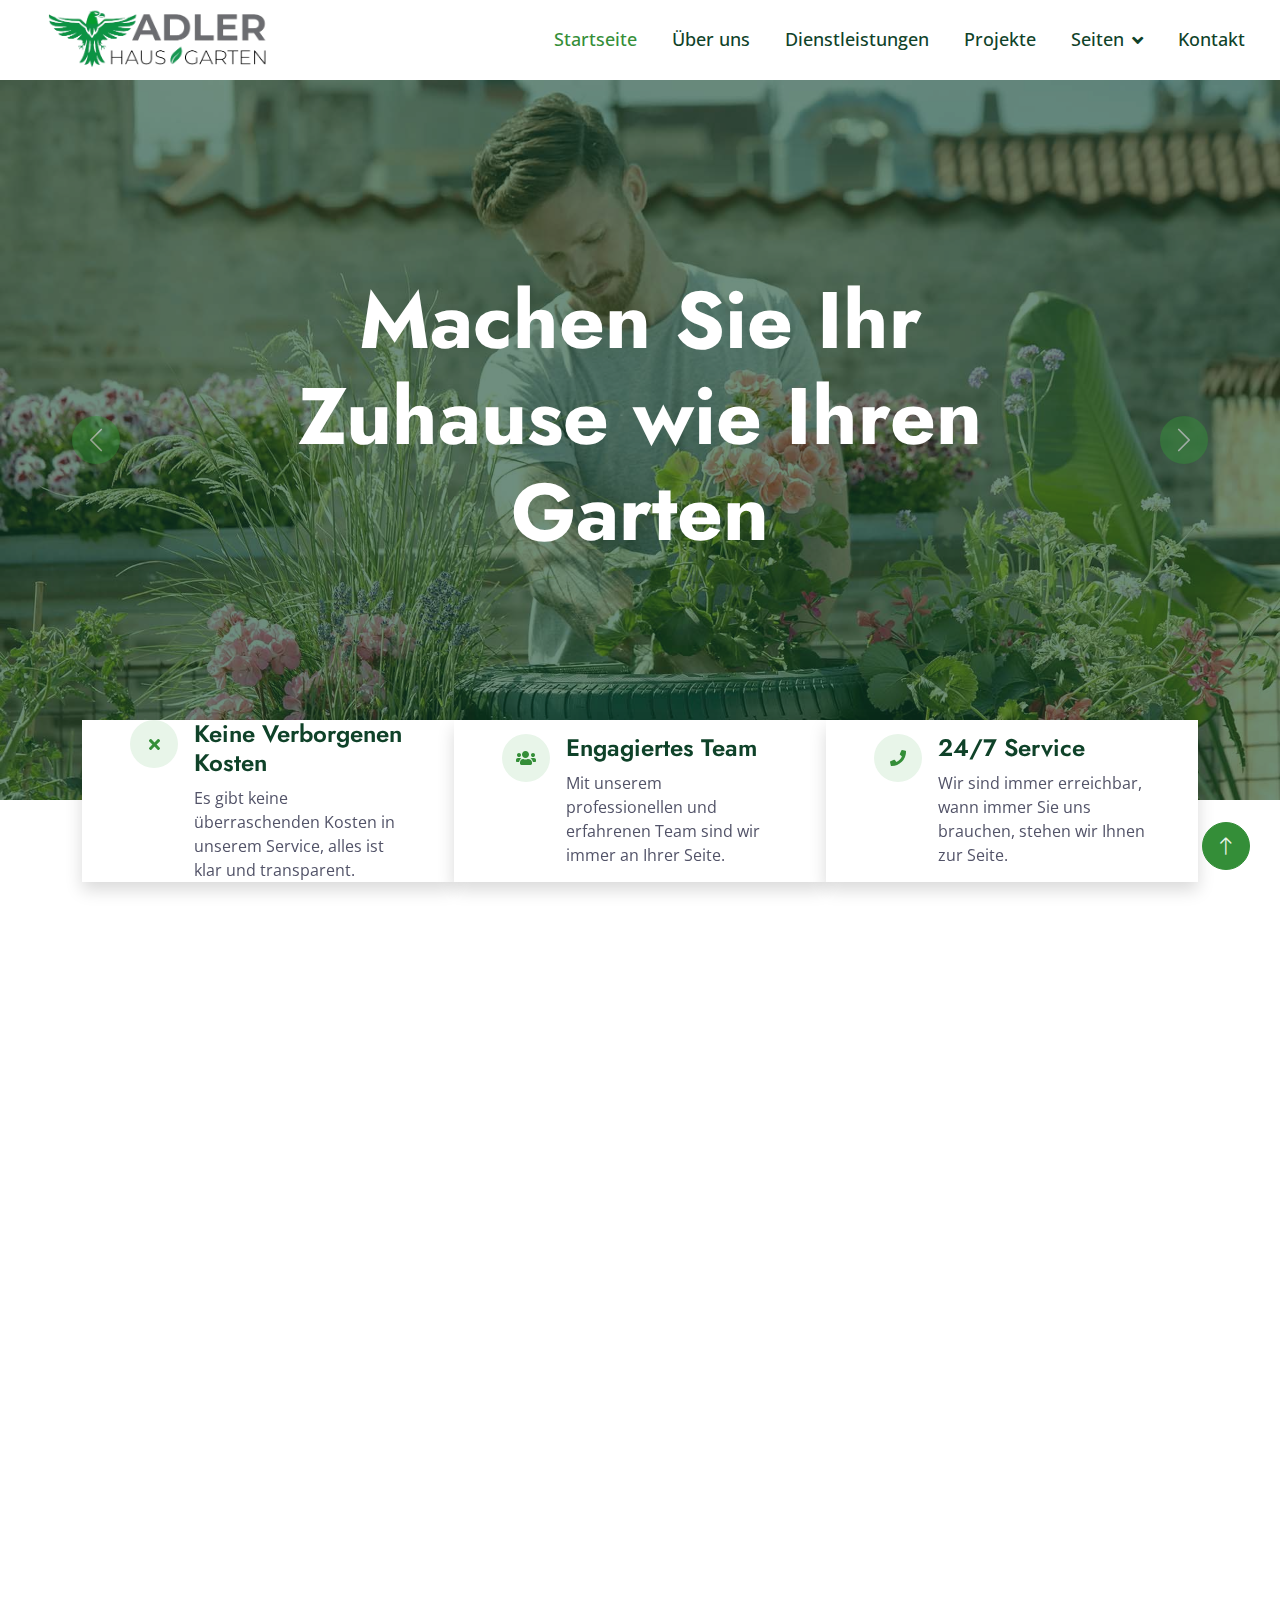
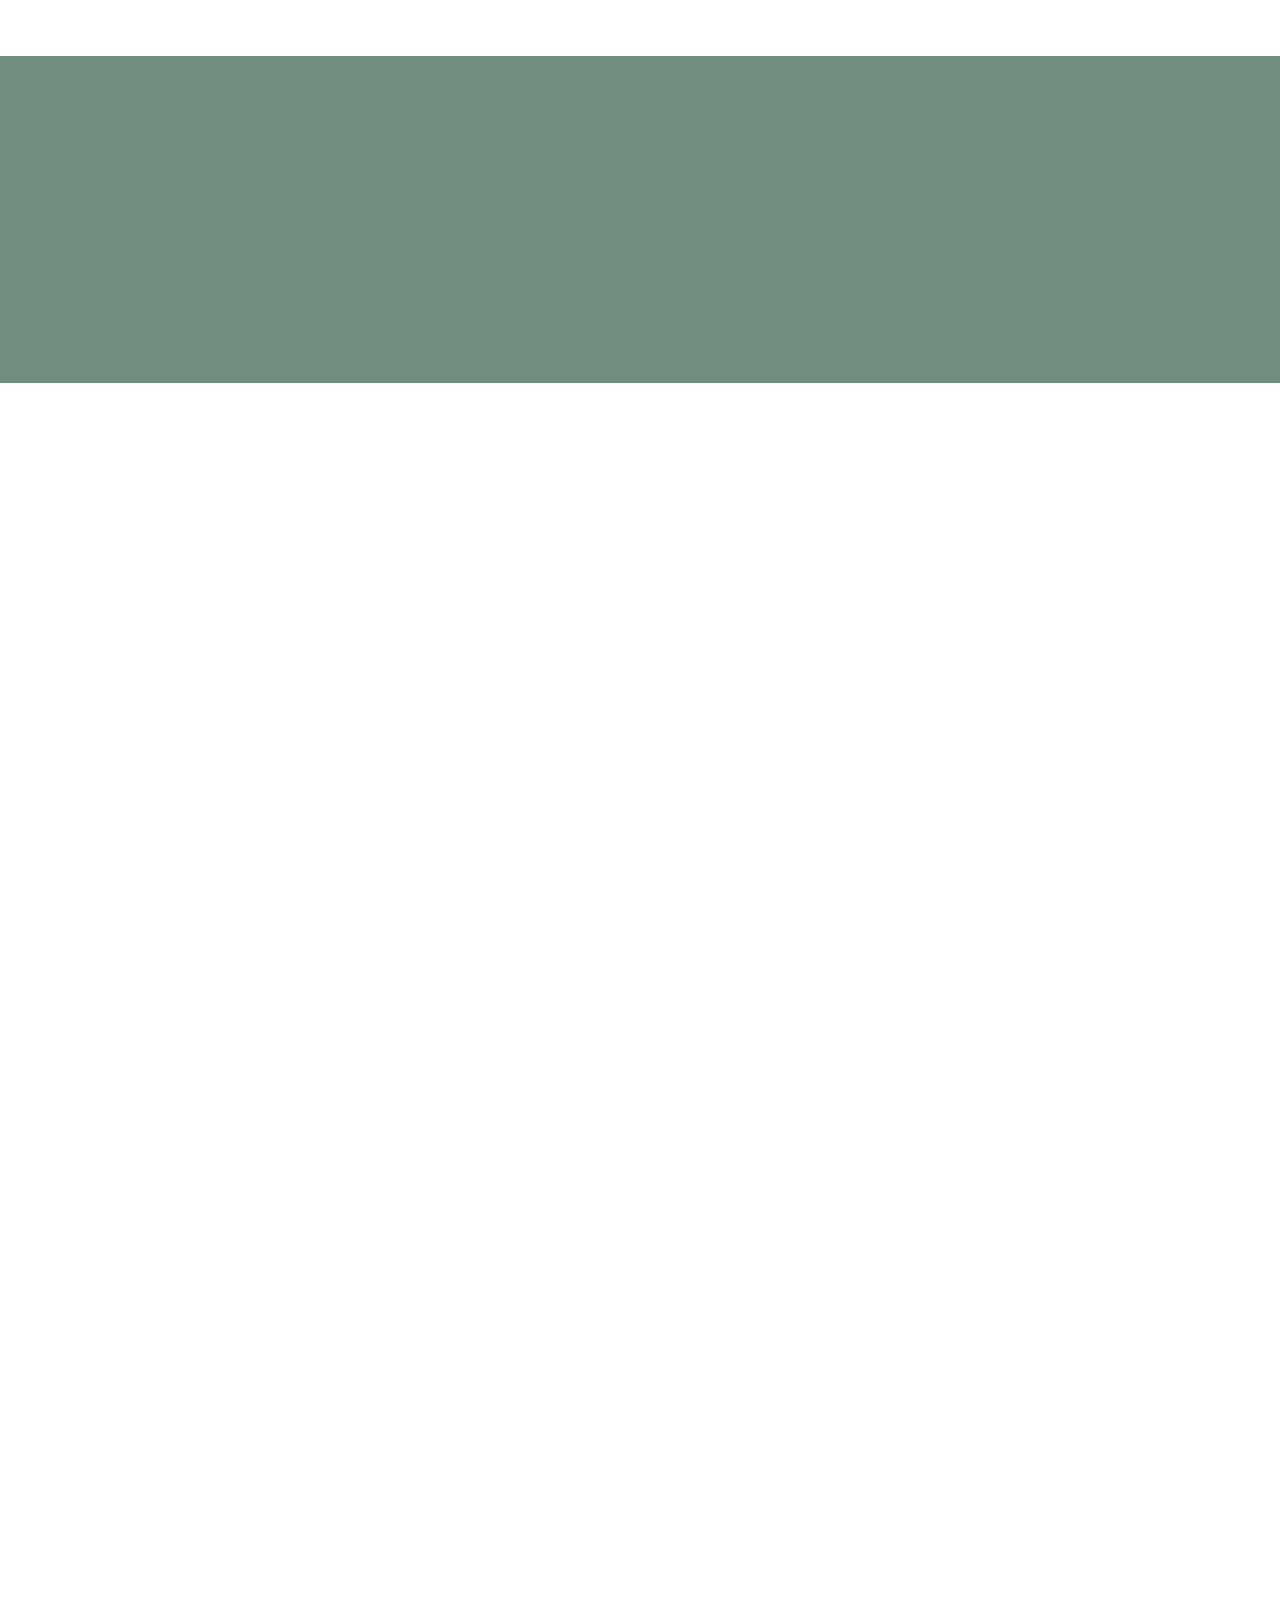
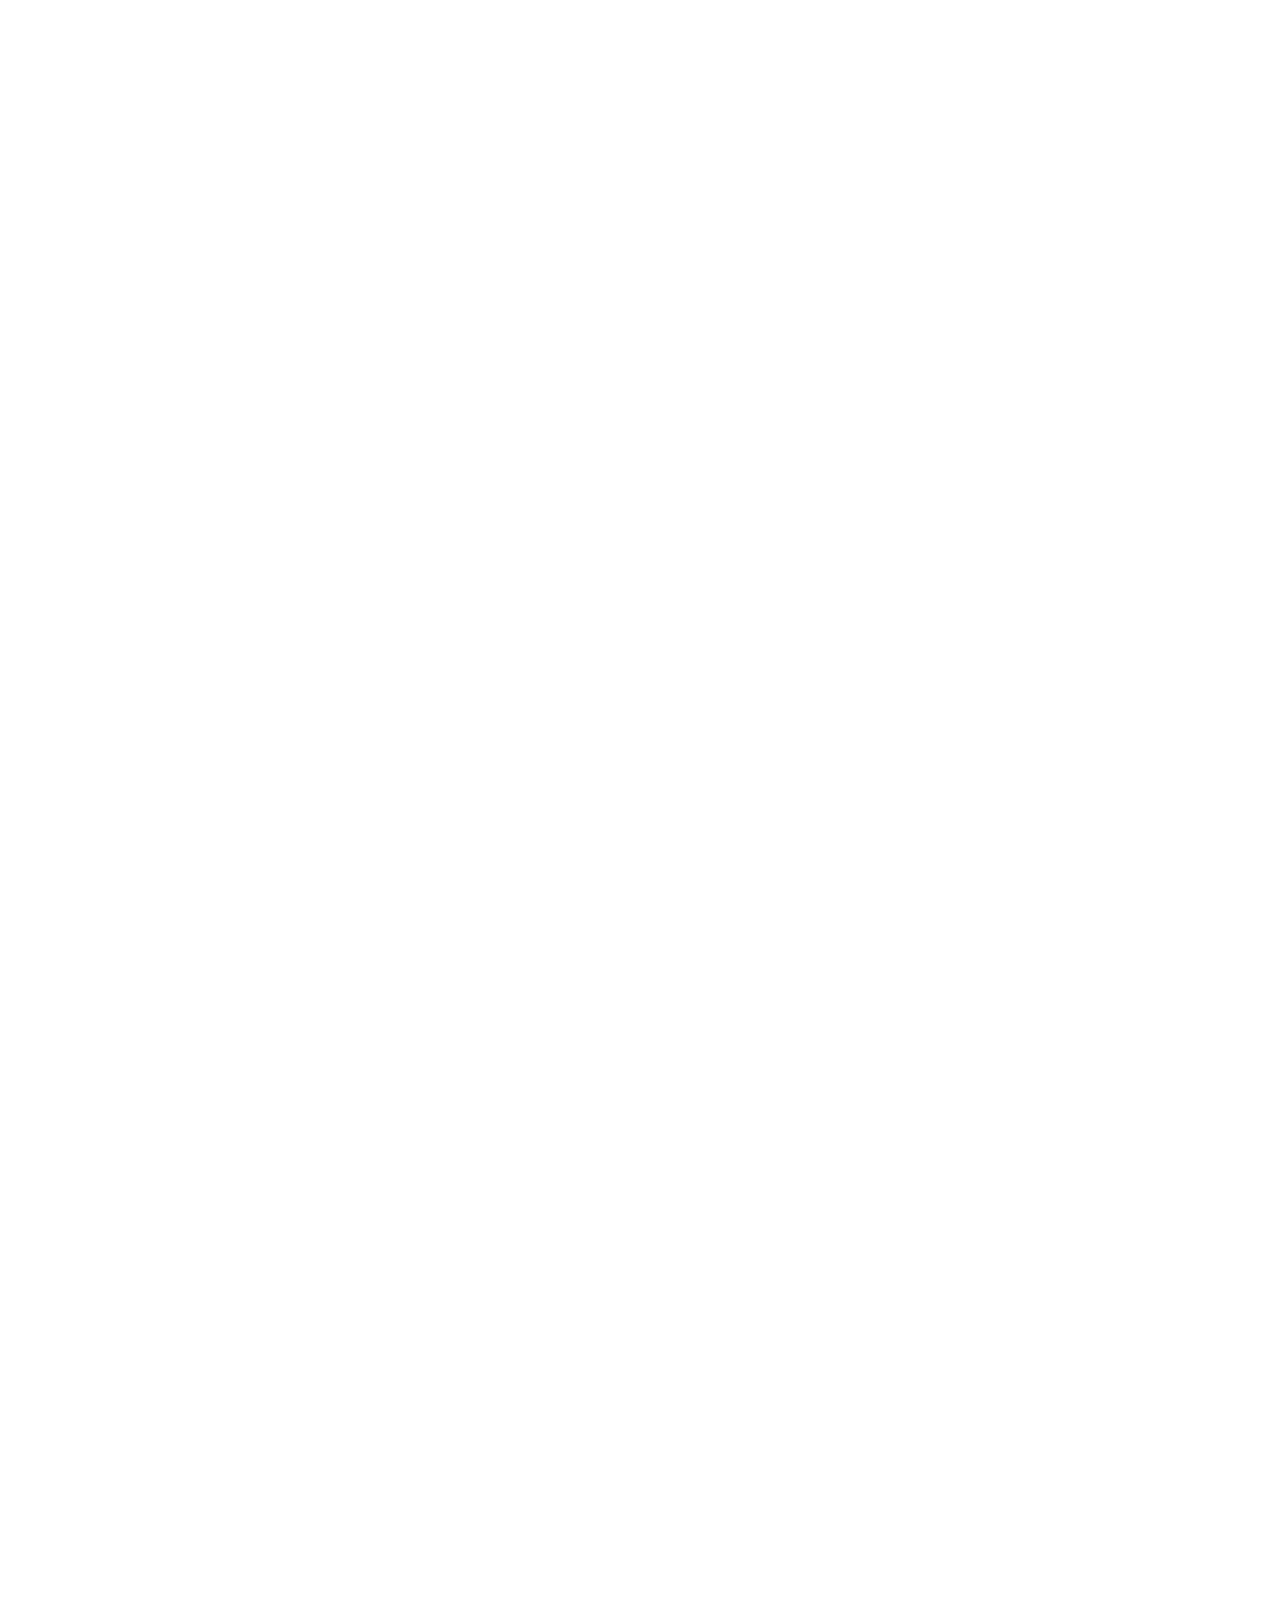
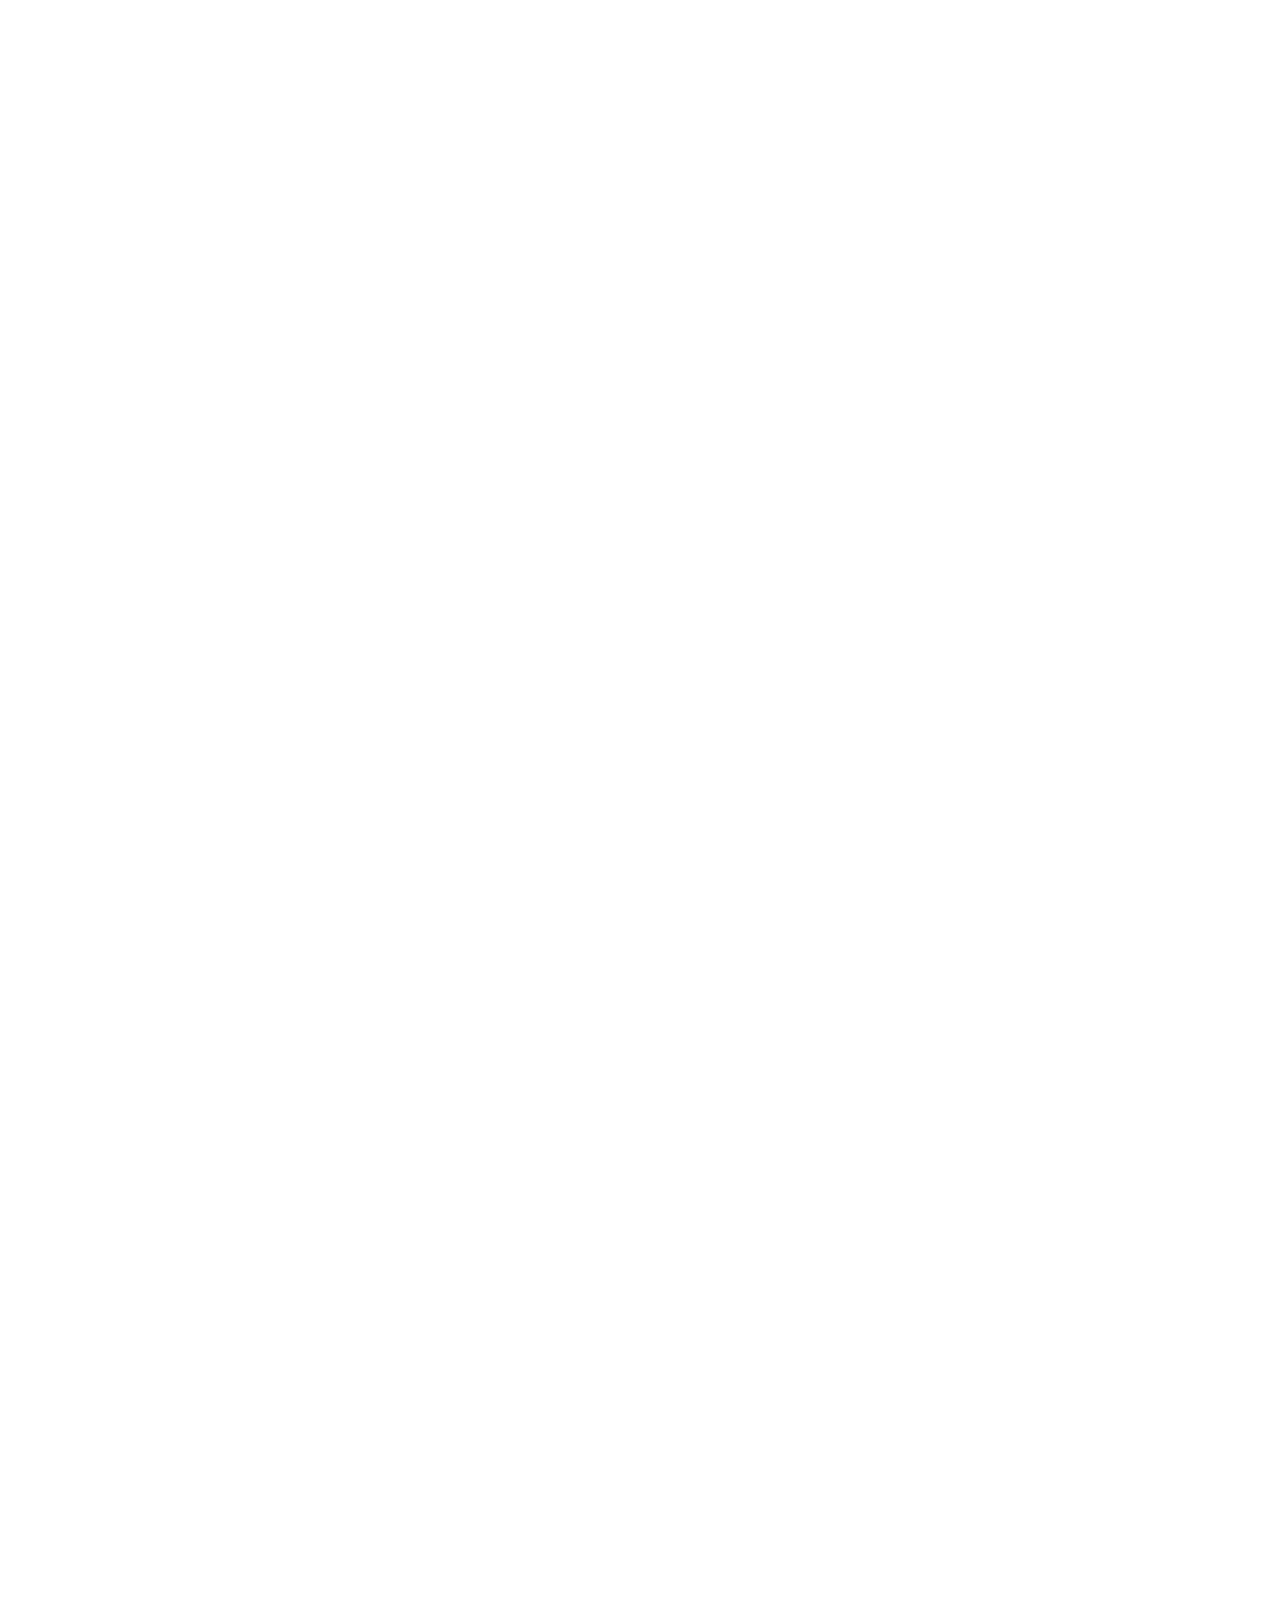
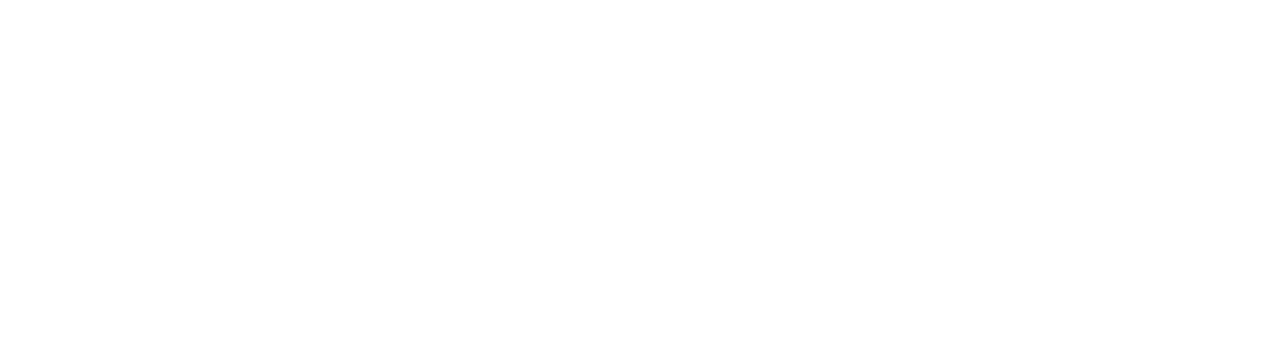
<file: index.html>
<!DOCTYPE html>
<html lang="en">

<head>
    <meta charset="utf-8">
    <title>Adler | Startseite</title>
    <meta content="width=device-width, initial-scale=1.0" name="viewport">

    <!-- Meta description (açıklama) -->
    <meta name="description"
        content="Adler Haus-und Gartendienstleistungen bietet Ihnen professionelle Dienstleistungen im Bereich Gartenpflege, Landschaftsgestaltung und vieles mehr. Kontaktieren Sie uns für erstklassige Services.">

    <!-- Meta keywords (anahtar kelimeler) -->
    <meta name="keywords"
        content="Haus-und Gartendienstleistungen, Gartenpflege, Landschaftsgestaltung, Gartenbau, Urban Gardening, Rasenpflege, Baumpflege, Garten Wartung">

    <!-- Meta author (yazar) -->
    <meta name="author" content="Adler Haus-und Gartendienstleistungen">

    <!-- Meta og:title (sosyal medya başlık) -->
    <meta property="og:title" content="Adler Haus-und Gartendienstleistungen">

    <!-- Meta og:description (sosyal medya açıklaması) -->
    <meta property="og:description"
        content="Bieten Sie den besten Service in Haus- und Gartendienstleistungen an. Mit Fachkenntnis und Hingabe kümmern wir uns um Ihre Gartenpflege, Landschaftsgestaltung und mehr.">

    <!-- Meta og:image (sosyal medya görseli) -->
    <meta property="og:image" content="img/og-image.jpg">

    <!-- Meta og:url (sosyal medya bağlantısı) -->
    <meta property="og:url" content="https://www.adler-gartendienst.com">

    <!-- Meta og:type (sosyal medya tipi) -->
    <meta property="og:type" content="website">

    <!-- Favicon -->
    <link href="img/favicon.ico" rel="icon">

    <!-- Google Web Fonts -->
    <link rel="preconnect" href="https://fonts.googleapis.com">
    <link rel="preconnect" href="https://fonts.gstatic.com" crossorigin>
    <link
        href="https://fonts.googleapis.com/css2?family=Jost:wght@500;600;700&family=Open+Sans:wght@400;500&display=swap"
        rel="stylesheet">

    <!-- Icon Font Stylesheet -->
    <link href="https://cdnjs.cloudflare.com/ajax/libs/font-awesome/5.10.0/css/all.min.css" rel="stylesheet">
    <link href="https://cdn.jsdelivr.net/npm/bootstrap-icons@1.4.1/font/bootstrap-icons.css" rel="stylesheet">

    <!-- Libraries Stylesheet -->
    <link href="lib/animate/animate.min.css" rel="stylesheet">
    <link href="lib/owlcarousel/assets/owl.carousel.min.css" rel="stylesheet">
    <link href="lib/lightbox/css/lightbox.min.css" rel="stylesheet">

    <!-- Customized Bootstrap Stylesheet -->
    <link href="css/bootstrap.min.css" rel="stylesheet">

    <!-- Template Stylesheet -->
    <link href="css/style.css" rel="stylesheet">
</head>


<body>
    <!-- Spinner Start -->
    <div id="spinner"
        class="show bg-white position-fixed translate-middle w-100 vh-100 top-50 start-50 d-flex align-items-center justify-content-center">
        <div class="spinner-border text-primary" role="status" style="width: 3rem; height: 3rem;"></div>
    </div>
    <!-- Spinner End -->

    <!-- Navbar Start -->
    <nav class="navbar navbar-expand-lg bg-white navbar-light sticky-top p-0">
        <a href="index.html" class="navbar-brand d-flex align-items-center gap-4 px-4 px-lg-5">
            <!-- Logo (Resmi gizleyeceğiz mobilde) -->
            <img src="./img//logo.png" class="d-none d-sm-block" alt="Adler Haus Und Garten" style="height: 4rem;">
            <!-- Logo Başlığı (Mobilde kısaltılacak) -->
            <h1 class="m-0 fs-5 fs-lg-3">
                <span class="d-sm-none display-3">Adler</span>
            </h1>
        </a>
        <button type="button" class="navbar-toggler me-4" data-bs-toggle="collapse" data-bs-target="#navbarCollapse">
            <span class="navbar-toggler-icon"></span>
        </button>
        <div class="collapse navbar-collapse" id="navbarCollapse">
            <div class="navbar-nav ms-auto p-4 p-lg-0">
                <a href="index.html" class="nav-item nav-link active">Startseite</a>
                <a href="about.html" class="nav-item nav-link">Über uns</a>
                <a href="service.html" class="nav-item nav-link">Dienstleistungen</a>
                <a href="project.html" class="nav-item nav-link">Projekte</a>
                <div class="nav-item dropdown">
                    <a href="#" class="nav-link dropdown-toggle" data-bs-toggle="dropdown">Seiten</a>
                    <div class="dropdown-menu bg-light m-0">
                        <a href="feature.html" class="dropdown-item">Eigenschaften</a>
                        <a href="team.html" class="dropdown-item">Unser Team</a>
                        <a href="testimonial.html" class="dropdown-item">Kundenbewertungen</a>
                    </div>
                </div>
                <a href="contact.html" class="nav-item nav-link">Kontakt</a>
            </div>
        </div>
    </nav>
    <!-- Navbar End -->


    <!-- Carousel Start -->
    <div class="container-fluid p-0 wow fadeIn" data-wow-delay="0.1s">
        <div id="header-carousel" class="carousel slide" data-bs-ride="carousel">
            <div class="carousel-inner">
                <div class="carousel-item active">
                    <img class="w-100" src="img/carousel-1.jpg" alt="Image">
                    <div class="carousel-caption">
                        <div class="container">
                            <div class="row justify-content-center">
                                <div class="col-lg-8">
                                    <h1 class="display-1 text-white mb-5 animated slideInDown">Machen Sie Ihr Zuhause
                                        wie Ihren Garten</h1>
                                </div>
                            </div>
                        </div>
                    </div>
                </div>
                <div class="carousel-item">
                    <img class="w-100" src="img/carousel-2.jpg" alt="Image">
                    <div class="carousel-caption">
                        <div class="container">
                            <div class="row justify-content-center">
                                <div class="col-lg-7">
                                    <h1 class="display-1 text-white mb-5 animated slideInDown">Erstellen Sie Ihren
                                        eigenen kleinen Garten zu Hause</h1>
                                </div>
                            </div>
                        </div>
                    </div>
                </div>
            </div>
            <button class="carousel-control-prev" type="button" data-bs-target="#header-carousel" data-bs-slide="prev">
                <span class="carousel-control-prev-icon" aria-hidden="true"></span>
                <span class="visually-hidden">Zurück</span>
            </button>
            <button class="carousel-control-next" type="button" data-bs-target="#header-carousel" data-bs-slide="next">
                <span class="carousel-control-next-icon" aria-hidden="true"></span>
                <span class="visually-hidden">Weiter</span>
            </button>
        </div>
    </div>
    <!-- Carousel End -->



    <!-- Top Feature Start -->
    <div class="container-fluid top-feature py-5 pt-lg-0">
        <div class="container py-5 pt-lg-0">
            <div class="row gx-0">
                <div class="col-lg-4 wow fadeIn" data-wow-delay="0.1s">
                    <div class="bg-white shadow d-flex align-items-center h-100 px-5" style="min-height: 160px;">
                        <div class="d-flex">
                            <div class="flex-shrink-0 btn-lg-square rounded-circle bg-light">
                                <i class="fa fa-times text-primary"></i>
                            </div>
                            <div class="ps-3">
                                <h4>Keine Verborgenen Kosten</h4>
                                <span>Es gibt keine überraschenden Kosten in unserem Service, alles ist klar und
                                    transparent.</span>
                            </div>
                        </div>
                    </div>
                </div>
                <div class="col-lg-4 wow fadeIn" data-wow-delay="0.3s">
                    <div class="bg-white shadow d-flex align-items-center h-100 px-5" style="min-height: 160px;">
                        <div class="d-flex">
                            <div class="flex-shrink-0 btn-lg-square rounded-circle bg-light">
                                <i class="fa fa-users text-primary"></i>
                            </div>
                            <div class="ps-3">
                                <h4>Engagiertes Team</h4>
                                <span>Mit unserem professionellen und erfahrenen Team sind wir immer an Ihrer
                                    Seite.</span>
                            </div>
                        </div>
                    </div>
                </div>
                <div class="col-lg-4 wow fadeIn" data-wow-delay="0.5s">
                    <div class="bg-white shadow d-flex align-items-center h-100 px-5" style="min-height: 160px;">
                        <div class="d-flex">
                            <div class="flex-shrink-0 btn-lg-square rounded-circle bg-light">
                                <i class="fa fa-phone text-primary"></i>
                            </div>
                            <div class="ps-3">
                                <h4>24/7 Service</h4>
                                <span>Wir sind immer erreichbar, wann immer Sie uns brauchen, stehen wir Ihnen zur
                                    Seite.</span>
                            </div>
                        </div>
                    </div>
                </div>
            </div>
        </div>
    </div>
    <!-- Top Feature End -->


    <!-- About Start -->
    <div class="container-xxl py-5">
        <div class="container">
            <div class="row g-5 align-items-end">
                <div class="col-lg-3 col-md-5 wow fadeInUp" data-wow-delay="0.1s">
                    <img class="img-fluid rounded" data-wow-delay="0.1s" src="img/about.jpg">
                </div>
                <div class="col-lg-6 col-md-7 wow fadeInUp" data-wow-delay="0.3s">
                    <h1 class="display-1 text-primary mb-0">10</h1>
                    <p class="text-primary mb-4">Jahre Erfahrung</p>
                    <h1 class="display-5 mb-4">Wir machen Ihr Zuhause wie Ihren Garten</h1>
                    <p class="mb-4">Wir sind hier, um Ihr Zuhause wie einen Garten zu gestalten und ihm eine natürliche
                        Atmosphäre zu verleihen. Mit unserem Expertenteam bieten wir alle Arten von Landschafts- und
                        Gartenpflege-Dienstleistungen an. Wir bemühen uns, Ihnen den besten Service mit qualitativ
                        hochwertiger Arbeit und einem Fokus auf Kundenzufriedenheit zu bieten.</p>
                </div>
                <div class="col-lg-3 col-md-12 wow fadeInUp" data-wow-delay="0.5s">
                    <div class="row g-5">
                        <div class="col-12 col-sm-6 col-lg-12">
                            <div class="border-start ps-4">
                                <i class="fa fa-award fa-3x text-primary mb-3"></i>
                                <h4 class="mb-3">Ausgezeichnete Dienstleistungen</h4>
                                <span>Wir haben Auszeichnungen für unsere qualitativ hochwertigen Arbeiten und die
                                    Zufriedenheit unserer Kunden gewonnen.</span>
                            </div>
                        </div>
                        <div class="col-12 col-sm-6 col-lg-12">
                            <div class="border-start ps-4">
                                <i class="fa fa-users fa-3x text-primary mb-3"></i>
                                <h4 class="mb-3">Engagiertes Team</h4>
                                <span>Mit unserem professionellen, erfahrenen und kundenorientierten Team sind wir immer
                                    an Ihrer Seite.</span>
                            </div>
                        </div>
                    </div>
                </div>
            </div>
        </div>
    </div>
    <!-- About End -->


    <!-- Facts Start -->
    <div class="container-fluid facts my-5 py-5" data-parallax="scroll" data-image-src="img/carousel-1.jpg">
        <div class="container py-5">
            <div class="row g-5">
                <div class="col-sm-6 col-lg-3 text-center wow fadeIn" data-wow-delay="0.1s">
                    <div class="d-flex gap-2 align-items-center justify-content-center">
                        <h1 class="display-4 text-white" data-toggle="counter-up">100</h1>
                        <h1 class="display-4 text-white">+</h1>
                    </div>
                    <span class="fs-5 fw-semi-bold text-light">Zufriedene Kunden</span>
                </div>
                <div class="col-sm-6 col-lg-3 text-center wow fadeIn" data-wow-delay="0.3s">
                    <div class="d-flex gap-2 align-items-center justify-content-center">
                        <h1 class="display-4 text-white" data-toggle="counter-up">200</h1>
                        <h1 class="display-4 text-white">+</h1>
                    </div>
                    <span class="fs-5 fw-semi-bold text-light">Abgeschlossene Gärten</span>
                </div>
                <div class="col-sm-6 col-lg-3 text-center wow fadeIn" data-wow-delay="0.5s">
                    <div class="d-flex gap-2 align-items-center justify-content-center">
                        <h1 class="display-4 text-white" data-toggle="counter-up">12</h1>
                        <h1 class="display-4 text-white">+</h1>
                    </div>
                    <span class="fs-5 fw-semi-bold text-light">Engagierte Teammitglieder</span>
                </div>
                <div class="col-sm-6 col-lg-3 text-center wow fadeIn" data-wow-delay="0.7s">
                    <div class="d-flex gap-2 align-items-center justify-content-center">
                        <h1 class="display-4 text-white" data-toggle="counter-up">4</h1>
                        <h1 class="display-4 text-white">+</h1>
                    </div>
                    <span class="fs-5 fw-semi-bold text-light">Gewonnene Auszeichnungen</span>
                </div>
            </div>
        </div>
    </div>
    <!-- Facts End -->


    <!-- Features Start -->
    <div class="container-xxl py-5">
        <div class="container">
            <div class="row g-5 align-items-center">
                <div class="col-lg-6 wow fadeInUp" data-wow-delay="0.1s">
                    <p class="fs-5 fw-bold text-primary">Warum sollten Sie uns wählen?</p>
                    <h1 class="display-5 mb-4">Ein paar Gründe, uns zu wählen!</h1>
                    <p class="mb-4">Im Laufe der Zeit haben wir weiterhin hochwertige Dienstleistungen angeboten. Jeden
                        Tag bieten wir mehr Kundenzufriedenheit. Mit einem großen Team und modernen Geräten stehen wir
                        bereit, Ihnen die besten Ergebnisse zu liefern.</p>
                </div>
                <div class="col-lg-6">
                    <div class="row g-4 align-items-center">
                        <div class="col-md-6">
                            <div class="row g-4">
                                <div class="col-12 wow fadeIn" data-wow-delay="0.3s">
                                    <div class="text-center rounded py-5 px-4"
                                        style="box-shadow: 0 0 45px rgba(0,0,0,.08);">
                                        <div class="btn-square bg-light rounded-circle mx-auto mb-4"
                                            style="width: 90px; height: 90px;">
                                            <i class="fa fa-check fa-3x text-primary"></i>
                                        </div>
                                        <h4 class="mb-0">100% Zufriedenheit</h4>
                                    </div>
                                </div>
                                <div class="col-12 wow fadeIn" data-wow-delay="0.5s">
                                    <div class="text-center rounded py-5 px-4"
                                        style="box-shadow: 0 0 45px rgba(0,0,0,.08);">
                                        <div class="btn-square bg-light rounded-circle mx-auto mb-4"
                                            style="width: 90px; height: 90px;">
                                            <i class="fa fa-users fa-3x text-primary"></i>
                                        </div>
                                        <h4 class="mb-0">Engagiertes Team</h4>
                                    </div>
                                </div>
                            </div>
                        </div>
                        <div class="col-md-6 wow fadeIn" data-wow-delay="0.7s">
                            <div class="text-center rounded py-5 px-4" style="box-shadow: 0 0 45px rgba(0,0,0,.08);">
                                <div class="btn-square bg-light rounded-circle mx-auto mb-4"
                                    style="width: 90px; height: 90px;">
                                    <i class="fa fa-tools fa-3x text-primary"></i>
                                </div>
                                <h4 class="mb-0">Moderne Ausrüstung</h4>
                            </div>
                        </div>
                    </div>
                </div>
            </div>
        </div>
    </div>
    <!-- Features End -->

    <!-- Service Start -->
    <div class="container-xxl py-5">
        <div class="container">
            <div class="text-center mx-auto wow fadeInUp" data-wow-delay="0.1s" style="max-width: 500px;">
                <p class="fs-5 fw-bold text-primary">Unsere Dienstleistungen</p>
                <h1 class="display-5 mb-5">Die Dienstleistungen, die wir Ihnen bieten können</h1>
            </div>
            <div class="row g-4">
                <div class="col-lg-4 col-md-6 wow fadeInUp" data-wow-delay="0.1s">
                    <div class="service-item rounded d-flex h-100">
                        <div class="service-img rounded">
                            <img class="img-fluid" src="img/service-1.jpg" alt="">
                        </div>
                        <div class="service-text rounded p-5">
                            <div class="btn-square rounded-circle mx-auto mb-3">
                                <img class="img-fluid" src="img/icon/icon-3.png" alt="Icon">
                            </div>
                            <h4 class="mb-3">Landschaftsgestaltung</h4>
                            <p class="mb-4">Wir gestalten den Garten, verschönern Ihre Fläche und schaffen einen
                                Lebensraum im Einklang mit der Natur.</p>
                        </div>
                    </div>
                </div>
                <div class="col-lg-4 col-md-6 wow fadeInUp" data-wow-delay="0.3s">
                    <div class="service-item rounded d-flex h-100">
                        <div class="service-img rounded">
                            <img class="img-fluid" src="img/service-5.jpg" alt="">
                        </div>
                        <div class="service-text rounded p-5">
                            <div class="btn-square rounded-circle mx-auto mb-3">
                                <img class="img-fluid" src="img/icon/icon-6.png" alt="Icon">
                            </div>
                            <h4 class="mb-3">Pflanzenpflege</h4>
                            <p class="mb-4">Wir bieten professionelle Schnittdienste an, um Ihre Pflanzen gesund zu
                                halten und ihr Wachstum zu fördern.</p>
                        </div>
                    </div>
                </div>
                <div class="col-lg-4 col-md-6 wow fadeInUp" data-wow-delay="0.5s">
                    <div class="service-item rounded d-flex h-100">
                        <div class="service-img rounded">
                            <img class="img-fluid" src="img/service-3.jpg" alt="">
                        </div>
                        <div class="service-text rounded p-5">
                            <div class="btn-square rounded-circle mx-auto mb-3">
                                <img class="img-fluid" src="img/icon/icon-5.png" alt="Icon">
                            </div>
                            <h4 class="mb-3">Kunstrasen Installation</h4>
                            <p class="mb-4">Effiziente Bewässerungs- und Drainagesysteme für einen langlebigen und
                                gepflegten Kunstrasen.</p>
                        </div>
                    </div>
                </div>
                <div class="col-lg-4 col-md-6 wow fadeInUp" data-wow-delay="0.1s">
                    <div class="service-item rounded d-flex h-100">
                        <div class="service-img rounded">
                            <img class="img-fluid" src="img/service-2.jpg" alt="">
                        </div>
                        <div class="service-text rounded p-5">
                            <div class="btn-square rounded-circle mx-auto mb-3">
                                <img class="img-fluid" src="img/icon/icon-4.png" alt="Icon">
                            </div>
                            <h4 class="mb-3">Gartenpflege</h4>
                            <p class="mb-4">Wir kümmern uns um die Pflege Ihres Gartens und bieten regelmäßige
                                Wartungsdienste, um Ihre Blumen und Pflanzen gesund zu halten.</p>
                        </div>
                    </div>
                </div>
                <div class="col-lg-4 col-md-6 wow fadeInUp" data-wow-delay="0.3s">
                    <div class="service-item rounded d-flex h-100">
                        <div class="service-img rounded">
                            <img class="img-fluid" src="img/service-4.jpg" alt="">
                        </div>
                        <div class="service-text rounded p-5">
                            <div class="btn-square rounded-circle mx-auto mb-3">
                                <img class="img-fluid" src="img/icon/icon-8.png" alt="Icon">
                            </div>
                            <h4 class="mb-3">Dachwartung</h4>
                            <p class="mb-4">Nachhaltige Dachpflege mit umweltfreundlichen Technologien für längere
                                Lebensdauer und Schutz.</p>
                        </div>
                    </div>
                </div>
                <div class="col-lg-4 col-md-6 wow fadeInUp" data-wow-delay="0.5s">
                    <div class="service-item rounded d-flex h-100">
                        <div class="service-img rounded">
                            <img class="img-fluid" src="img/service-6.jpg" alt="">
                        </div>
                        <div class="service-text rounded p-5">
                            <div class="btn-square rounded-circle mx-auto mb-3">
                                <img class="img-fluid" src="img/icon/icon-2.png" alt="Icon">
                            </div>
                            <h4 class="mb-3">Städtische Gartenarbeit</h4>
                            <p class="mb-4">Wir bieten moderne und effiziente Gartenlösungen für städtische Gebiete an.
                            </p>
                        </div>
                    </div>
                </div>
            </div>
        </div>
    </div>
    <!-- Service End -->

    <!-- Projects Start -->
    <div class="container-xxl py-5">
        <div class="container">
            <div class="text-center mx-auto wow fadeInUp" data-wow-delay="0.1s" style="max-width: 500px;">
                <p class="fs-5 fw-bold text-primary">Unsere Projekte</p>
                <h1 class="display-5 mb-5">Einige unserer großartigen Projekte</h1>
            </div>
            <div class="row wow fadeInUp" data-wow-delay="0.3s">
                <div class="col-12 text-center">
                    <ul class="list-inline rounded mb-5" id="portfolio-flters">
                        <li class="mx-2 active" data-filter="*">Alle</li>
                        <li class="mx-2" data-filter=".first">Abgeschlossene Projekte</li>
                        <li class="mx-2" data-filter=".second">Laufende Projekte</li>
                    </ul>
                </div>
            </div>
            <div class="row g-4 portfolio-container">
                <!-- First Project -->
                <div class="col-lg-4 col-md-6 portfolio-item first wow fadeInUp" data-wow-delay="0.1s">
                    <div class="portfolio-inner rounded">
                        <img class="img-fluid" src="img/service-1.jpg" alt="" style="object-fit: cover;">
                        <div class="portfolio-text d-flex align-items-center justify-content-center">
                            <h4 class="text-white mb-4">Landschaftsgestaltung</h4>
                            <a class="btn btn-lg-square rounded-circle mx-2" href="img/service-1.jpg"
                                data-lightbox="portfolio">
                                <i class="fa fa-eye"></i>
                            </a>
                        </div>
                    </div>
                </div>
                <!-- Second Project -->
                <div class="col-lg-4 col-md-6 portfolio-item second wow fadeInUp" data-wow-delay="0.3s">
                    <div class="portfolio-inner rounded">
                        <img class="img-fluid" src="img/service-5.jpg" alt="" style="object-fit: cover;">
                        <div class="portfolio-text d-flex align-items-center justify-content-center">
                            <h4 class="text-white mb-4">Pflanzenpflege</h4>
                            <a class="btn btn-lg-square rounded-circle mx-2" href="img/service-2.jpg"
                                data-lightbox="portfolio">
                                <i class="fa fa-eye"></i>
                            </a>
                        </div>
                    </div>
                </div>
                <!-- Third Project -->
                <div class="col-lg-4 col-md-6 portfolio-item first wow fadeInUp" data-wow-delay="0.5s">
                    <div class="portfolio-inner rounded">
                        <img class="img-fluid w-100 h-100" src="img/service-3.jpg" alt="" style="object-fit: cover;">
                        <div class="portfolio-text d-flex align-items-center justify-content-center">
                            <h4 class="text-white mb-4">Kunstrasen Installation</h4>
                            <a class="btn btn-lg-square rounded-circle mx-2" href="img/service-3.jpg"
                                data-lightbox="portfolio">
                                <i class="fa fa-eye"></i>
                            </a>
                        </div>
                    </div>
                </div>
                <!-- Fourth Project -->
                <div class="col-lg-4 col-md-6 portfolio-item second wow fadeInUp" data-wow-delay="0.1s">
                    <div class="portfolio-inner rounded">
                        <img class="img-fluid w-100 h-100" src="img/service-2.jpg" alt="" style="object-fit: cover;">
                        <div class="portfolio-text d-flex align-items-center justify-content-center">
                            <h4 class="text-white mb-4">Gartenpflege</h4>
                            <a class="btn btn-lg-square rounded-circle mx-2" href="img/service-4.jpg"
                                data-lightbox="portfolio">
                                <i class="fa fa-eye"></i>
                            </a>
                        </div>
                    </div>
                </div>
                <!-- Fifth Project -->
                <div class="col-lg-4 col-md-6 portfolio-item first wow fadeInUp" data-wow-delay="0.3s">
                    <div class="portfolio-inner rounded">
                        <img class="img-fluid w-100 h-100" src="img/service-4.jpg" alt="" style="object-fit: cover;">
                        <div class="portfolio-text d-flex align-items-center justify-content-center">
                            <h4 class="text-white mb-4">Dachwartung</h4>
                            <a class="btn btn-lg-square rounded-circle mx-2" href="img/service-4.jpg"
                                data-lightbox="portfolio">
                                <i class="fa fa-eye"></i>
                            </a>
                        </div>
                    </div>
                </div>
                <!-- Sixth Project -->
                <div class="col-lg-4 col-md-6 portfolio-item second wow fadeInUp" data-wow-delay="0.5s">
                    <div class="portfolio-inner rounded">
                        <img class="img-fluid w-100 h-100" src="img/service-6.jpg" alt="" style="object-fit: cover;">
                        <div class="portfolio-text d-flex align-items-center justify-content-center">
                            <h4 class="text-white mb-4">Städtische Gartenarbeit</h4>
                            <a class="btn btn-lg-square rounded-circle mx-2" href="img/service-6.jpg"
                                data-lightbox="portfolio">
                                <i class="fa fa-eye"></i>
                            </a>
                        </div>
                    </div>
                </div>
            </div>
        </div>
    </div>
    <!-- Projects End -->




    <!-- Team Start -->
    <div class="container-xxl py-5">
        <div class="container">
            <div class="text-center mx-auto wow fadeInUp" data-wow-delay="0.1s" style="max-width: 500px;">
                <p class="fs-5 fw-bold text-primary">Unser Team</p>
                <h1 class="display-5 mb-5">Unsere engagierten und erfahrenen Teammitglieder</h1>
            </div>
            <div class="row g-4">
                <div class="col-lg-4 col-md-6 wow fadeInUp" data-wow-delay="0.1s">
                    <div class="team-item rounded">
                        <img class="img-fluid" src="img/team-1.jpg" alt="">
                        <div class="team-text">
                            <h4 class="mb-0">Doris Jordan</h4>
                            <p class="text-primary">Landschaftsdesignerin</p>
                            <div class="team-social d-flex">
                                <a class="btn btn-square rounded-circle me-2" href=""><i
                                        class="fab fa-facebook-f"></i></a>
                                <a class="btn btn-square rounded-circle me-2" href=""><i class="fab fa-twitter"></i></a>
                                <a class="btn btn-square rounded-circle me-2" href=""><i
                                        class="fab fa-instagram"></i></a>
                            </div>
                        </div>
                    </div>
                </div>
                <div class="col-lg-4 col-md-6 wow fadeInUp" data-wow-delay="0.3s">
                    <div class="team-item rounded">
                        <img class="img-fluid" src="img/team-2.jpg" alt="">
                        <div class="team-text">
                            <h4 class="mb-0">Johnny Ramirez</h4>
                            <p class="text-primary">Gartengestalter</p>
                            <div class="team-social d-flex">
                                <a class="btn btn-square rounded-circle me-2" href=""><i
                                        class="fab fa-facebook-f"></i></a>
                                <a class="btn btn-square rounded-circle me-2" href=""><i class="fab fa-twitter"></i></a>
                                <a class="btn btn-square rounded-circle me-2" href=""><i
                                        class="fab fa-instagram"></i></a>
                            </div>
                        </div>
                    </div>
                </div>
                <div class="col-lg-4 col-md-6 wow fadeInUp" data-wow-delay="0.5s">
                    <div class="team-item rounded">
                        <img class="img-fluid" src="img/team-3.jpg" alt="">
                        <div class="team-text">
                            <h4 class="mb-0">Diana Wagner</h4>
                            <p class="text-primary">Senior-Gärtnerin</p>
                            <div class="team-social d-flex">
                                <a class="btn btn-square rounded-circle me-2" href=""><i
                                        class="fab fa-facebook-f"></i></a>
                                <a class="btn btn-square rounded-circle me-2" href=""><i class="fab fa-twitter"></i></a>
                                <a class="btn btn-square rounded-circle me-2" href=""><i
                                        class="fab fa-instagram"></i></a>
                            </div>
                        </div>
                    </div>
                </div>
            </div>
        </div>
    </div>
    <!-- Team End -->


    <!-- Testimonial Start -->
    <div class="container-xxl py-5">
        <div class="container">
            <div class="row g-5">
                <div class="col-lg-5 wow fadeInUp" data-wow-delay="0.1s">
                    <p class="fs-5 fw-bold text-primary">Kundenbewertungen</p>
                    <h1 class="display-5 mb-5">Was sagen unsere Kunden über uns?</h1>
                    <p class="mb-4">Das Feedback, das wir zu unseren Projekten erhalten, motiviert uns immer weiter. Die
                        Zufriedenheit unserer Kunden steht an oberster Stelle.</p>
                </div>
                <div class="col-lg-7 wow fadeInUp" data-wow-delay="0.5s">
                    <div class="owl-carousel testimonial-carousel">
                        <div class="testimonial-item">
                            <img class="img-fluid rounded mb-3" src="img/testimonial-1.jpg" alt="">
                            <p class="fs-5">Ich fand die Dienstleistungen äußerst professionell. Mein Garten sieht
                                fantastisch aus und die Pflegeleistungen sind von sehr hoher Qualität. Ich kann es
                                definitiv empfehlen!</p>
                            <h4>Kundenname</h4>
                            <span>Beruf</span>
                        </div>
                        <div class="testimonial-item">
                            <img class="img-fluid rounded mb-3" src="img/testimonial-2.jpg" alt="">
                            <p class="fs-5">Sie haben meine Erwartungen in Bezug auf die Gartengestaltung mehr als
                                erfüllt. Alles ist genau nach meinen Wünschen umgesetzt worden. Vielen Dank!</p>
                            <h4>Kundenname</h4>
                            <span>Beruf</span>
                        </div>
                    </div>
                </div>
            </div>
        </div>
    </div>
    <!-- Testimonial End -->


    <!-- Footer Start -->
    <div class="container-fluid bg-dark text-light footer mt-5 py-5 wow fadeIn" data-wow-delay="0.1s">
        <div class="container py-5">
            <div class="row g-5">
                <div class="col-lg-4 col-md-6">
                    <h4 class="text-white mb-4">Unser Büro</h4>
                    <p class="mb-2"><i class="fa fa-map-marker-alt me-3"></i>Erste straße .11 58509 Neuenrade,
                        Deutschland</p>
                    <a href="tel:+491711215889" class="mb-2 mb-2 d-flex align-items-center justify-content-start"><i
                            class="fa fa-phone-alt me-3"></i>+49 171 121 5889</a>
                    <a href="mailto:adlerdienstleistungen24@gmail.com"
                        class="mb-2 d-flex align-items-center justify-content-start"><i
                            class="fa fa-envelope me-3"></i>adlerdienstleistungen24@gmail.com</a>
                    <div class="d-flex pt-2">
                        <a class="btn btn-square btn-outline-light rounded-circle me-2"
                            href="https://www.instagram.com/hausgartendienstleistungen5504?utm_source=ig_web_button_share_sheet&igsh=ZDNlZDc0MzIxNw=="><i
                                class="fab fa-instagram"></i></a>
                    </div>
                </div>
                <div class="col-lg-4 col-md-6">
                    <h4 class="text-white mb-4">Unsere Dienstleistungen</h4>
                    <a class="btn btn-link">Landschaftsgestaltung</a>
                    <a class="btn btn-link">Pflanzenpflege</a>
                    <a class="btn btn-link">Städtische Gartenarbeit</a>
                    <a class="btn btn-link">Gartenpflege</a>
                    <a class="btn btn-link">Dachwartung</a>
                </div>
                <div class="col-lg-4 col-md-6">
                    <h4 class="text-white mb-4">Schnelle Links</h4>
                    <a class="btn btn-link">Über uns</a>
                    <a class="btn btn-link">Kontakt</a>
                    <a class="btn btn-link">Unsere Dienstleistungen</a>
                    <a class="btn btn-link">AGB</a>
                    <a class="btn btn-link">Support</a>
                </div>
            </div>
        </div>
    </div>
    <!-- Footer End -->


    <!-- Back to Top -->
    <a href="#" class="btn btn-lg btn-primary btn-lg-square rounded-circle back-to-top"><i
            class="bi bi-arrow-up"></i></a>


    <!-- JavaScript Libraries -->
    <script src="https://code.jquery.com/jquery-3.4.1.min.js"></script>
    <script src="https://cdn.jsdelivr.net/npm/bootstrap@5.0.0/dist/js/bootstrap.bundle.min.js"></script>
    <script src="lib/wow/wow.min.js"></script>
    <script src="lib/easing/easing.min.js"></script>
    <script src="lib/waypoints/waypoints.min.js"></script>
    <script src="lib/owlcarousel/owl.carousel.min.js"></script>
    <script src="lib/counterup/counterup.min.js"></script>
    <script src="lib/parallax/parallax.min.js"></script>
    <script src="lib/isotope/isotope.pkgd.min.js"></script>
    <script src="lib/lightbox/js/lightbox.min.js"></script>

    <!-- Template Javascript -->
    <script src="js/main.js"></script>

</body>

</html>
</file>
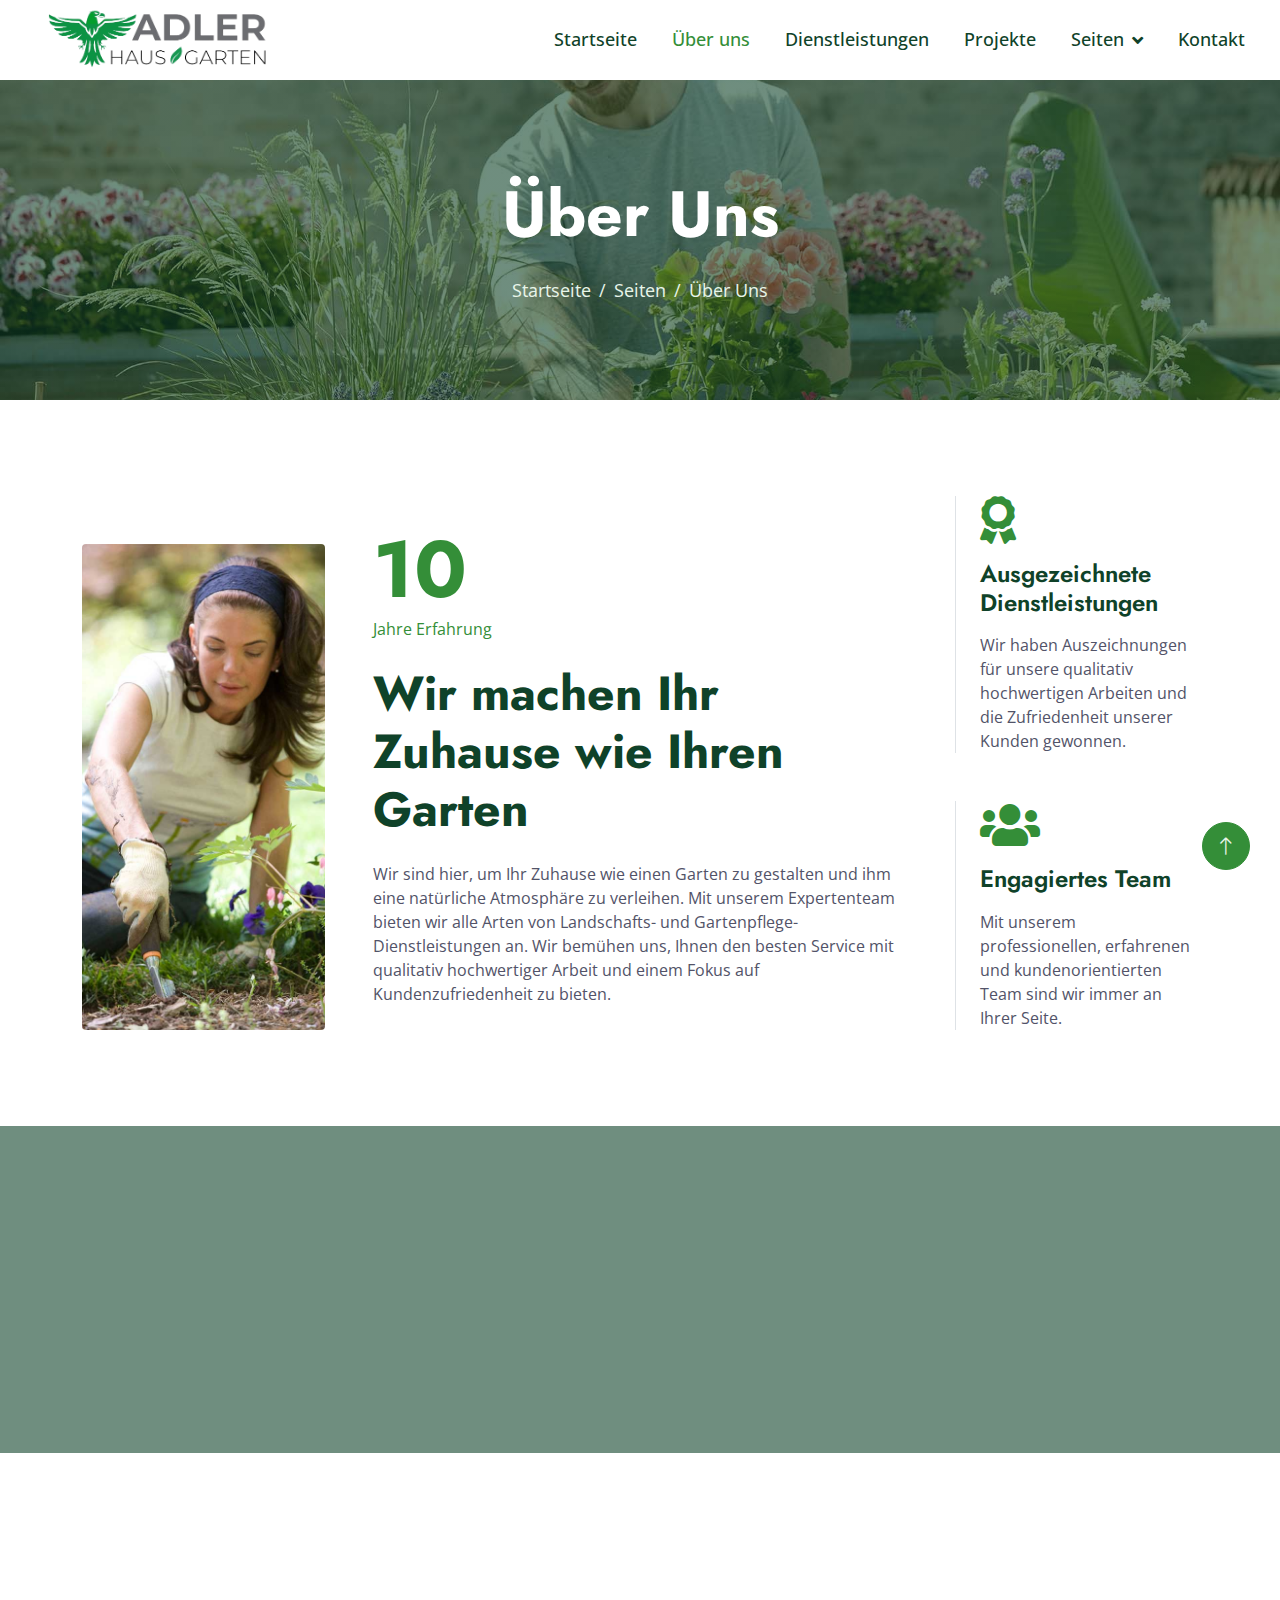
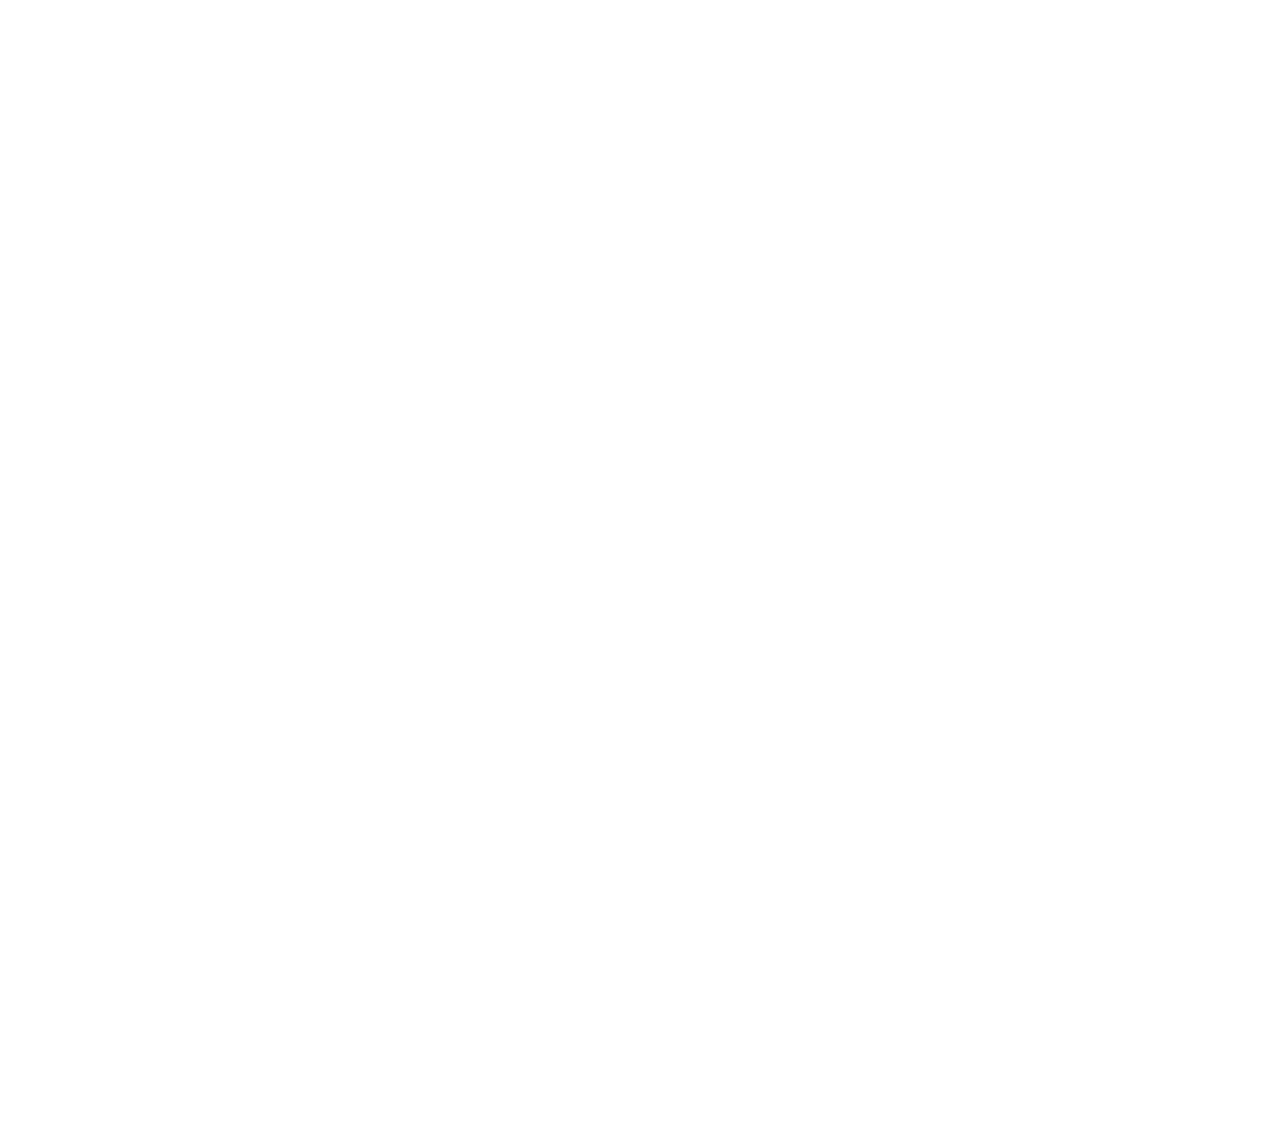
<file: about.html>
<!DOCTYPE html>
<html lang="en">

<head>
    <meta charset="utf-8">
    <title>Adler | Über Uns</title>
    <meta content="width=device-width, initial-scale=1.0" name="viewport">

    <!-- Meta description (açıklama) -->
    <meta name="description"
        content="Adler Haus-und Gartendienstleistungen bietet Ihnen professionelle Dienstleistungen im Bereich Gartenpflege, Landschaftsgestaltung und vieles mehr. Kontaktieren Sie uns für erstklassige Services.">

    <!-- Meta keywords (anahtar kelimeler) -->
    <meta name="keywords"
        content="Haus-und Gartendienstleistungen, Gartenpflege, Landschaftsgestaltung, Gartenbau, Urban Gardening, Rasenpflege, Baumpflege, Garten Wartung">

    <!-- Meta author (yazar) -->
    <meta name="author" content="Adler Haus-und Gartendienstleistungen">

    <!-- Meta og:title (sosyal medya başlık) -->
    <meta property="og:title" content="Adler Haus-und Gartendienstleistungen">

    <!-- Meta og:description (sosyal medya açıklaması) -->
    <meta property="og:description"
        content="Bieten Sie den besten Service in Haus- und Gartendienstleistungen an. Mit Fachkenntnis und Hingabe kümmern wir uns um Ihre Gartenpflege, Landschaftsgestaltung und mehr.">

    <!-- Meta og:image (sosyal medya görseli) -->
    <meta property="og:image" content="img/og-image.jpg">

    <!-- Meta og:url (sosyal medya bağlantısı) -->
    <meta property="og:url" content="https://www.adler-gartendienst.com">

    <!-- Meta og:type (sosyal medya tipi) -->
    <meta property="og:type" content="website">

    <!-- Favicon -->
    <link href="img/favicon.ico" rel="icon">

    <!-- Google Web Fonts -->
    <link rel="preconnect" href="https://fonts.googleapis.com">
    <link rel="preconnect" href="https://fonts.gstatic.com" crossorigin>
    <link
        href="https://fonts.googleapis.com/css2?family=Jost:wght@500;600;700&family=Open+Sans:wght@400;500&display=swap"
        rel="stylesheet">

    <!-- Icon Font Stylesheet -->
    <link href="https://cdnjs.cloudflare.com/ajax/libs/font-awesome/5.10.0/css/all.min.css" rel="stylesheet">
    <link href="https://cdn.jsdelivr.net/npm/bootstrap-icons@1.4.1/font/bootstrap-icons.css" rel="stylesheet">

    <!-- Libraries Stylesheet -->
    <link href="lib/animate/animate.min.css" rel="stylesheet">
    <link href="lib/owlcarousel/assets/owl.carousel.min.css" rel="stylesheet">
    <link href="lib/lightbox/css/lightbox.min.css" rel="stylesheet">

    <!-- Customized Bootstrap Stylesheet -->
    <link href="css/bootstrap.min.css" rel="stylesheet">

    <!-- Template Stylesheet -->
    <link href="css/style.css" rel="stylesheet">
</head>

<body>
    <!-- Spinner Start -->
    <div id="spinner"
        class="show bg-white position-fixed translate-middle w-100 vh-100 top-50 start-50 d-flex align-items-center justify-content-center">
        <div class="spinner-border text-primary" role="status" style="width: 3rem; height: 3rem;"></div>
    </div>
    <!-- Spinner End -->


    <nav class="navbar navbar-expand-lg bg-white navbar-light sticky-top p-0">
        <a href="index.html" class="navbar-brand d-flex align-items-center gap-4 px-4 px-lg-5">
            <!-- Logo (Resmi gizleyeceğiz mobilde) -->
            <img src="./img//logo.png" class="d-none d-sm-block" alt="Adler Haus Und Garten"
                style="height: 4rem;">
            <!-- Logo Başlığı (Mobilde kısaltılacak) -->
            <h1 class="m-0 fs-5 fs-lg-3">
                <span class="d-sm-none display-3">Adler</span>
            </h1>
        </a>
        <button type="button" class="navbar-toggler me-4" data-bs-toggle="collapse" data-bs-target="#navbarCollapse">
            <span class="navbar-toggler-icon"></span>
        </button>
        <div class="collapse navbar-collapse" id="navbarCollapse">
            <div class="navbar-nav ms-auto p-4 p-lg-0">
                <a href="index.html" class="nav-item nav-link">Startseite</a>
                <a href="about.html" class="nav-item nav-link active">Über uns</a>
                <a href="service.html" class="nav-item nav-link">Dienstleistungen</a>
                <a href="project.html" class="nav-item nav-link">Projekte</a>
                <div class="nav-item dropdown">
                    <a href="#" class="nav-link dropdown-toggle" data-bs-toggle="dropdown">Seiten</a>
                    <div class="dropdown-menu bg-light m-0">
                        <a href="feature.html" class="dropdown-item">Eigenschaften</a>
                        <a href="team.html" class="dropdown-item">Unser Team</a>
                        <a href="testimonial.html" class="dropdown-item">Kundenbewertungen</a>
                    </div>
                </div>
                <a href="contact.html" class="nav-item nav-link">Kontakt</a>
            </div>
        </div>
    </nav>




    <!-- Sayfa Başlığı Başlangıç -->
    <div class="container-fluid page-header py-5 mb-5 wow fadeIn" data-wow-delay="0.1s">
        <div class="container text-center py-5">
            <h1 class="display-3 text-white mb-4 animated slideInDown">Über Uns</h1>
            <nav aria-label="breadcrumb animated slideInDown">
                <ol class="breadcrumb justify-content-center mb-0">
                    <li class="breadcrumb-item"><a href="#">Startseite</a></li>
                    <li class="breadcrumb-item"><a href="#">Seiten</a></li>
                    <li class="breadcrumb-item active" aria-current="page">Über Uns</li>
                </ol>
            </nav>
        </div>
    </div>
    <!-- Sayfa Başlığı Bitiş -->




    <!-- About Start -->
    <div class="container-xxl py-5">
        <div class="container">
            <div class="row g-5 align-items-end">
                <div class="col-lg-3 col-md-5 wow fadeInUp" data-wow-delay="0.1s">
                    <img class="img-fluid rounded" data-wow-delay="0.1s" src="img/about.jpg">
                </div>
                <div class="col-lg-6 col-md-7 wow fadeInUp" data-wow-delay="0.3s">
                    <h1 class="display-1 text-primary mb-0">10</h1>
                    <p class="text-primary mb-4">Jahre Erfahrung</p>
                    <h1 class="display-5 mb-4">Wir machen Ihr Zuhause wie Ihren Garten</h1>
                    <p class="mb-4">Wir sind hier, um Ihr Zuhause wie einen Garten zu gestalten und ihm eine natürliche
                        Atmosphäre zu verleihen. Mit unserem Expertenteam bieten wir alle Arten von Landschafts- und
                        Gartenpflege-Dienstleistungen an. Wir bemühen uns, Ihnen den besten Service mit qualitativ
                        hochwertiger Arbeit und einem Fokus auf Kundenzufriedenheit zu bieten.</p>
                </div>
                <div class="col-lg-3 col-md-12 wow fadeInUp" data-wow-delay="0.5s">
                    <div class="row g-5">
                        <div class="col-12 col-sm-6 col-lg-12">
                            <div class="border-start ps-4">
                                <i class="fa fa-award fa-3x text-primary mb-3"></i>
                                <h4 class="mb-3">Ausgezeichnete Dienstleistungen</h4>
                                <span>Wir haben Auszeichnungen für unsere qualitativ hochwertigen Arbeiten und die
                                    Zufriedenheit unserer Kunden gewonnen.</span>
                            </div>
                        </div>
                        <div class="col-12 col-sm-6 col-lg-12">
                            <div class="border-start ps-4">
                                <i class="fa fa-users fa-3x text-primary mb-3"></i>
                                <h4 class="mb-3">Engagiertes Team</h4>
                                <span>Mit unserem professionellen, erfahrenen und kundenorientierten Team sind wir immer
                                    an Ihrer Seite.</span>
                            </div>
                        </div>
                    </div>
                </div>
            </div>
        </div>
    </div>
    <!-- About End -->


    <!-- Facts Start -->
    <div class="container-fluid facts my-5 py-5" data-parallax="scroll" data-image-src="img/carousel-1.jpg">
        <div class="container py-5">
            <div class="row g-5">
                <div class="col-sm-6 col-lg-3 text-center wow fadeIn" data-wow-delay="0.1s">
                    <div class="d-flex gap-2 align-items-center justify-content-center">
                        <h1 class="display-4 text-white" data-toggle="counter-up">100</h1>
                        <h1 class="display-4 text-white">+</h1>
                    </div>
                    <span class="fs-5 fw-semi-bold text-light">Zufriedene Kunden</span>
                </div>
                <div class="col-sm-6 col-lg-3 text-center wow fadeIn" data-wow-delay="0.3s">
                    <div class="d-flex gap-2 align-items-center justify-content-center">
                        <h1 class="display-4 text-white" data-toggle="counter-up">200</h1>
                        <h1 class="display-4 text-white">+</h1>
                    </div>
                    <span class="fs-5 fw-semi-bold text-light">Abgeschlossene Gärten</span>
                </div>
                <div class="col-sm-6 col-lg-3 text-center wow fadeIn" data-wow-delay="0.5s">
                    <div class="d-flex gap-2 align-items-center justify-content-center">
                        <h1 class="display-4 text-white" data-toggle="counter-up">12</h1>
                        <h1 class="display-4 text-white">+</h1>
                    </div>
                    <span class="fs-5 fw-semi-bold text-light">Engagierte Teammitglieder</span>
                </div>
                <div class="col-sm-6 col-lg-3 text-center wow fadeIn" data-wow-delay="0.7s">
                    <div class="d-flex gap-2 align-items-center justify-content-center">
                        <h1 class="display-4 text-white" data-toggle="counter-up">4</h1>
                        <h1 class="display-4 text-white">+</h1>
                    </div>
                    <span class="fs-5 fw-semi-bold text-light">Gewonnene Auszeichnungen</span>
                </div>
            </div>
        </div>
    </div>
    <!-- Facts End -->


    <!-- Team Start -->
    <div class="container-xxl py-5">
        <div class="container">
            <div class="text-center mx-auto wow fadeInUp" data-wow-delay="0.1s" style="max-width: 500px;">
                <p class="fs-5 fw-bold text-primary">Unser Team</p>
                <h1 class="display-5 mb-5">Unsere engagierten und erfahrenen Teammitglieder</h1>
            </div>
            <div class="row g-4">
                <div class="col-lg-4 col-md-6 wow fadeInUp" data-wow-delay="0.1s">
                    <div class="team-item rounded">
                        <img class="img-fluid" src="img/team-1.jpg" alt="">
                        <div class="team-text">
                            <h4 class="mb-0">Doris Jordan</h4>
                            <p class="text-primary">Landschaftsdesignerin</p>
                            <div class="team-social d-flex">
                                <a class="btn btn-square rounded-circle me-2" href=""><i
                                        class="fab fa-facebook-f"></i></a>
                                <a class="btn btn-square rounded-circle me-2" href=""><i class="fab fa-twitter"></i></a>
                                <a class="btn btn-square rounded-circle me-2" href=""><i
                                        class="fab fa-instagram"></i></a>
                            </div>
                        </div>
                    </div>
                </div>
                <div class="col-lg-4 col-md-6 wow fadeInUp" data-wow-delay="0.3s">
                    <div class="team-item rounded">
                        <img class="img-fluid" src="img/team-2.jpg" alt="">
                        <div class="team-text">
                            <h4 class="mb-0">Johnny Ramirez</h4>
                            <p class="text-primary">Gartengestalter</p>
                            <div class="team-social d-flex">
                                <a class="btn btn-square rounded-circle me-2" href=""><i
                                        class="fab fa-facebook-f"></i></a>
                                <a class="btn btn-square rounded-circle me-2" href=""><i class="fab fa-twitter"></i></a>
                                <a class="btn btn-square rounded-circle me-2" href=""><i
                                        class="fab fa-instagram"></i></a>
                            </div>
                        </div>
                    </div>
                </div>
                <div class="col-lg-4 col-md-6 wow fadeInUp" data-wow-delay="0.5s">
                    <div class="team-item rounded">
                        <img class="img-fluid" src="img/team-3.jpg" alt="">
                        <div class="team-text">
                            <h4 class="mb-0">Diana Wagner</h4>
                            <p class="text-primary">Senior-Gärtnerin</p>
                            <div class="team-social d-flex">
                                <a class="btn btn-square rounded-circle me-2" href=""><i
                                        class="fab fa-facebook-f"></i></a>
                                <a class="btn btn-square rounded-circle me-2" href=""><i class="fab fa-twitter"></i></a>
                                <a class="btn btn-square rounded-circle me-2" href=""><i
                                        class="fab fa-instagram"></i></a>
                            </div>
                        </div>
                    </div>
                </div>
            </div>
        </div>
    </div>
    <!-- Team End -->


    <!-- Footer Start -->
    <div class="container-fluid bg-dark text-light footer mt-5 py-5 wow fadeIn" data-wow-delay="0.1s">
        <div class="container py-5">
            <div class="row g-5">
                <div class="col-lg-4 col-md-6">
                    <h4 class="text-white mb-4">Unser Büro</h4>
                    <p class="mb-2"><i class="fa fa-map-marker-alt me-3"></i>Erste straße .11 58509 Neuenrade,
                        Deutschland</p>
                    <a href="tel:+491711215889" class="mb-2 mb-2 d-flex align-items-center justify-content-start"><i
                            class="fa fa-phone-alt me-3"></i>+49 171 121 5889</a>
                    <a href="mailto:adlerdienstleistungen24@gmail.com"
                        class="mb-2 d-flex align-items-center justify-content-start"><i
                            class="fa fa-envelope me-3"></i>adlerdienstleistungen24@gmail.com</a>
                    <div class="d-flex pt-2">
                        <a class="btn btn-square btn-outline-light rounded-circle me-2"
                            href="https://www.instagram.com/hausgartendienstleistungen5504?utm_source=ig_web_button_share_sheet&igsh=ZDNlZDc0MzIxNw=="><i
                                class="fab fa-instagram"></i></a>
                    </div>
                </div>
                <div class="col-lg-4 col-md-6">
                    <h4 class="text-white mb-4">Unsere Dienstleistungen</h4>
                    <a class="btn btn-link">Landschaftsgestaltung</a>
                    <a class="btn btn-link">Pflanzenpflege</a>
                    <a class="btn btn-link">Städtische Gartenarbeit</a>
                    <a class="btn btn-link">Gartenpflege</a>
                    <a class="btn btn-link">Dachwartung</a>
                </div>
                <div class="col-lg-4 col-md-6">
                    <h4 class="text-white mb-4">Schnelle Links</h4>
                    <a class="btn btn-link">Über uns</a>
                    <a class="btn btn-link">Kontakt</a>
                    <a class="btn btn-link">Unsere Dienstleistungen</a>
                    <a class="btn btn-link">AGB</a>
                    <a class="btn btn-link">Support</a>
                </div>
            </div>
        </div>
    </div>
    <!-- Footer End -->


    <!-- Back to Top -->
    <a href="#" class="btn btn-lg btn-primary btn-lg-square rounded-circle back-to-top"><i
            class="bi bi-arrow-up"></i></a>


    <!-- JavaScript Libraries -->
    <script src="https://code.jquery.com/jquery-3.4.1.min.js"></script>
    <script src="https://cdn.jsdelivr.net/npm/bootstrap@5.0.0/dist/js/bootstrap.bundle.min.js"></script>
    <script src="lib/wow/wow.min.js"></script>
    <script src="lib/easing/easing.min.js"></script>
    <script src="lib/waypoints/waypoints.min.js"></script>
    <script src="lib/owlcarousel/owl.carousel.min.js"></script>
    <script src="lib/counterup/counterup.min.js"></script>
    <script src="lib/parallax/parallax.min.js"></script>
    <script src="lib/isotope/isotope.pkgd.min.js"></script>
    <script src="lib/lightbox/js/lightbox.min.js"></script>

    <!-- Template Javascript -->
    <script src="js/main.js"></script>
</body>

</html>
</file>
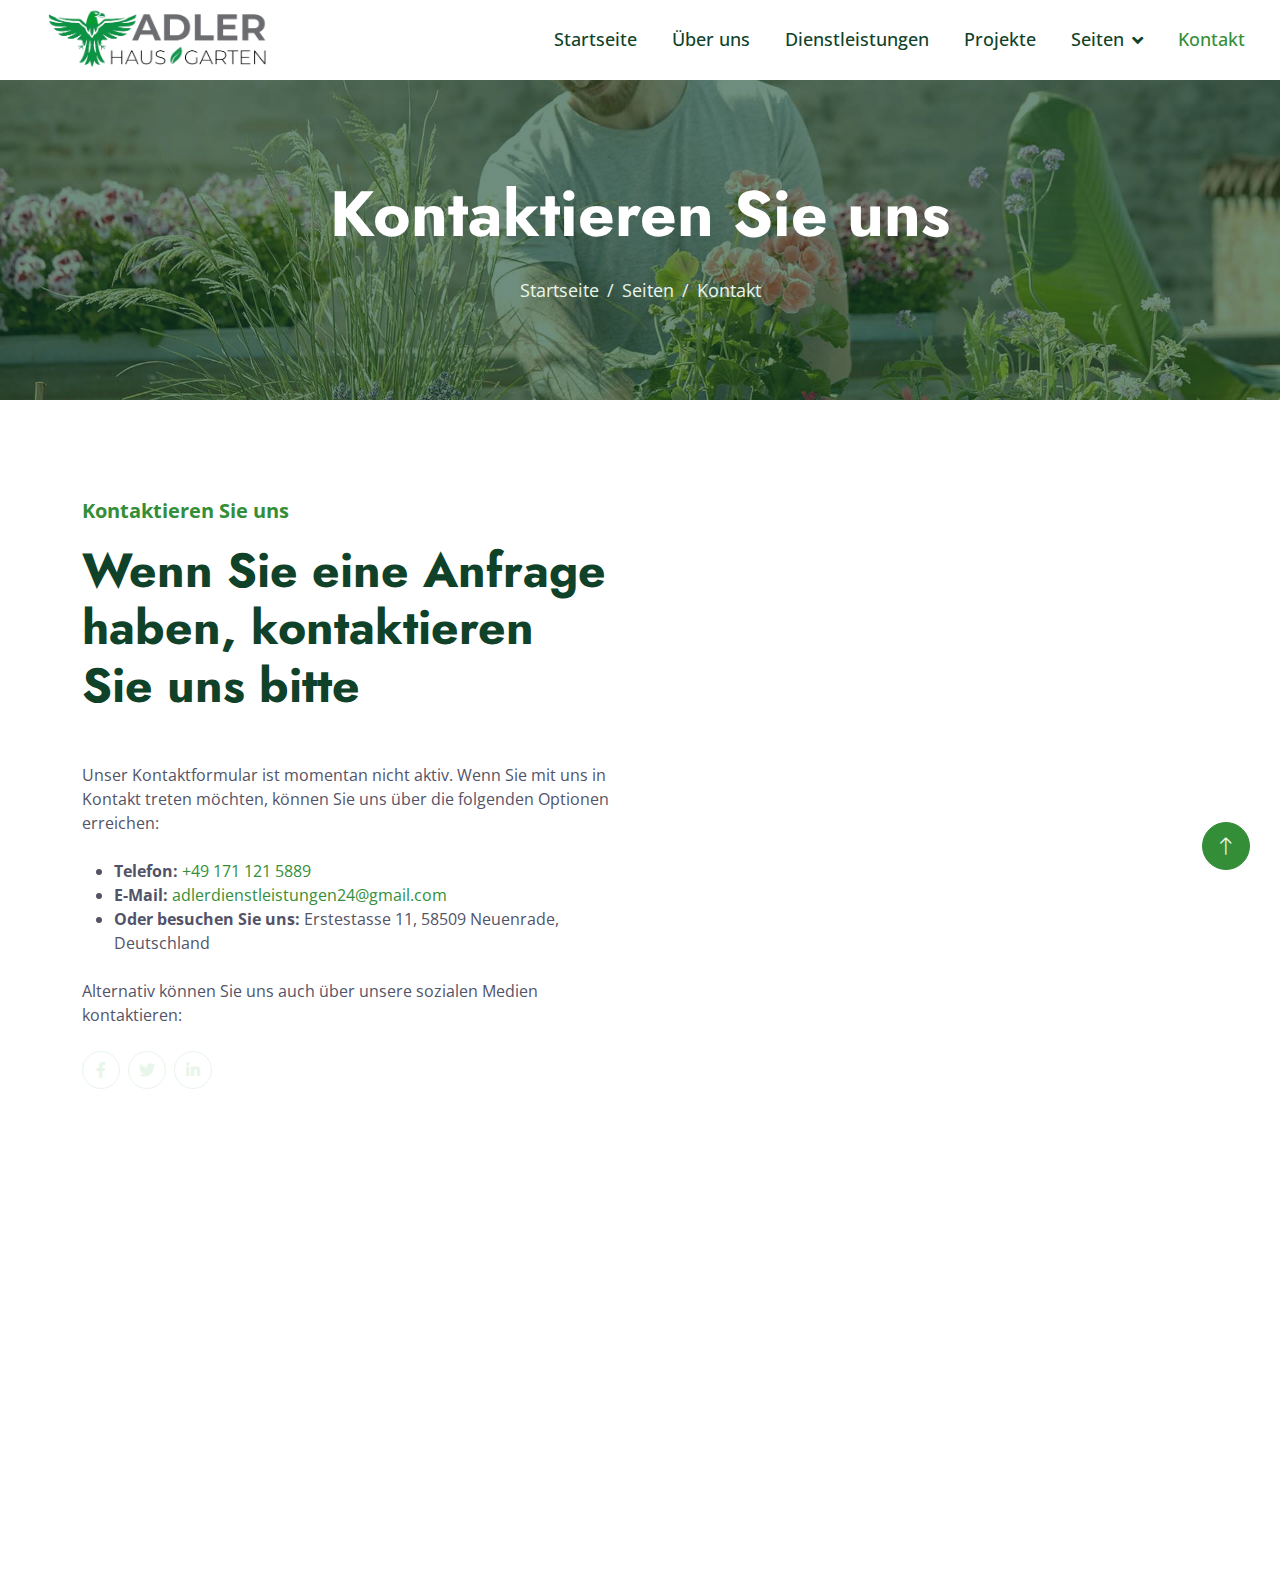
<file: contact.html>
<!DOCTYPE html>
<html lang="en">

<head>
    <meta charset="utf-8">
    <title>Adler | Kontakt</title>
    <meta content="width=device-width, initial-scale=1.0" name="viewport">

    <!-- Meta description (açıklama) -->
    <meta name="description"
        content="Adler Haus-und Gartendienstleistungen bietet Ihnen professionelle Dienstleistungen im Bereich Gartenpflege, Landschaftsgestaltung und vieles mehr. Kontaktieren Sie uns für erstklassige Services.">

    <!-- Meta keywords (anahtar kelimeler) -->
    <meta name="keywords"
        content="Haus-und Gartendienstleistungen, Gartenpflege, Landschaftsgestaltung, Gartenbau, Urban Gardening, Rasenpflege, Baumpflege, Garten Wartung">

    <!-- Meta author (yazar) -->
    <meta name="author" content="Adler Haus-und Gartendienstleistungen">

    <!-- Meta og:title (sosyal medya başlık) -->
    <meta property="og:title" content="Adler Haus-und Gartendienstleistungen">

    <!-- Meta og:description (sosyal medya açıklaması) -->
    <meta property="og:description"
        content="Bieten Sie den besten Service in Haus- und Gartendienstleistungen an. Mit Fachkenntnis und Hingabe kümmern wir uns um Ihre Gartenpflege, Landschaftsgestaltung und mehr.">

    <!-- Meta og:image (sosyal medya görseli) -->
    <meta property="og:image" content="img/og-image.jpg">

    <!-- Meta og:url (sosyal medya bağlantısı) -->
    <meta property="og:url" content="https://www.adler-gartendienst.com">

    <!-- Meta og:type (sosyal medya tipi) -->
    <meta property="og:type" content="website">

    <!-- Favicon -->
    <link href="img/favicon.ico" rel="icon">

    <!-- Google Web Fonts -->
    <link rel="preconnect" href="https://fonts.googleapis.com">
    <link rel="preconnect" href="https://fonts.gstatic.com" crossorigin>
    <link
        href="https://fonts.googleapis.com/css2?family=Jost:wght@500;600;700&family=Open+Sans:wght@400;500&display=swap"
        rel="stylesheet">

    <!-- Icon Font Stylesheet -->
    <link href="https://cdnjs.cloudflare.com/ajax/libs/font-awesome/5.10.0/css/all.min.css" rel="stylesheet">
    <link href="https://cdn.jsdelivr.net/npm/bootstrap-icons@1.4.1/font/bootstrap-icons.css" rel="stylesheet">

    <!-- Libraries Stylesheet -->
    <link href="lib/animate/animate.min.css" rel="stylesheet">
    <link href="lib/owlcarousel/assets/owl.carousel.min.css" rel="stylesheet">
    <link href="lib/lightbox/css/lightbox.min.css" rel="stylesheet">

    <!-- Customized Bootstrap Stylesheet -->
    <link href="css/bootstrap.min.css" rel="stylesheet">

    <!-- Template Stylesheet -->
    <link href="css/style.css" rel="stylesheet">
</head>

<body>
    <!-- Spinner Start -->
    <div id="spinner"
        class="show bg-white position-fixed translate-middle w-100 vh-100 top-50 start-50 d-flex align-items-center justify-content-center">
        <div class="spinner-border text-primary" role="status" style="width: 3rem; height: 3rem;"></div>
    </div>
    <!-- Spinner End -->

    <nav class="navbar navbar-expand-lg bg-white navbar-light sticky-top p-0">
        <a href="index.html" class="navbar-brand d-flex align-items-center gap-4 px-4 px-lg-5">
            <!-- Logo (Resmi gizleyeceğiz mobilde) -->
            <img src="./img//logo.png" class="d-none d-sm-block" alt="Adler Haus Und Garten" style="height: 4rem;">
            <!-- Logo Başlığı (Mobilde kısaltılacak) -->
            <h1 class="m-0 fs-5 fs-lg-3">
                <span class="d-sm-none display-3">Adler</span>
            </h1>
        </a>
        <button type="button" class="navbar-toggler me-4" data-bs-toggle="collapse" data-bs-target="#navbarCollapse">
            <span class="navbar-toggler-icon"></span>
        </button>
        <div class="collapse navbar-collapse" id="navbarCollapse">
            <div class="navbar-nav ms-auto p-4 p-lg-0">
                <a href="index.html" class="nav-item nav-link">Startseite</a>
                <a href="about.html" class="nav-item nav-link">Über uns</a>
                <a href="service.html" class="nav-item nav-link">Dienstleistungen</a>
                <a href="project.html" class="nav-item nav-link">Projekte</a>
                <div class="nav-item dropdown">
                    <a href="#" class="nav-link dropdown-toggle" data-bs-toggle="dropdown">Seiten</a>
                    <div class="dropdown-menu bg-light m-0">
                        <a href="feature.html" class="dropdown-item">Eigenschaften</a>
                        <a href="team.html" class="dropdown-item">Unser Team</a>
                        <a href="testimonial.html" class="dropdown-item">Kundenbewertungen</a>
                    </div>
                </div>
                <a href="contact.html" class="nav-item nav-link active">Kontakt</a>
            </div>
        </div>
    </nav>




    <!-- Page Header Start -->
    <div class="container-fluid page-header py-5 mb-5 wow fadeIn" data-wow-delay="0.1s">
        <div class="container text-center py-5">
            <h1 class="display-3 text-white mb-4 animated slideInDown">Kontaktieren Sie uns</h1>
            <nav aria-label="breadcrumb animated slideInDown">
                <ol class="breadcrumb justify-content-center mb-0">
                    <li class="breadcrumb-item"><a href="#">Startseite</a></li>
                    <li class="breadcrumb-item"><a href="#">Seiten</a></li>
                    <li class="breadcrumb-item active" aria-current="page">Kontakt</li>
                </ol>
            </nav>
        </div>
    </div>
    <!-- Page Header End -->



    <!-- Contact Start -->
    <div class="container-xxl py-5">
        <div class="container">
            <div class="row g-5">
                <div class="col-lg-6 wow fadeIn" data-wow-delay="0.1s">
                    <p class="fs-5 fw-bold text-primary">Kontaktieren Sie uns</p>
                    <h1 class="display-5 mb-5">Wenn Sie eine Anfrage haben, kontaktieren Sie uns bitte</h1>
                    <p class="mb-4">Unser Kontaktformular ist momentan nicht aktiv. Wenn Sie mit uns in Kontakt treten
                        möchten, können Sie uns über die folgenden Optionen erreichen:</p>
                    <ul>
                        <li><strong>Telefon:</strong> <a href="tel:+491711215889">+49 171 121 5889</a></li>
                        <li><strong>E-Mail:</strong> <a
                                href="mailto:adlerdienstleistungen24@gmail.com">adlerdienstleistungen24@gmail.com</a>
                        </li>
                        <li><strong>Oder besuchen Sie uns:</strong> Erstestasse 11, 58509 Neuenrade, Deutschland</li>
                    </ul>
                    <p class="mt-4">Alternativ können Sie uns auch über unsere sozialen Medien kontaktieren:</p>
                    <div class="d-flex pt-2">
                        <a class="btn btn-square btn-outline-light rounded-circle me-2"
                            href="https://www.facebook.com/?locale=tr_TR"><i class="fab fa-facebook-f"></i></a>
                        <a class="btn btn-square btn-outline-light rounded-circle me-2" href="https://twitter.com"><i
                                class="fab fa-twitter"></i></a>
                        <a class="btn btn-square btn-outline-light rounded-circle me-2"
                            href="https://www.linkedin.com"><i class="fab fa-linkedin-in"></i></a>
                    </div>
                </div>
                <div class="col-lg-6 wow fadeIn" data-wow-delay="0.5s" style="min-height: 450px;">
                    <div class="position-relative rounded overflow-hidden h-100">
                        <iframe class="position-relative rounded w-100 h-100"
                            src="https://www.google.com/maps/embed?pb=!1m18!1m12!1m3!1d16788.119313838568!2d7.78164159979399!3d51.282254661507636!2m3!1f0!2f0!3f0!3m2!1i1024!2i768!4f13.1!3m3!1m2!1s0x47b94508e6373a65%3A0x36b89386bcadf3b0!2s58809%20Neuenrade%2C%20Almanya!5e0!3m2!1str!2str!4v1732299291480!5m2!1str!2str"
                            frameborder="0" style="min-height: 450px; border:0;" allowfullscreen="" aria-hidden="false"
                            tabindex="0"></iframe>
                    </div>
                </div>
            </div>
        </div>
    </div>
    <!-- Contact End -->



    <!-- Footer Start -->
    <div class="container-fluid bg-dark text-light footer mt-5 py-5 wow fadeIn" data-wow-delay="0.1s">
        <div class="container py-5">
            <div class="row g-5">
                <div class="col-lg-4 col-md-6">
                    <h4 class="text-white mb-4">Unser Büro</h4>
                    <p class="mb-2"><i class="fa fa-map-marker-alt me-3"></i>Erste straße .11 58509 Neuenrade,
                        Deutschland</p>
                    <a href="tel:+491711215889" class="mb-2 mb-2 d-flex align-items-center justify-content-start"><i
                            class="fa fa-phone-alt me-3"></i>+49 171 121 5889</a>
                    <a href="mailto:adlerdienstleistungen24@gmail.com"
                        class="mb-2 d-flex align-items-center justify-content-start"><i
                            class="fa fa-envelope me-3"></i>adlerdienstleistungen24@gmail.com</a>
                    <div class="d-flex pt-2">
                        <a class="btn btn-square btn-outline-light rounded-circle me-2"
                            href="https://www.instagram.com/hausgartendienstleistungen5504?utm_source=ig_web_button_share_sheet&igsh=ZDNlZDc0MzIxNw=="><i
                                class="fab fa-instagram"></i></a>
                    </div>
                </div>
                <div class="col-lg-4 col-md-6">
                    <h4 class="text-white mb-4">Unsere Dienstleistungen</h4>
                    <a class="btn btn-link">Landschaftsgestaltung</a>
                    <a class="btn btn-link">Pflanzenpflege</a>
                    <a class="btn btn-link">Städtische Gartenarbeit</a>
                    <a class="btn btn-link">Gartenpflege</a>
                    <a class="btn btn-link">Dachwartung</a>
                </div>
                <div class="col-lg-4 col-md-6">
                    <h4 class="text-white mb-4">Schnelle Links</h4>
                    <a class="btn btn-link">Über uns</a>
                    <a class="btn btn-link">Kontakt</a>
                    <a class="btn btn-link">Unsere Dienstleistungen</a>
                    <a class="btn btn-link">AGB</a>
                    <a class="btn btn-link">Support</a>
                </div>
            </div>
        </div>
    </div>
    <!-- Footer End -->


    <!-- Back to Top -->
    <a href="#" class="btn btn-lg btn-primary btn-lg-square rounded-circle back-to-top"><i
            class="bi bi-arrow-up"></i></a>


    <!-- JavaScript Libraries -->
    <script src="https://code.jquery.com/jquery-3.4.1.min.js"></script>
    <script src="https://cdn.jsdelivr.net/npm/bootstrap@5.0.0/dist/js/bootstrap.bundle.min.js"></script>
    <script src="lib/wow/wow.min.js"></script>
    <script src="lib/easing/easing.min.js"></script>
    <script src="lib/waypoints/waypoints.min.js"></script>
    <script src="lib/owlcarousel/owl.carousel.min.js"></script>
    <script src="lib/counterup/counterup.min.js"></script>
    <script src="lib/parallax/parallax.min.js"></script>
    <script src="lib/isotope/isotope.pkgd.min.js"></script>
    <script src="lib/lightbox/js/lightbox.min.js"></script>

    <!-- Template Javascript -->
    <script src="js/main.js"></script>
</body>

</html>
</file>
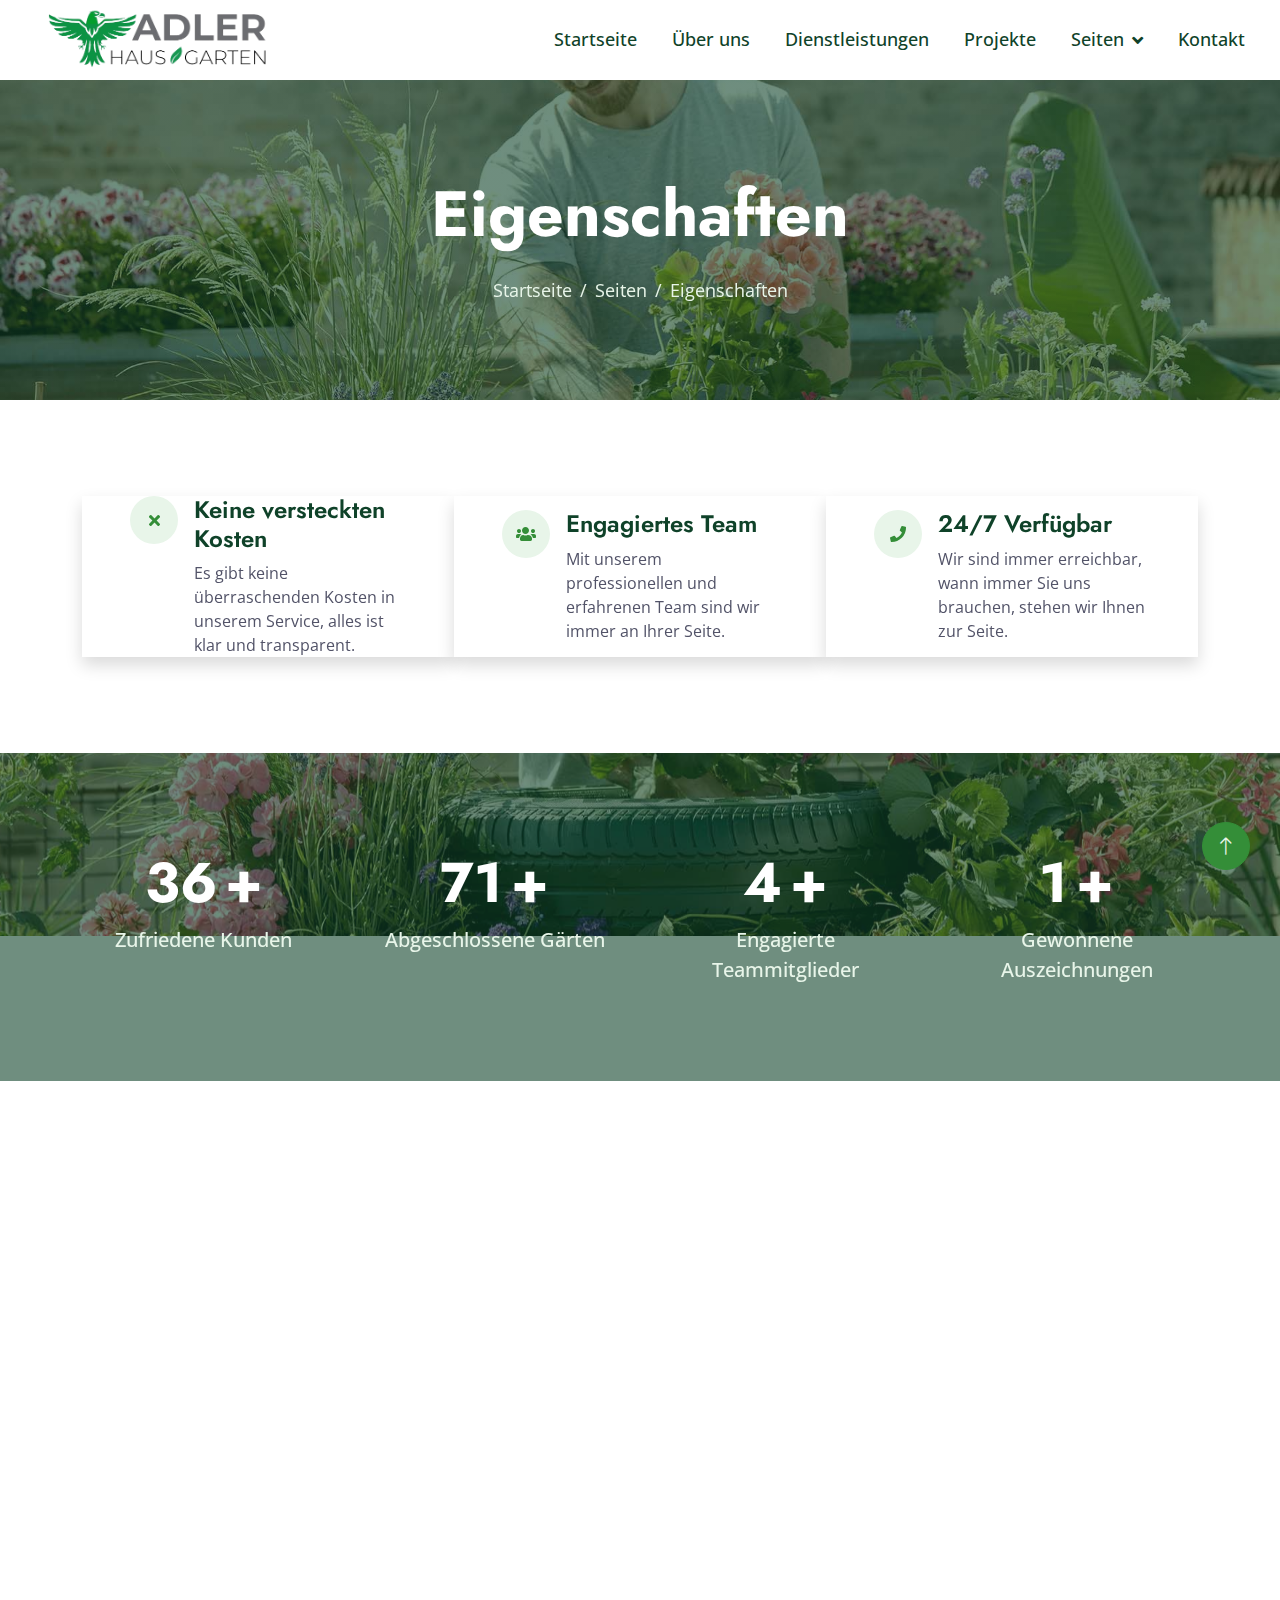
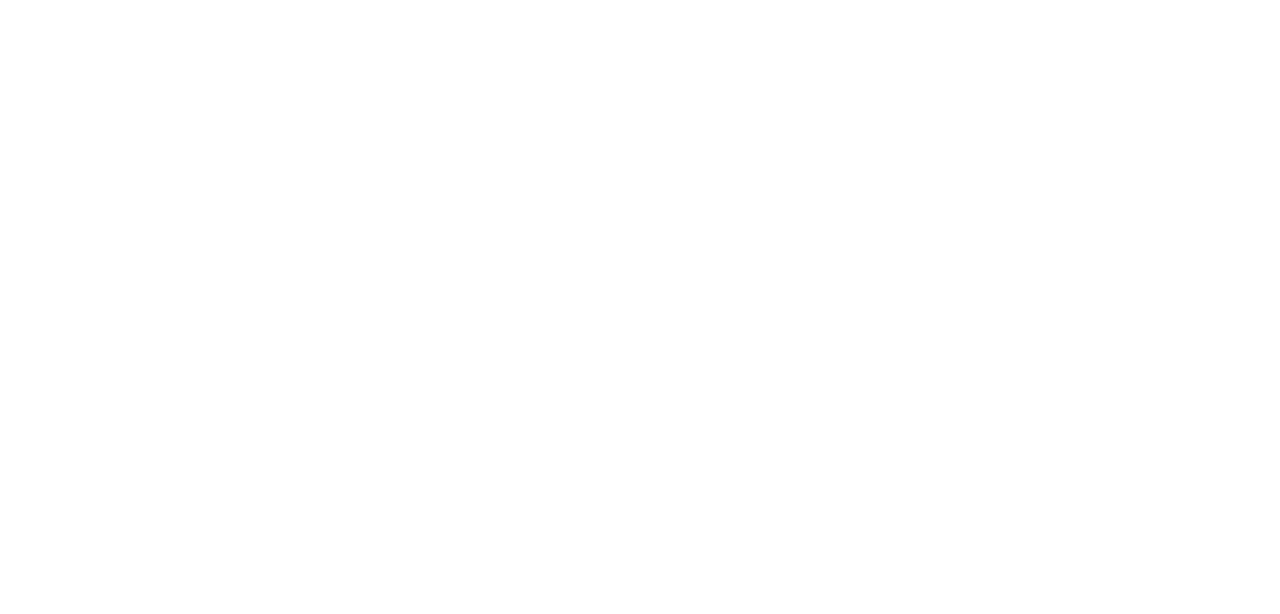
<file: feature.html>
<!DOCTYPE html>
<html lang="en">

<head>
    <meta charset="utf-8">
    <title>Adler | Eigenschaften</title>
    <meta content="width=device-width, initial-scale=1.0" name="viewport">

    <!-- Meta description (açıklama) -->
    <meta name="description"
        content="Adler Haus-und Gartendienstleistungen bietet Ihnen professionelle Dienstleistungen im Bereich Gartenpflege, Landschaftsgestaltung und vieles mehr. Kontaktieren Sie uns für erstklassige Services.">

    <!-- Meta keywords (anahtar kelimeler) -->
    <meta name="keywords"
        content="Haus-und Gartendienstleistungen, Gartenpflege, Landschaftsgestaltung, Gartenbau, Urban Gardening, Rasenpflege, Baumpflege, Garten Wartung">

    <!-- Meta author (yazar) -->
    <meta name="author" content="Adler Haus-und Gartendienstleistungen">

    <!-- Meta og:title (sosyal medya başlık) -->
    <meta property="og:title" content="Adler Haus-und Gartendienstleistungen">

    <!-- Meta og:description (sosyal medya açıklaması) -->
    <meta property="og:description"
        content="Bieten Sie den besten Service in Haus- und Gartendienstleistungen an. Mit Fachkenntnis und Hingabe kümmern wir uns um Ihre Gartenpflege, Landschaftsgestaltung und mehr.">

    <!-- Meta og:image (sosyal medya görseli) -->
    <meta property="og:image" content="img/og-image.jpg">

    <!-- Meta og:url (sosyal medya bağlantısı) -->
    <meta property="og:url" content="https://www.adler-gartendienst.com">

    <!-- Meta og:type (sosyal medya tipi) -->
    <meta property="og:type" content="website">

    <!-- Favicon -->
    <link href="img/favicon.ico" rel="icon">

    <!-- Google Web Fonts -->
    <link rel="preconnect" href="https://fonts.googleapis.com">
    <link rel="preconnect" href="https://fonts.gstatic.com" crossorigin>
    <link
        href="https://fonts.googleapis.com/css2?family=Jost:wght@500;600;700&family=Open+Sans:wght@400;500&display=swap"
        rel="stylesheet">

    <!-- Icon Font Stylesheet -->
    <link href="https://cdnjs.cloudflare.com/ajax/libs/font-awesome/5.10.0/css/all.min.css" rel="stylesheet">
    <link href="https://cdn.jsdelivr.net/npm/bootstrap-icons@1.4.1/font/bootstrap-icons.css" rel="stylesheet">

    <!-- Libraries Stylesheet -->
    <link href="lib/animate/animate.min.css" rel="stylesheet">
    <link href="lib/owlcarousel/assets/owl.carousel.min.css" rel="stylesheet">
    <link href="lib/lightbox/css/lightbox.min.css" rel="stylesheet">

    <!-- Customized Bootstrap Stylesheet -->
    <link href="css/bootstrap.min.css" rel="stylesheet">

    <!-- Template Stylesheet -->
    <link href="css/style.css" rel="stylesheet">
</head>

<body>
    <!-- Spinner Start -->
    <div id="spinner"
        class="show bg-white position-fixed translate-middle w-100 vh-100 top-50 start-50 d-flex align-items-center justify-content-center">
        <div class="spinner-border text-primary" role="status" style="width: 3rem; height: 3rem;"></div>
    </div>
    <!-- Spinner End -->


    <nav class="navbar navbar-expand-lg bg-white navbar-light sticky-top p-0">
        <a href="index.html" class="navbar-brand d-flex align-items-center gap-4 px-4 px-lg-5">
            <!-- Logo (Resmi gizleyeceğiz mobilde) -->
            <img src="./img//logo.png" class="d-none d-sm-block" alt="Adler Haus Und Garten" style="height: 4rem;">
            <!-- Logo Başlığı (Mobilde kısaltılacak) -->
            <h1 class="m-0 fs-5 fs-lg-3">
                <span class="d-sm-none display-3">Adler</span>
            </h1>
        </a>
        <button type="button" class="navbar-toggler me-4" data-bs-toggle="collapse" data-bs-target="#navbarCollapse">
            <span class="navbar-toggler-icon"></span>
        </button>
        <div class="collapse navbar-collapse" id="navbarCollapse">
            <div class="navbar-nav ms-auto p-4 p-lg-0">
                <a href="index.html" class="nav-item nav-link">Startseite</a>
                <a href="about.html" class="nav-item nav-link">Über uns</a>
                <a href="service.html" class="nav-item nav-link">Dienstleistungen</a>
                <a href="project.html" class="nav-item nav-link">Projekte</a>
                <div class="nav-item dropdown">
                    <a href="#" class="nav-link dropdown-toggle" data-bs-toggle="dropdown">Seiten</a>
                    <div class="dropdown-menu bg-light m-0">
                        <a href="feature.html" class="dropdown-item active">Eigenschaften</a>
                        <a href="team.html" class="dropdown-item">Unser Team</a>
                        <a href="testimonial.html" class="dropdown-item">Kundenbewertungen</a>
                    </div>
                </div>
                <a href="contact.html" class="nav-item nav-link">Kontakt</a>
            </div>
        </div>
    </nav>



    <!-- Page Header Start -->
    <div class="container-fluid page-header py-5 mb-5 wow fadeIn" data-wow-delay="0.1s">
        <div class="container text-center py-5">
            <h1 class="display-3 text-white mb-4 animated slideInDown active">Eigenschaften</h1>
            <nav aria-label="breadcrumb animated slideInDown">
                <ol class="breadcrumb justify-content-center mb-0">
                    <li class="breadcrumb-item"><a href="#">Startseite</a></li>
                    <li class="breadcrumb-item"><a href="#">Seiten</a></li>
                    <li class="breadcrumb-item active" aria-current="page">Eigenschaften</li>
                </ol>
            </nav>
        </div>
    </div>
    <!-- Page Header End -->



    <!-- Feature Start -->
    <div class="container-fluid py-5">
        <div class="container">
            <div class="row gx-0">
                <div class="col-lg-4 wow fadeIn" data-wow-delay="0.1s">
                    <div class="bg-white shadow d-flex align-items-center h-100 px-5" style="min-height: 160px;">
                        <div class="d-flex">
                            <div class="flex-shrink-0 btn-lg-square rounded-circle bg-light">
                                <i class="fa fa-times text-primary"></i>
                            </div>
                            <div class="ps-3">
                                <h4>Keine versteckten Kosten</h4>
                                <span>Es gibt keine überraschenden Kosten in unserem Service, alles ist klar und
                                    transparent.</span>
                            </div>
                        </div>
                    </div>
                </div>
                <div class="col-lg-4 wow fadeIn" data-wow-delay="0.3s">
                    <div class="bg-white shadow d-flex align-items-center h-100 px-5" style="min-height: 160px;">
                        <div class="d-flex">
                            <div class="flex-shrink-0 btn-lg-square rounded-circle bg-light">
                                <i class="fa fa-users text-primary"></i>
                            </div>
                            <div class="ps-3">
                                <h4>Engagiertes Team</h4>
                                <span>Mit unserem professionellen und erfahrenen Team sind wir immer an Ihrer
                                    Seite.</span>
                            </div>
                        </div>
                    </div>
                </div>
                <div class="col-lg-4 wow fadeIn" data-wow-delay="0.5s">
                    <div class="bg-white shadow d-flex align-items-center h-100 px-5" style="min-height: 160px;">
                        <div class="d-flex">
                            <div class="flex-shrink-0 btn-lg-square rounded-circle bg-light">
                                <i class="fa fa-phone text-primary"></i>
                            </div>
                            <div class="ps-3">
                                <h4>24/7 Verfügbar</h4>
                                <span>Wir sind immer erreichbar, wann immer Sie uns brauchen, stehen wir Ihnen zur
                                    Seite.</span>
                            </div>
                        </div>
                    </div>
                </div>
            </div>
        </div>
    </div>
    <!-- Feature End -->



    <!-- Facts Start -->
    <div class="container-fluid facts my-5 py-5" data-parallax="scroll" data-image-src="img/carousel-1.jpg">
        <div class="container py-5">
            <div class="row g-5">
                <div class="col-sm-6 col-lg-3 text-center wow fadeIn" data-wow-delay="0.1s">
                    <div class="d-flex gap-2 align-items-center justify-content-center">
                        <h1 class="display-4 text-white" data-toggle="counter-up">100</h1>
                        <h1 class="display-4 text-white">+</h1>
                    </div>
                    <span class="fs-5 fw-semi-bold text-light">Zufriedene Kunden</span>
                </div>
                <div class="col-sm-6 col-lg-3 text-center wow fadeIn" data-wow-delay="0.3s">
                    <div class="d-flex gap-2 align-items-center justify-content-center">
                        <h1 class="display-4 text-white" data-toggle="counter-up">200</h1>
                        <h1 class="display-4 text-white">+</h1>
                    </div>
                    <span class="fs-5 fw-semi-bold text-light">Abgeschlossene Gärten</span>
                </div>
                <div class="col-sm-6 col-lg-3 text-center wow fadeIn" data-wow-delay="0.5s">
                    <div class="d-flex gap-2 align-items-center justify-content-center">
                        <h1 class="display-4 text-white" data-toggle="counter-up">12</h1>
                        <h1 class="display-4 text-white">+</h1>
                    </div>
                    <span class="fs-5 fw-semi-bold text-light">Engagierte Teammitglieder</span>
                </div>
                <div class="col-sm-6 col-lg-3 text-center wow fadeIn" data-wow-delay="0.7s">
                    <div class="d-flex gap-2 align-items-center justify-content-center">
                        <h1 class="display-4 text-white" data-toggle="counter-up">4</h1>
                        <h1 class="display-4 text-white">+</h1>
                    </div>
                    <span class="fs-5 fw-semi-bold text-light">Gewonnene Auszeichnungen</span>
                </div>
            </div>
        </div>
    </div>
    <!-- Facts End -->


    <!-- Features Start -->
    <div class="container-xxl py-5">
        <div class="container">
            <div class="row g-5 align-items-center">
                <div class="col-lg-6 wow fadeInUp" data-wow-delay="0.1s">
                    <p class="fs-5 fw-bold text-primary">Warum sollten Sie uns wählen?</p>
                    <h1 class="display-5 mb-4">Ein paar Gründe, uns zu wählen!</h1>
                    <p class="mb-4">Im Laufe der Zeit haben wir weiterhin hochwertige Dienstleistungen angeboten. Jeden
                        Tag bieten wir mehr Kundenzufriedenheit. Mit einem großen Team und modernen Geräten stehen wir
                        bereit, Ihnen die besten Ergebnisse zu liefern.</p>
                </div>
                <div class="col-lg-6">
                    <div class="row g-4 align-items-center">
                        <div class="col-md-6">
                            <div class="row g-4">
                                <div class="col-12 wow fadeIn" data-wow-delay="0.3s">
                                    <div class="text-center rounded py-5 px-4"
                                        style="box-shadow: 0 0 45px rgba(0,0,0,.08);">
                                        <div class="btn-square bg-light rounded-circle mx-auto mb-4"
                                            style="width: 90px; height: 90px;">
                                            <i class="fa fa-check fa-3x text-primary"></i>
                                        </div>
                                        <h4 class="mb-0">100% Zufriedenheit</h4>
                                    </div>
                                </div>
                                <div class="col-12 wow fadeIn" data-wow-delay="0.5s">
                                    <div class="text-center rounded py-5 px-4"
                                        style="box-shadow: 0 0 45px rgba(0,0,0,.08);">
                                        <div class="btn-square bg-light rounded-circle mx-auto mb-4"
                                            style="width: 90px; height: 90px;">
                                            <i class="fa fa-users fa-3x text-primary"></i>
                                        </div>
                                        <h4 class="mb-0">Engagiertes Team</h4>
                                    </div>
                                </div>
                            </div>
                        </div>
                        <div class="col-md-6 wow fadeIn" data-wow-delay="0.7s">
                            <div class="text-center rounded py-5 px-4" style="box-shadow: 0 0 45px rgba(0,0,0,.08);">
                                <div class="btn-square bg-light rounded-circle mx-auto mb-4"
                                    style="width: 90px; height: 90px;">
                                    <i class="fa fa-tools fa-3x text-primary"></i>
                                </div>
                                <h4 class="mb-0">Moderne Ausrüstung</h4>
                            </div>
                        </div>
                    </div>
                </div>
            </div>
        </div>
    </div>
    <!-- Features End -->

    <!-- Footer Start -->
    <div class="container-fluid bg-dark text-light footer mt-5 py-5 wow fadeIn" data-wow-delay="0.1s">
        <div class="container py-5">
            <div class="row g-5">
                <div class="col-lg-4 col-md-6">
                    <h4 class="text-white mb-4">Unser Büro</h4>
                    <p class="mb-2"><i class="fa fa-map-marker-alt me-3"></i>Erste straße .11 58509 Neuenrade,
                        Deutschland</p>
                    <a href="tel:+491711215889" class="mb-2 mb-2 d-flex align-items-center justify-content-start"><i
                            class="fa fa-phone-alt me-3"></i>+49 171 121 5889</a>
                    <a href="mailto:adlerdienstleistungen24@gmail.com"
                        class="mb-2 d-flex align-items-center justify-content-start"><i
                            class="fa fa-envelope me-3"></i>adlerdienstleistungen24@gmail.com</a>
                    <div class="d-flex pt-2">
                        <a class="btn btn-square btn-outline-light rounded-circle me-2"
                            href="https://www.instagram.com/hausgartendienstleistungen5504?utm_source=ig_web_button_share_sheet&igsh=ZDNlZDc0MzIxNw=="><i
                                class="fab fa-instagram"></i></a>
                    </div>
                </div>
                <div class="col-lg-4 col-md-6">
                    <h4 class="text-white mb-4">Unsere Dienstleistungen</h4>
                    <a class="btn btn-link">Landschaftsgestaltung</a>
                    <a class="btn btn-link">Pflanzenpflege</a>
                    <a class="btn btn-link">Städtische Gartenarbeit</a>
                    <a class="btn btn-link">Gartenpflege</a>
                    <a class="btn btn-link">Dachwartung</a>
                </div>
                <div class="col-lg-4 col-md-6">
                    <h4 class="text-white mb-4">Schnelle Links</h4>
                    <a class="btn btn-link">Über uns</a>
                    <a class="btn btn-link">Kontakt</a>
                    <a class="btn btn-link">Unsere Dienstleistungen</a>
                    <a class="btn btn-link">AGB</a>
                    <a class="btn btn-link">Support</a>
                </div>
            </div>
        </div>
    </div>
    <!-- Footer End -->


    <!-- Back to Top -->
    <a href="#" class="btn btn-lg btn-primary btn-lg-square rounded-circle back-to-top"><i
            class="bi bi-arrow-up"></i></a>


    <!-- JavaScript Libraries -->
    <script src="https://code.jquery.com/jquery-3.4.1.min.js"></script>
    <script src="https://cdn.jsdelivr.net/npm/bootstrap@5.0.0/dist/js/bootstrap.bundle.min.js"></script>
    <script src="lib/wow/wow.min.js"></script>
    <script src="lib/easing/easing.min.js"></script>
    <script src="lib/waypoints/waypoints.min.js"></script>
    <script src="lib/owlcarousel/owl.carousel.min.js"></script>
    <script src="lib/counterup/counterup.min.js"></script>
    <script src="lib/parallax/parallax.min.js"></script>
    <script src="lib/isotope/isotope.pkgd.min.js"></script>
    <script src="lib/lightbox/js/lightbox.min.js"></script>

    <!-- Template Javascript -->
    <script src="js/main.js"></script>
</body>

</html>
</file>
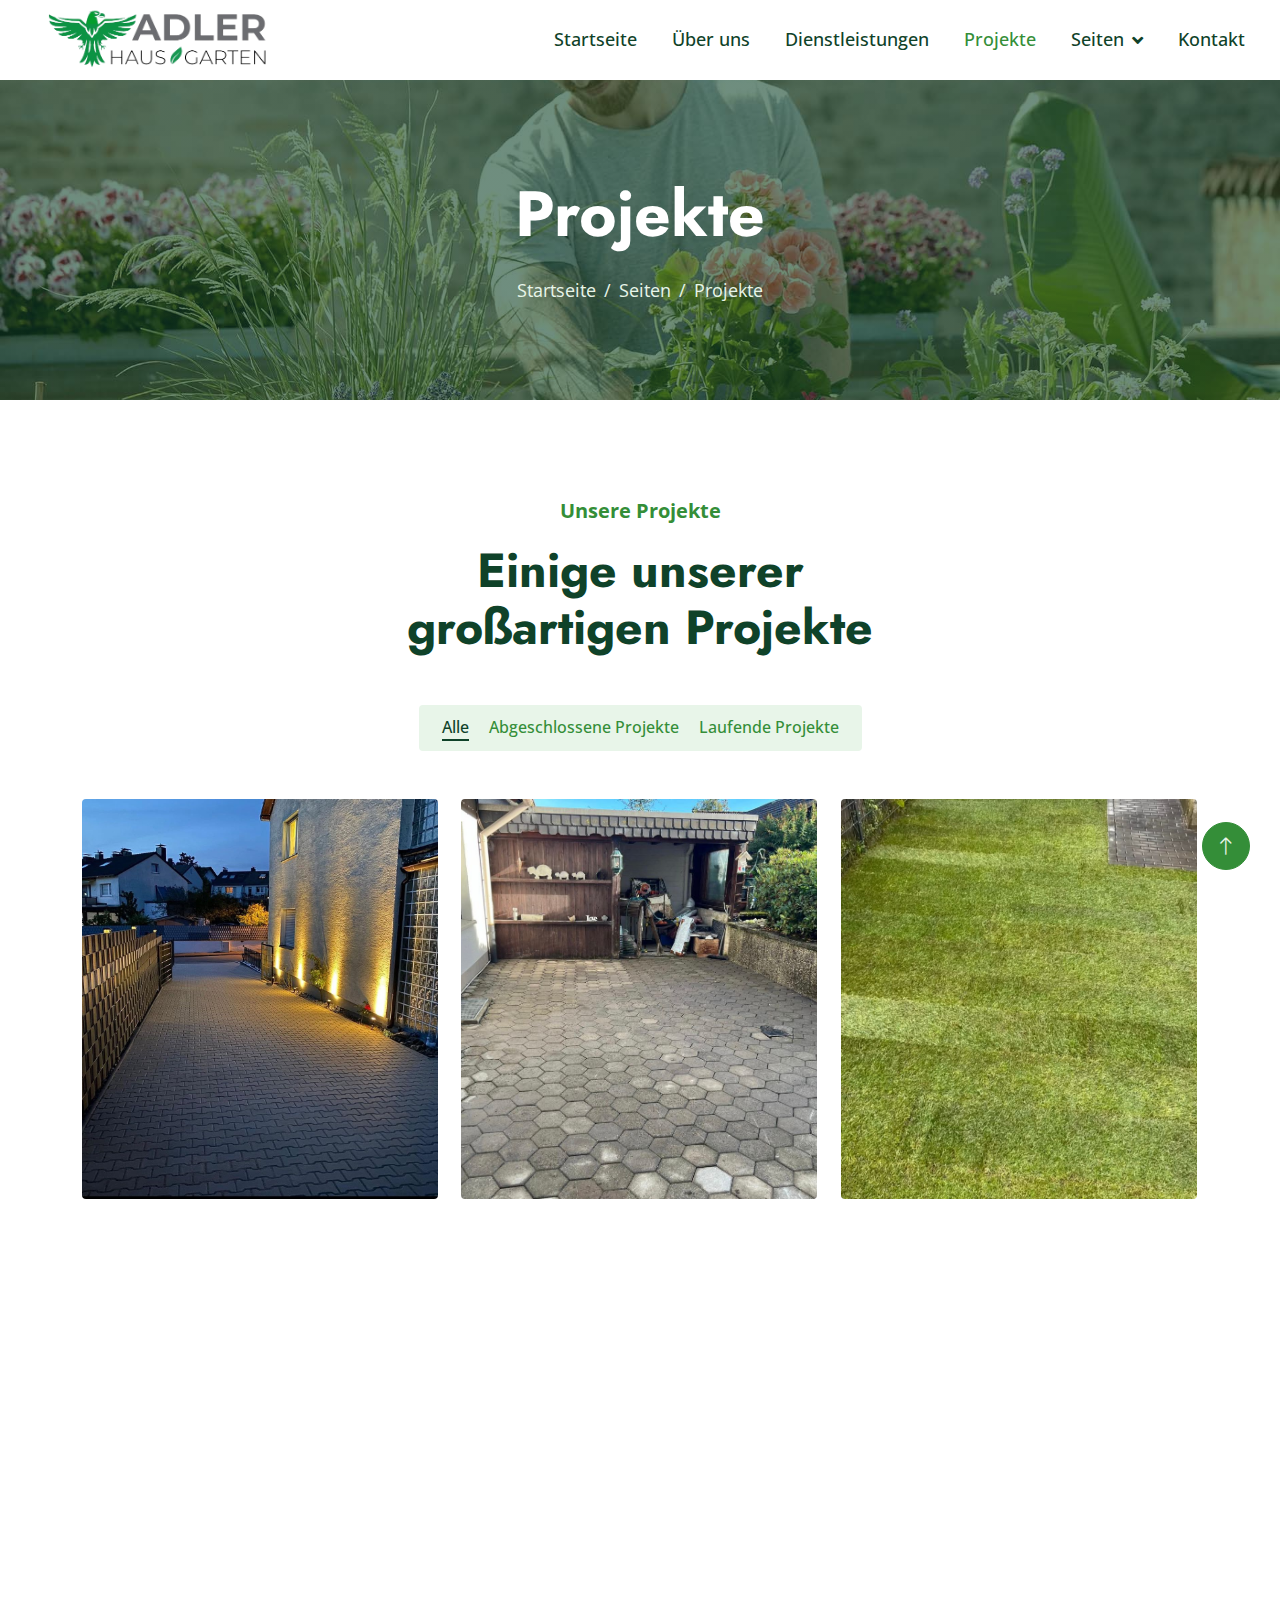
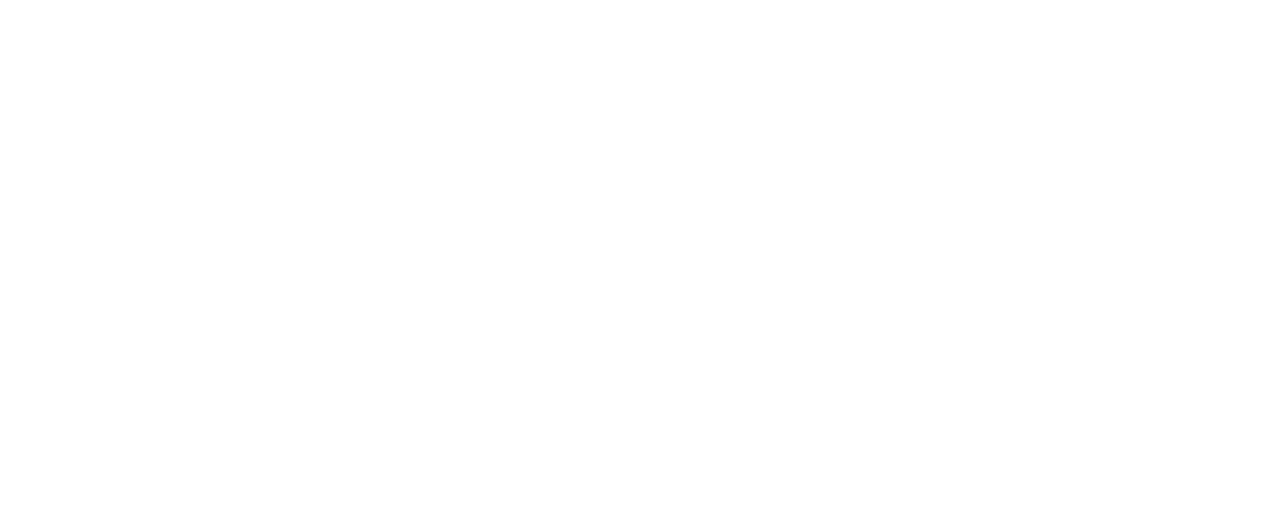
<file: project.html>
<!DOCTYPE html>
<html lang="en">

<head>
    <meta charset="utf-8">
    <title>Adler | Projekte</title>
    <meta content="width=device-width, initial-scale=1.0" name="viewport">

    <!-- Meta description (açıklama) -->
    <meta name="description"
        content="Adler Haus-und Gartendienstleistungen bietet Ihnen professionelle Dienstleistungen im Bereich Gartenpflege, Landschaftsgestaltung und vieles mehr. Kontaktieren Sie uns für erstklassige Services.">

    <!-- Meta keywords (anahtar kelimeler) -->
    <meta name="keywords"
        content="Haus-und Gartendienstleistungen, Gartenpflege, Landschaftsgestaltung, Gartenbau, Urban Gardening, Rasenpflege, Baumpflege, Garten Wartung">

    <!-- Meta author (yazar) -->
    <meta name="author" content="Adler Haus-und Gartendienstleistungen">

    <!-- Meta og:title (sosyal medya başlık) -->
    <meta property="og:title" content="Adler Haus-und Gartendienstleistungen">

    <!-- Meta og:description (sosyal medya açıklaması) -->
    <meta property="og:description"
        content="Bieten Sie den besten Service in Haus- und Gartendienstleistungen an. Mit Fachkenntnis und Hingabe kümmern wir uns um Ihre Gartenpflege, Landschaftsgestaltung und mehr.">

    <!-- Meta og:image (sosyal medya görseli) -->
    <meta property="og:image" content="img/og-image.jpg">

    <!-- Meta og:url (sosyal medya bağlantısı) -->
    <meta property="og:url" content="https://www.adler-gartendienst.com">

    <!-- Meta og:type (sosyal medya tipi) -->
    <meta property="og:type" content="website">

    <!-- Favicon -->
    <link href="img/favicon.ico" rel="icon">

    <!-- Google Web Fonts -->
    <link rel="preconnect" href="https://fonts.googleapis.com">
    <link rel="preconnect" href="https://fonts.gstatic.com" crossorigin>
    <link
        href="https://fonts.googleapis.com/css2?family=Jost:wght@500;600;700&family=Open+Sans:wght@400;500&display=swap"
        rel="stylesheet">

    <!-- Icon Font Stylesheet -->
    <link href="https://cdnjs.cloudflare.com/ajax/libs/font-awesome/5.10.0/css/all.min.css" rel="stylesheet">
    <link href="https://cdn.jsdelivr.net/npm/bootstrap-icons@1.4.1/font/bootstrap-icons.css" rel="stylesheet">

    <!-- Libraries Stylesheet -->
    <link href="lib/animate/animate.min.css" rel="stylesheet">
    <link href="lib/owlcarousel/assets/owl.carousel.min.css" rel="stylesheet">
    <link href="lib/lightbox/css/lightbox.min.css" rel="stylesheet">

    <!-- Customized Bootstrap Stylesheet -->
    <link href="css/bootstrap.min.css" rel="stylesheet">

    <!-- Template Stylesheet -->
    <link href="css/style.css" rel="stylesheet">
</head>

<body>
    <!-- Spinner Start -->
    <div id="spinner"
        class="show bg-white position-fixed translate-middle w-100 vh-100 top-50 start-50 d-flex align-items-center justify-content-center">
        <div class="spinner-border text-primary" role="status" style="width: 3rem; height: 3rem;"></div>
    </div>
    <!-- Spinner End -->

    <nav class="navbar navbar-expand-lg bg-white navbar-light sticky-top p-0">
        <a href="index.html" class="navbar-brand d-flex align-items-center gap-4 px-4 px-lg-5">
            <!-- Logo (Resmi gizleyeceğiz mobilde) -->
            <img src="./img//logo.png" class="d-none d-sm-block" alt="Adler Haus Und Garten"
                style="height: 4rem;">
            <!-- Logo Başlığı (Mobilde kısaltılacak) -->
            <h1 class="m-0 fs-5 fs-lg-3">
                <span class="d-sm-none display-3">Adler</span>
            </h1>
        </a>
        <button type="button" class="navbar-toggler me-4" data-bs-toggle="collapse" data-bs-target="#navbarCollapse">
            <span class="navbar-toggler-icon"></span>
        </button>
        <div class="collapse navbar-collapse" id="navbarCollapse">
            <div class="navbar-nav ms-auto p-4 p-lg-0">
                <a href="index.html" class="nav-item nav-link">Startseite</a>
                <a href="about.html" class="nav-item nav-link">Über uns</a>
                <a href="service.html" class="nav-item nav-link">Dienstleistungen</a>
                <a href="project.html" class="nav-item nav-link active">Projekte</a>
                <div class="nav-item dropdown">
                    <a href="#" class="nav-link dropdown-toggle" data-bs-toggle="dropdown">Seiten</a>
                    <div class="dropdown-menu bg-light m-0">
                        <a href="feature.html" class="dropdown-item">Eigenschaften</a>
                        <a href="team.html" class="dropdown-item">Unser Team</a>
                        <a href="testimonial.html" class="dropdown-item">Kundenbewertungen</a>
                    </div>
                </div>
                <a href="contact.html" class="nav-item nav-link">Kontakt</a>
            </div>
        </div>
    </nav>



    <!-- Page Header Start -->
    <div class="container-fluid page-header py-5 mb-5 wow fadeIn" data-wow-delay="0.1s">
        <div class="container text-center py-5">
            <h1 class="display-3 text-white mb-4 animated slideInDown">Projekte</h1>
            <nav aria-label="breadcrumb animated slideInDown">
                <ol class="breadcrumb justify-content-center mb-0">
                    <li class="breadcrumb-item"><a href="#">Startseite</a></li>
                    <li class="breadcrumb-item"><a href="#">Seiten</a></li>
                    <li class="breadcrumb-item active" aria-current="page">Projekte</li>
                </ol>
            </nav>
        </div>
    </div>
    <!-- Page Header End -->



    <!-- Projects Start -->
    <div class="container-xxl py-5">
        <div class="container">
            <div class="text-center mx-auto wow fadeInUp" data-wow-delay="0.1s" style="max-width: 500px;">
                <p class="fs-5 fw-bold text-primary">Unsere Projekte</p>
                <h1 class="display-5 mb-5">Einige unserer großartigen Projekte</h1>
            </div>
            <div class="row wow fadeInUp" data-wow-delay="0.3s">
                <div class="col-12 text-center">
                    <ul class="list-inline rounded mb-5" id="portfolio-flters">
                        <li class="mx-2 active" data-filter="*">Alle</li>
                        <li class="mx-2" data-filter=".first">Abgeschlossene Projekte</li>
                        <li class="mx-2" data-filter=".second">Laufende Projekte</li>
                    </ul>
                </div>
            </div>
            <div class="row g-4 portfolio-container">
                <div class="col-lg-4 col-md-6 portfolio-item first wow fadeInUp" data-wow-delay="0.1s">
                    <div class="portfolio-inner rounded">
                        <img class="img-fluid" src="img/service-1.jpg" alt="">
                        <div class="portfolio-text">
                            <h4 class="text-white mb-4">Landschaftsgestaltung</h4>
                            <div class="d-flex">
                                <a class="btn btn-lg-square rounded-circle mx-2" href="img/service-1.jpg"
                                    data-lightbox="portfolio"><i class="fa fa-eye"></i></a>
                            </div>
                        </div>
                    </div>
                </div>
                <div class="col-lg-4 col-md-6 portfolio-item second wow fadeInUp" data-wow-delay="0.3s">
                    <div class="portfolio-inner rounded">
                        <img class="img-fluid" src="img/service-2.jpg" alt="">
                        <div class="portfolio-text">
                            <h4 class="text-white mb-4">Pflanzenpflege</h4>
                            <div class="d-flex">
                                <a class="btn btn-lg-square rounded-circle mx-2" href="img/service-2.jpg"
                                    data-lightbox="portfolio"><i class="fa fa-eye"></i></a>
                            </div>
                        </div>
                    </div>
                </div>
                <div class="col-lg-4 col-md-6 portfolio-item first wow fadeInUp" data-wow-delay="0.5s">
                    <div class="portfolio-inner rounded">
                        <img class="img-fluid" src="img/service-3.jpg" alt="">
                        <div class="portfolio-text">
                            <h4 class="text-white mb-4">Bewässerung und Drainage</h4>
                            <div class="d-flex">
                                <a class="btn btn-lg-square rounded-circle mx-2" href="img/service-3.jpg"
                                    data-lightbox="portfolio"><i class="fa fa-eye"></i></a>
                            </div>
                        </div>
                    </div>
                </div>
                <div class="col-lg-4 col-md-6 portfolio-item second wow fadeInUp" data-wow-delay="0.1s">
                    <div class="portfolio-inner rounded">
                        <img class="img-fluid" src="img/service-4.jpg" alt="">
                        <div class="portfolio-text">
                            <h4 class="text-white mb-4">Gartenpflege</h4>
                            <div class="d-flex">
                                <a class="btn btn-lg-square rounded-circle mx-2" href="img/service-4.jpg"
                                    data-lightbox="portfolio"><i class="fa fa-eye"></i></a>
                            </div>
                        </div>
                    </div>
                </div>
                <div class="col-lg-4 col-md-6 portfolio-item first wow fadeInUp" data-wow-delay="0.3s">
                    <div class="portfolio-inner rounded">
                        <img class="img-fluid" src="img/service-5.jpg" alt="">
                        <div class="portfolio-text">
                            <h4 class="text-white mb-4">Grüne Technologie</h4>
                            <div class="d-flex">
                                <a class="btn btn-lg-square rounded-circle mx-2" href="img/service-5.jpg"
                                    data-lightbox="portfolio"><i class="fa fa-eye"></i></a>
                            </div>
                        </div>
                    </div>
                </div>
                <div class="col-lg-4 col-md-6 portfolio-item second wow fadeInUp" data-wow-delay="0.5s">
                    <div class="portfolio-inner rounded">
                        <img class="img-fluid" src="img/service-6.jpg" alt="">
                        <div class="portfolio-text">
                            <h4 class="text-white mb-4">Städtische Gartenarbeit</h4>
                            <div class="d-flex">
                                <a class="btn btn-lg-square rounded-circle mx-2" href="img/service-6.jpg"
                                    data-lightbox="portfolio"><i class="fa fa-eye"></i></a>
                            </div>
                        </div>
                    </div>
                </div>
            </div>
        </div>
    </div>
    <!-- Projects End -->


    <!-- Footer Start -->
    <div class="container-fluid bg-dark text-light footer mt-5 py-5 wow fadeIn" data-wow-delay="0.1s">
        <div class="container py-5">
            <div class="row g-5">
                <div class="col-lg-4 col-md-6">
                    <h4 class="text-white mb-4">Unser Büro</h4>
                    <p class="mb-2"><i class="fa fa-map-marker-alt me-3"></i>Erste straße .11 58509 Neuenrade,
                        Deutschland</p>
                    <a href="tel:+491711215889" class="mb-2 mb-2 d-flex align-items-center justify-content-start"><i
                            class="fa fa-phone-alt me-3"></i>+49 171 121 5889</a>
                    <a href="mailto:adlerdienstleistungen24@gmail.com"
                        class="mb-2 d-flex align-items-center justify-content-start"><i
                            class="fa fa-envelope me-3"></i>adlerdienstleistungen24@gmail.com</a>
                    <div class="d-flex pt-2">
                        <a class="btn btn-square btn-outline-light rounded-circle me-2"
                            href="https://www.instagram.com/hausgartendienstleistungen5504?utm_source=ig_web_button_share_sheet&igsh=ZDNlZDc0MzIxNw=="><i
                                class="fab fa-instagram"></i></a>
                    </div>
                </div>
                <div class="col-lg-4 col-md-6">
                    <h4 class="text-white mb-4">Unsere Dienstleistungen</h4>
                    <a class="btn btn-link">Landschaftsgestaltung</a>
                    <a class="btn btn-link">Pflanzenpflege</a>
                    <a class="btn btn-link">Städtische Gartenarbeit</a>
                    <a class="btn btn-link">Gartenpflege</a>
                    <a class="btn btn-link">Dachwartung</a>
                </div>
                <div class="col-lg-4 col-md-6">
                    <h4 class="text-white mb-4">Schnelle Links</h4>
                    <a class="btn btn-link">Über uns</a>
                    <a class="btn btn-link">Kontakt</a>
                    <a class="btn btn-link">Unsere Dienstleistungen</a>
                    <a class="btn btn-link">AGB</a>
                    <a class="btn btn-link">Support</a>
                </div>
            </div>
        </div>
    </div>
    <!-- Footer End -->

    <!-- Back to Top -->
    <a href="#" class="btn btn-lg btn-primary btn-lg-square rounded-circle back-to-top"><i
            class="bi bi-arrow-up"></i></a>


    <!-- JavaScript Libraries -->
    <script src="https://code.jquery.com/jquery-3.4.1.min.js"></script>
    <script src="https://cdn.jsdelivr.net/npm/bootstrap@5.0.0/dist/js/bootstrap.bundle.min.js"></script>
    <script src="lib/wow/wow.min.js"></script>
    <script src="lib/easing/easing.min.js"></script>
    <script src="lib/waypoints/waypoints.min.js"></script>
    <script src="lib/owlcarousel/owl.carousel.min.js"></script>
    <script src="lib/counterup/counterup.min.js"></script>
    <script src="lib/parallax/parallax.min.js"></script>
    <script src="lib/isotope/isotope.pkgd.min.js"></script>
    <script src="lib/lightbox/js/lightbox.min.js"></script>

    <!-- Template Javascript -->
    <script src="js/main.js"></script>
</body>

</html>
</file>
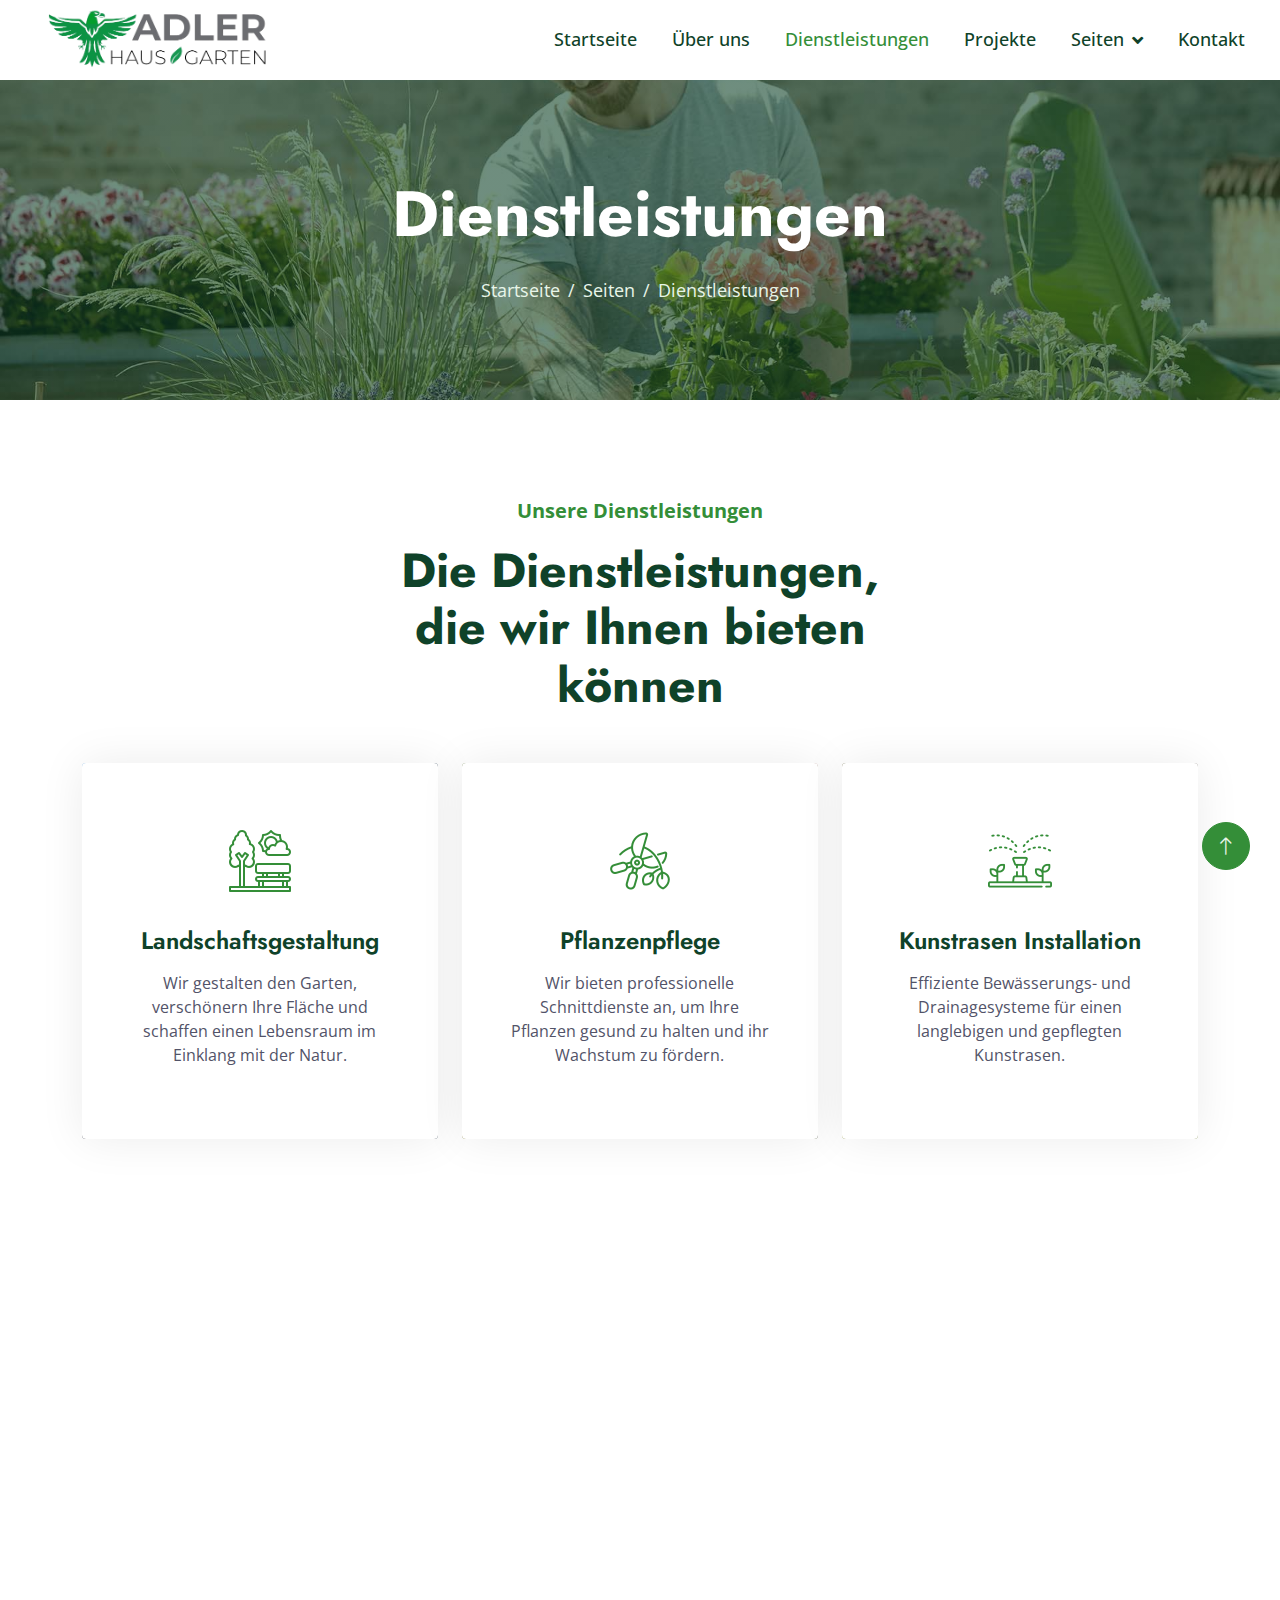
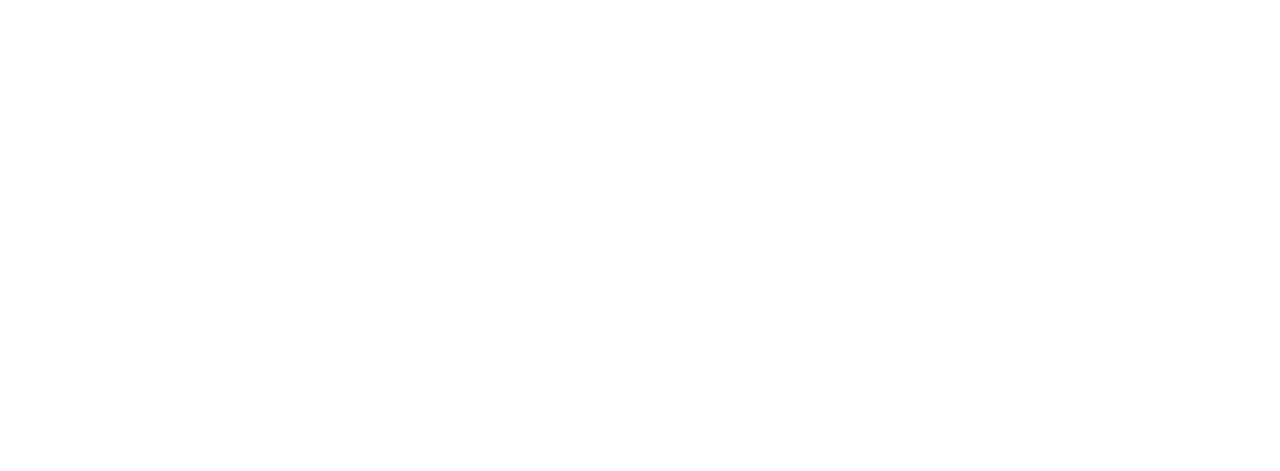
<file: service.html>
<!DOCTYPE html>
<html lang="en">

<head>
    <meta charset="utf-8">
    <title>Adler | Dienstleistungen</title>
    <meta content="width=device-width, initial-scale=1.0" name="viewport">

    <!-- Meta description (açıklama) -->
    <meta name="description"
        content="Adler Haus-und Gartendienstleistungen bietet Ihnen professionelle Dienstleistungen im Bereich Gartenpflege, Landschaftsgestaltung und vieles mehr. Kontaktieren Sie uns für erstklassige Services.">

    <!-- Meta keywords (anahtar kelimeler) -->
    <meta name="keywords"
        content="Haus-und Gartendienstleistungen, Gartenpflege, Landschaftsgestaltung, Gartenbau, Urban Gardening, Rasenpflege, Baumpflege, Garten Wartung">

    <!-- Meta author (yazar) -->
    <meta name="author" content="Adler Haus-und Gartendienstleistungen">

    <!-- Meta og:title (sosyal medya başlık) -->
    <meta property="og:title" content="Adler Haus-und Gartendienstleistungen">

    <!-- Meta og:description (sosyal medya açıklaması) -->
    <meta property="og:description"
        content="Bieten Sie den besten Service in Haus- und Gartendienstleistungen an. Mit Fachkenntnis und Hingabe kümmern wir uns um Ihre Gartenpflege, Landschaftsgestaltung und mehr.">

    <!-- Meta og:image (sosyal medya görseli) -->
    <meta property="og:image" content="img/og-image.jpg">

    <!-- Meta og:url (sosyal medya bağlantısı) -->
    <meta property="og:url" content="https://www.adler-gartendienst.com">

    <!-- Meta og:type (sosyal medya tipi) -->
    <meta property="og:type" content="website">

    <!-- Favicon -->
    <link href="img/favicon.ico" rel="icon">

    <!-- Google Web Fonts -->
    <link rel="preconnect" href="https://fonts.googleapis.com">
    <link rel="preconnect" href="https://fonts.gstatic.com" crossorigin>
    <link
        href="https://fonts.googleapis.com/css2?family=Jost:wght@500;600;700&family=Open+Sans:wght@400;500&display=swap"
        rel="stylesheet">

    <!-- Icon Font Stylesheet -->
    <link href="https://cdnjs.cloudflare.com/ajax/libs/font-awesome/5.10.0/css/all.min.css" rel="stylesheet">
    <link href="https://cdn.jsdelivr.net/npm/bootstrap-icons@1.4.1/font/bootstrap-icons.css" rel="stylesheet">

    <!-- Libraries Stylesheet -->
    <link href="lib/animate/animate.min.css" rel="stylesheet">
    <link href="lib/owlcarousel/assets/owl.carousel.min.css" rel="stylesheet">
    <link href="lib/lightbox/css/lightbox.min.css" rel="stylesheet">

    <!-- Customized Bootstrap Stylesheet -->
    <link href="css/bootstrap.min.css" rel="stylesheet">

    <!-- Template Stylesheet -->
    <link href="css/style.css" rel="stylesheet">
</head>

<body>
    <!-- Spinner Start -->
    <div id="spinner"
        class="show bg-white position-fixed translate-middle w-100 vh-100 top-50 start-50 d-flex align-items-center justify-content-center">
        <div class="spinner-border text-primary" role="status" style="width: 3rem; height: 3rem;"></div>
    </div>
    <!-- Spinner End -->


    <nav class="navbar navbar-expand-lg bg-white navbar-light sticky-top p-0">
        <a href="index.html" class="navbar-brand d-flex align-items-center gap-4 px-4 px-lg-5">
            <!-- Logo (Resmi gizleyeceğiz mobilde) -->
            <img src="./img//logo.png" class="d-none d-sm-block" alt="Adler Haus Und Garten" style="height: 4rem;">
            <!-- Logo Başlığı (Mobilde kısaltılacak) -->
            <h1 class="m-0 fs-5 fs-lg-3">
                <span class="d-sm-none display-3">Adler</span>
            </h1>
        </a>
        <button type="button" class="navbar-toggler me-4" data-bs-toggle="collapse" data-bs-target="#navbarCollapse">
            <span class="navbar-toggler-icon"></span>
        </button>
        <div class="collapse navbar-collapse" id="navbarCollapse">
            <div class="navbar-nav ms-auto p-4 p-lg-0">
                <a href="index.html" class="nav-item nav-link">Startseite</a>
                <a href="about.html" class="nav-item nav-link">Über uns</a>
                <a href="service.html" class="nav-item nav-link active">Dienstleistungen</a>
                <a href="project.html" class="nav-item nav-link">Projekte</a>
                <div class="nav-item dropdown">
                    <a href="#" class="nav-link dropdown-toggle" data-bs-toggle="dropdown">Seiten</a>
                    <div class="dropdown-menu bg-light m-0">
                        <a href="feature.html" class="dropdown-item">Eigenschaften</a>
                        <a href="team.html" class="dropdown-item">Unser Team</a>
                        <a href="testimonial.html" class="dropdown-item">Kundenbewertungen</a>
                    </div>
                </div>
                <a href="contact.html" class="nav-item nav-link">Kontakt</a>
            </div>
        </div>
    </nav>



    <!-- Page Header Start -->
    <div class="container-fluid page-header py-5 mb-5 wow fadeIn" data-wow-delay="0.1s">
        <div class="container text-center py-5">
            <h1 class="display-3 text-white mb-4 animated slideInDown">Dienstleistungen</h1>
            <nav aria-label="breadcrumb animated slideInDown">
                <ol class="breadcrumb justify-content-center mb-0">
                    <li class="breadcrumb-item"><a href="#">Startseite</a></li>
                    <li class="breadcrumb-item"><a href="#">Seiten</a></li>
                    <li class="breadcrumb-item active" aria-current="page">Dienstleistungen</li>
                </ol>
            </nav>
        </div>
    </div>
    <!-- Page Header End -->



    <!-- Service Start -->
    <div class="container-xxl py-5">
        <div class="container">
            <div class="text-center mx-auto wow fadeInUp" data-wow-delay="0.1s" style="max-width: 500px;">
                <p class="fs-5 fw-bold text-primary">Unsere Dienstleistungen</p>
                <h1 class="display-5 mb-5">Die Dienstleistungen, die wir Ihnen bieten können</h1>
            </div>
            <div class="row g-4">
                <div class="col-lg-4 col-md-6 wow fadeInUp" data-wow-delay="0.1s">
                    <div class="service-item rounded d-flex h-100">
                        <div class="service-img rounded">
                            <img class="img-fluid" src="img/service-1.jpg" alt="">
                        </div>
                        <div class="service-text rounded p-5">
                            <div class="btn-square rounded-circle mx-auto mb-3">
                                <img class="img-fluid" src="img/icon/icon-3.png" alt="Icon">
                            </div>
                            <h4 class="mb-3">Landschaftsgestaltung</h4>
                            <p class="mb-4">Wir gestalten den Garten, verschönern Ihre Fläche und schaffen einen
                                Lebensraum im Einklang mit der Natur.</p>
                        </div>
                    </div>
                </div>
                <div class="col-lg-4 col-md-6 wow fadeInUp" data-wow-delay="0.3s">
                    <div class="service-item rounded d-flex h-100">
                        <div class="service-img rounded">
                            <img class="img-fluid" src="img/service-5.jpg" alt="">
                        </div>
                        <div class="service-text rounded p-5">
                            <div class="btn-square rounded-circle mx-auto mb-3">
                                <img class="img-fluid" src="img/icon/icon-6.png" alt="Icon">
                            </div>
                            <h4 class="mb-3">Pflanzenpflege</h4>
                            <p class="mb-4">Wir bieten professionelle Schnittdienste an, um Ihre Pflanzen gesund zu
                                halten und ihr Wachstum zu fördern.</p>
                        </div>
                    </div>
                </div>
                <div class="col-lg-4 col-md-6 wow fadeInUp" data-wow-delay="0.5s">
                    <div class="service-item rounded d-flex h-100">
                        <div class="service-img rounded">
                            <img class="img-fluid" src="img/service-3.jpg" alt="">
                        </div>
                        <div class="service-text rounded p-5">
                            <div class="btn-square rounded-circle mx-auto mb-3">
                                <img class="img-fluid" src="img/icon/icon-5.png" alt="Icon">
                            </div>
                            <h4 class="mb-3">Kunstrasen Installation</h4>
                            <p class="mb-4">Effiziente Bewässerungs- und Drainagesysteme für einen langlebigen und
                                gepflegten Kunstrasen.</p>
                        </div>
                    </div>
                </div>
                <div class="col-lg-4 col-md-6 wow fadeInUp" data-wow-delay="0.1s">
                    <div class="service-item rounded d-flex h-100">
                        <div class="service-img rounded">
                            <img class="img-fluid" src="img/service-2.jpg" alt="">
                        </div>
                        <div class="service-text rounded p-5">
                            <div class="btn-square rounded-circle mx-auto mb-3">
                                <img class="img-fluid" src="img/icon/icon-4.png" alt="Icon">
                            </div>
                            <h4 class="mb-3">Gartenpflege</h4>
                            <p class="mb-4">Wir kümmern uns um die Pflege Ihres Gartens und bieten regelmäßige
                                Wartungsdienste, um Ihre Blumen und Pflanzen gesund zu halten.</p>
                        </div>
                    </div>
                </div>
                <div class="col-lg-4 col-md-6 wow fadeInUp" data-wow-delay="0.3s">
                    <div class="service-item rounded d-flex h-100">
                        <div class="service-img rounded">
                            <img class="img-fluid" src="img/service-4.jpg" alt="">
                        </div>
                        <div class="service-text rounded p-5">
                            <div class="btn-square rounded-circle mx-auto mb-3">
                                <img class="img-fluid" src="img/icon/icon-8.png" alt="Icon">
                            </div>
                            <h4 class="mb-3">Dachwartung</h4>
                            <p class="mb-4">Nachhaltige Dachpflege mit umweltfreundlichen Technologien für längere
                                Lebensdauer und Schutz.</p>
                        </div>
                    </div>
                </div>
                <div class="col-lg-4 col-md-6 wow fadeInUp" data-wow-delay="0.5s">
                    <div class="service-item rounded d-flex h-100">
                        <div class="service-img rounded">
                            <img class="img-fluid" src="img/service-6.jpg" alt="">
                        </div>
                        <div class="service-text rounded p-5">
                            <div class="btn-square rounded-circle mx-auto mb-3">
                                <img class="img-fluid" src="img/icon/icon-2.png" alt="Icon">
                            </div>
                            <h4 class="mb-3">Städtische Gartenarbeit</h4>
                            <p class="mb-4">Wir bieten moderne und effiziente Gartenlösungen für städtische Gebiete an.
                            </p>
                        </div>
                    </div>
                </div>
            </div>
        </div>
    </div>
    <!-- Service End -->

    <!-- Footer Start -->
    <div class="container-fluid bg-dark text-light footer mt-5 py-5 wow fadeIn" data-wow-delay="0.1s">
        <div class="container py-5">
            <div class="row g-5">
                <div class="col-lg-4 col-md-6">
                    <h4 class="text-white mb-4">Unser Büro</h4>
                    <p class="mb-2"><i class="fa fa-map-marker-alt me-3"></i>Erste straße .11 58509 Neuenrade,
                        Deutschland</p>
                    <a href="tel:+491711215889" class="mb-2 mb-2 d-flex align-items-center justify-content-start"><i
                            class="fa fa-phone-alt me-3"></i>+49 171 121 5889</a>
                    <a href="mailto:adlerdienstleistungen24@gmail.com"
                        class="mb-2 d-flex align-items-center justify-content-start"><i
                            class="fa fa-envelope me-3"></i>adlerdienstleistungen24@gmail.com</a>
                    <div class="d-flex pt-2">
                        <a class="btn btn-square btn-outline-light rounded-circle me-2"
                            href="https://www.instagram.com/hausgartendienstleistungen5504?utm_source=ig_web_button_share_sheet&igsh=ZDNlZDc0MzIxNw=="><i
                                class="fab fa-instagram"></i></a>
                    </div>
                </div>
                <div class="col-lg-4 col-md-6">
                    <h4 class="text-white mb-4">Unsere Dienstleistungen</h4>
                    <a class="btn btn-link">Landschaftsgestaltung</a>
                    <a class="btn btn-link">Pflanzenpflege</a>
                    <a class="btn btn-link">Städtische Gartenarbeit</a>
                    <a class="btn btn-link">Gartenpflege</a>
                    <a class="btn btn-link">Dachwartung</a>
                </div>
                <div class="col-lg-4 col-md-6">
                    <h4 class="text-white mb-4">Schnelle Links</h4>
                    <a class="btn btn-link">Über uns</a>
                    <a class="btn btn-link">Kontakt</a>
                    <a class="btn btn-link">Unsere Dienstleistungen</a>
                    <a class="btn btn-link">AGB</a>
                    <a class="btn btn-link">Support</a>
                </div>
            </div>
        </div>
    </div>
    <!-- Footer End -->


    <!-- Back to Top -->
    <a href="#" class="btn btn-lg btn-primary btn-lg-square rounded-circle back-to-top"><i
            class="bi bi-arrow-up"></i></a>


    <!-- JavaScript Libraries -->
    <script src="https://code.jquery.com/jquery-3.4.1.min.js"></script>
    <script src="https://cdn.jsdelivr.net/npm/bootstrap@5.0.0/dist/js/bootstrap.bundle.min.js"></script>
    <script src="lib/wow/wow.min.js"></script>
    <script src="lib/easing/easing.min.js"></script>
    <script src="lib/waypoints/waypoints.min.js"></script>
    <script src="lib/owlcarousel/owl.carousel.min.js"></script>
    <script src="lib/counterup/counterup.min.js"></script>
    <script src="lib/parallax/parallax.min.js"></script>
    <script src="lib/isotope/isotope.pkgd.min.js"></script>
    <script src="lib/lightbox/js/lightbox.min.js"></script>

    <!-- Template Javascript -->
    <script src="js/main.js"></script>
</body>

</html>
</file>
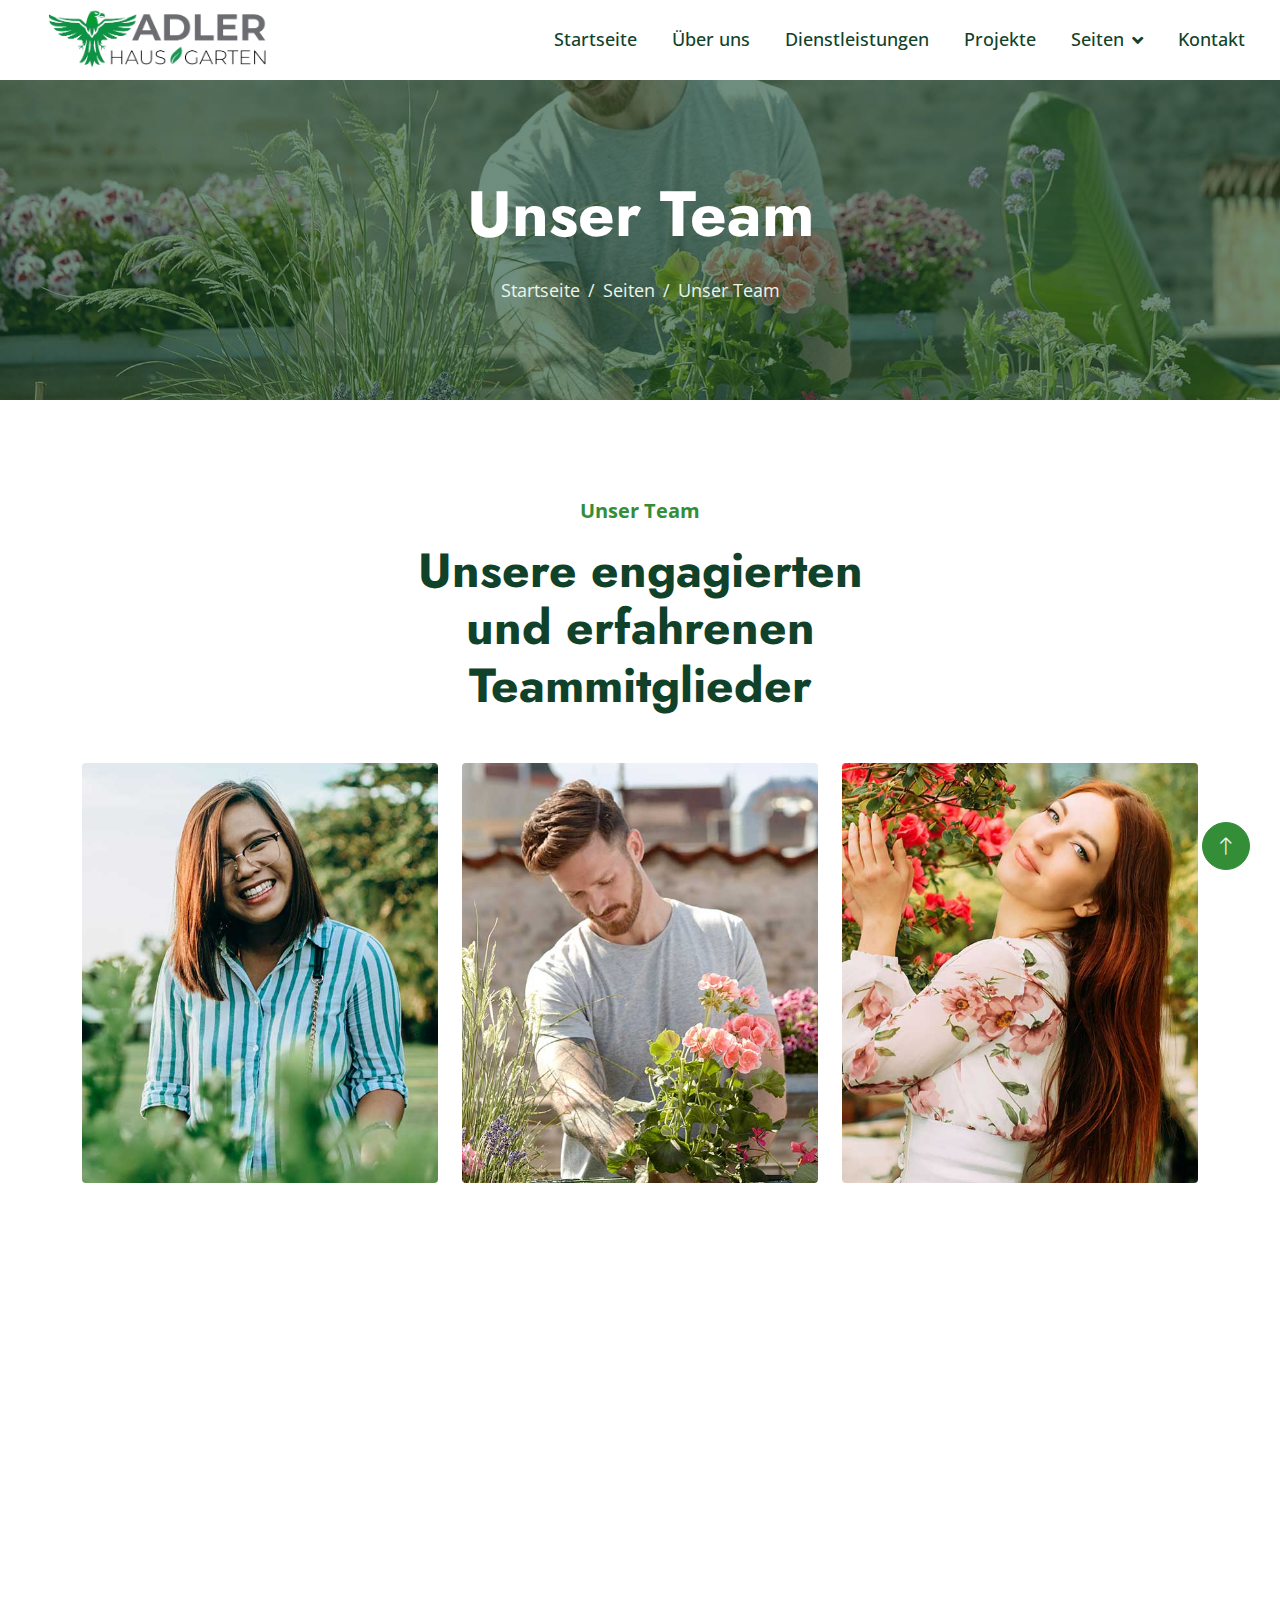
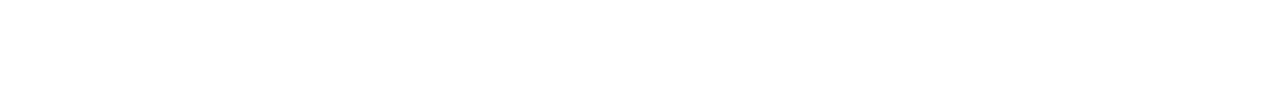
<file: team.html>
<!DOCTYPE html>
<html lang="en">

<head>
    <meta charset="utf-8">
    <title>Adler | Unser Team</title>
    <meta content="width=device-width, initial-scale=1.0" name="viewport">

    <!-- Meta description (açıklama) -->
    <meta name="description"
        content="Adler Haus-und Gartendienstleistungen bietet Ihnen professionelle Dienstleistungen im Bereich Gartenpflege, Landschaftsgestaltung und vieles mehr. Kontaktieren Sie uns für erstklassige Services.">

    <!-- Meta keywords (anahtar kelimeler) -->
    <meta name="keywords"
        content="Haus-und Gartendienstleistungen, Gartenpflege, Landschaftsgestaltung, Gartenbau, Urban Gardening, Rasenpflege, Baumpflege, Garten Wartung">

    <!-- Meta author (yazar) -->
    <meta name="author" content="Adler Haus-und Gartendienstleistungen">

    <!-- Meta og:title (sosyal medya başlık) -->
    <meta property="og:title" content="Adler Haus-und Gartendienstleistungen">

    <!-- Meta og:description (sosyal medya açıklaması) -->
    <meta property="og:description"
        content="Bieten Sie den besten Service in Haus- und Gartendienstleistungen an. Mit Fachkenntnis und Hingabe kümmern wir uns um Ihre Gartenpflege, Landschaftsgestaltung und mehr.">

    <!-- Meta og:image (sosyal medya görseli) -->
    <meta property="og:image" content="img/og-image.jpg">

    <!-- Meta og:url (sosyal medya bağlantısı) -->
    <meta property="og:url" content="https://www.adler-gartendienst.com">

    <!-- Meta og:type (sosyal medya tipi) -->
    <meta property="og:type" content="website">

    <!-- Favicon -->
    <link href="img/favicon.ico" rel="icon">

    <!-- Google Web Fonts -->
    <link rel="preconnect" href="https://fonts.googleapis.com">
    <link rel="preconnect" href="https://fonts.gstatic.com" crossorigin>
    <link
        href="https://fonts.googleapis.com/css2?family=Jost:wght@500;600;700&family=Open+Sans:wght@400;500&display=swap"
        rel="stylesheet">

    <!-- Icon Font Stylesheet -->
    <link href="https://cdnjs.cloudflare.com/ajax/libs/font-awesome/5.10.0/css/all.min.css" rel="stylesheet">
    <link href="https://cdn.jsdelivr.net/npm/bootstrap-icons@1.4.1/font/bootstrap-icons.css" rel="stylesheet">

    <!-- Libraries Stylesheet -->
    <link href="lib/animate/animate.min.css" rel="stylesheet">
    <link href="lib/owlcarousel/assets/owl.carousel.min.css" rel="stylesheet">
    <link href="lib/lightbox/css/lightbox.min.css" rel="stylesheet">

    <!-- Customized Bootstrap Stylesheet -->
    <link href="css/bootstrap.min.css" rel="stylesheet">

    <!-- Template Stylesheet -->
    <link href="css/style.css" rel="stylesheet">
</head>

<body>
    <!-- Spinner Start -->
    <div id="spinner"
        class="show bg-white position-fixed translate-middle w-100 vh-100 top-50 start-50 d-flex align-items-center justify-content-center">
        <div class="spinner-border text-primary" role="status" style="width: 3rem; height: 3rem;"></div>
    </div>
    <!-- Spinner End -->


    <nav class="navbar navbar-expand-lg bg-white navbar-light sticky-top p-0">
        <a href="index.html" class="navbar-brand d-flex align-items-center gap-4 px-4 px-lg-5">
            <!-- Logo (Resmi gizleyeceğiz mobilde) -->
            <img src="./img//logo.png" class="d-none d-sm-block" alt="Adler Haus Und Garten"
                style="height: 4rem;">
            <!-- Logo Başlığı (Mobilde kısaltılacak) -->
            <h1 class="m-0 fs-5 fs-lg-3">
                <span class="d-sm-none display-3">Adler</span>
            </h1>
        </a>
        <button type="button" class="navbar-toggler me-4" data-bs-toggle="collapse" data-bs-target="#navbarCollapse">
            <span class="navbar-toggler-icon"></span>
        </button>
        <div class="collapse navbar-collapse" id="navbarCollapse">
            <div class="navbar-nav ms-auto p-4 p-lg-0">
                <a href="index.html" class="nav-item nav-link">Startseite</a>
                <a href="about.html" class="nav-item nav-link">Über uns</a>
                <a href="service.html" class="nav-item nav-link">Dienstleistungen</a>
                <a href="project.html" class="nav-item nav-link">Projekte</a>
                <div class="nav-item dropdown">
                    <a href="#" class="nav-link dropdown-toggle" data-bs-toggle="dropdown">Seiten</a>
                    <div class="dropdown-menu bg-light m-0">
                        <a href="feature.html" class="dropdown-item">Eigenschaften</a>
                        <a href="team.html" class="dropdown-item active">Unser Team</a>
                        <a href="testimonial.html" class="dropdown-item">Kundenbewertungen</a>
                    </div>
                </div>
                <a href="contact.html" class="nav-item nav-link">Kontakt</a>
            </div>
        </div>
    </nav>



    <!-- Page Header Start -->
    <div class="container-fluid page-header py-5 mb-5 wow fadeIn" data-wow-delay="0.1s">
        <div class="container text-center py-5">
            <h1 class="display-3 text-white mb-4 animated slideInDown">Unser Team</h1>
            <nav aria-label="breadcrumb animated slideInDown">
                <ol class="breadcrumb justify-content-center mb-0">
                    <li class="breadcrumb-item"><a href="#">Startseite</a></li>
                    <li class="breadcrumb-item"><a href="#">Seiten</a></li>
                    <li class="breadcrumb-item active" aria-current="page">Unser Team</li>
                </ol>
            </nav>
        </div>
    </div>
    <!-- Page Header End -->



    <!-- Team Start -->
    <div class="container-xxl py-5">
        <div class="container">
            <div class="text-center mx-auto wow fadeInUp" data-wow-delay="0.1s" style="max-width: 500px;">
                <p class="fs-5 fw-bold text-primary">Unser Team</p>
                <h1 class="display-5 mb-5">Unsere engagierten und erfahrenen Teammitglieder</h1>
            </div>
            <div class="row g-4">
                <div class="col-lg-4 col-md-6 wow fadeInUp" data-wow-delay="0.1s">
                    <div class="team-item rounded">
                        <img class="img-fluid" src="img/team-1.jpg" alt="">
                        <div class="team-text">
                            <h4 class="mb-0">Doris Jordan</h4>
                            <p class="text-primary">Landschaftsdesignerin</p>
                            <div class="team-social d-flex">
                                <a class="btn btn-square rounded-circle me-2" href=""><i
                                        class="fab fa-facebook-f"></i></a>
                                <a class="btn btn-square rounded-circle me-2" href=""><i class="fab fa-twitter"></i></a>
                                <a class="btn btn-square rounded-circle me-2" href=""><i
                                        class="fab fa-instagram"></i></a>
                            </div>
                        </div>
                    </div>
                </div>
                <div class="col-lg-4 col-md-6 wow fadeInUp" data-wow-delay="0.3s">
                    <div class="team-item rounded">
                        <img class="img-fluid" src="img/team-2.jpg" alt="">
                        <div class="team-text">
                            <h4 class="mb-0">Johnny Ramirez</h4>
                            <p class="text-primary">Gartengestalter</p>
                            <div class="team-social d-flex">
                                <a class="btn btn-square rounded-circle me-2" href=""><i
                                        class="fab fa-facebook-f"></i></a>
                                <a class="btn btn-square rounded-circle me-2" href=""><i class="fab fa-twitter"></i></a>
                                <a class="btn btn-square rounded-circle me-2" href=""><i
                                        class="fab fa-instagram"></i></a>
                            </div>
                        </div>
                    </div>
                </div>
                <div class="col-lg-4 col-md-6 wow fadeInUp" data-wow-delay="0.5s">
                    <div class="team-item rounded">
                        <img class="img-fluid" src="img/team-3.jpg" alt="">
                        <div class="team-text">
                            <h4 class="mb-0">Diana Wagner</h4>
                            <p class="text-primary">Senior-Gärtnerin</p>
                            <div class="team-social d-flex">
                                <a class="btn btn-square rounded-circle me-2" href=""><i
                                        class="fab fa-facebook-f"></i></a>
                                <a class="btn btn-square rounded-circle me-2" href=""><i class="fab fa-twitter"></i></a>
                                <a class="btn btn-square rounded-circle me-2" href=""><i
                                        class="fab fa-instagram"></i></a>
                            </div>
                        </div>
                    </div>
                </div>
            </div>
        </div>
    </div>
    <!-- Team End -->


    <!-- Footer Start -->
    <div class="container-fluid bg-dark text-light footer mt-5 py-5 wow fadeIn" data-wow-delay="0.1s">
        <div class="container py-5">
            <div class="row g-5">
                <div class="col-lg-4 col-md-6">
                    <h4 class="text-white mb-4">Unser Büro</h4>
                    <p class="mb-2"><i class="fa fa-map-marker-alt me-3"></i>Erste straße .11 58509 Neuenrade,
                        Deutschland</p>
                    <a href="tel:+491711215889" class="mb-2 mb-2 d-flex align-items-center justify-content-start"><i
                            class="fa fa-phone-alt me-3"></i>+49 171 121 5889</a>
                    <a href="mailto:adlerdienstleistungen24@gmail.com"
                        class="mb-2 d-flex align-items-center justify-content-start"><i
                            class="fa fa-envelope me-3"></i>adlerdienstleistungen24@gmail.com</a>
                    <div class="d-flex pt-2">
                        <a class="btn btn-square btn-outline-light rounded-circle me-2"
                            href="https://www.instagram.com/hausgartendienstleistungen5504?utm_source=ig_web_button_share_sheet&igsh=ZDNlZDc0MzIxNw=="><i
                                class="fab fa-instagram"></i></a>
                    </div>
                </div>
                <div class="col-lg-4 col-md-6">
                    <h4 class="text-white mb-4">Unsere Dienstleistungen</h4>
                    <a class="btn btn-link">Landschaftsgestaltung</a>
                    <a class="btn btn-link">Pflanzenpflege</a>
                    <a class="btn btn-link">Städtische Gartenarbeit</a>
                    <a class="btn btn-link">Gartenpflege</a>
                    <a class="btn btn-link">Dachwartung</a>
                </div>
                <div class="col-lg-4 col-md-6">
                    <h4 class="text-white mb-4">Schnelle Links</h4>
                    <a class="btn btn-link">Über uns</a>
                    <a class="btn btn-link">Kontakt</a>
                    <a class="btn btn-link">Unsere Dienstleistungen</a>
                    <a class="btn btn-link">AGB</a>
                    <a class="btn btn-link">Support</a>
                </div>
            </div>
        </div>
    </div>
    <!-- Footer End -->


    <!-- Back to Top -->
    <a href="#" class="btn btn-lg btn-primary btn-lg-square rounded-circle back-to-top"><i
            class="bi bi-arrow-up"></i></a>


    <!-- JavaScript Libraries -->
    <script src="https://code.jquery.com/jquery-3.4.1.min.js"></script>
    <script src="https://cdn.jsdelivr.net/npm/bootstrap@5.0.0/dist/js/bootstrap.bundle.min.js"></script>
    <script src="lib/wow/wow.min.js"></script>
    <script src="lib/easing/easing.min.js"></script>
    <script src="lib/waypoints/waypoints.min.js"></script>
    <script src="lib/owlcarousel/owl.carousel.min.js"></script>
    <script src="lib/counterup/counterup.min.js"></script>
    <script src="lib/parallax/parallax.min.js"></script>
    <script src="lib/isotope/isotope.pkgd.min.js"></script>
    <script src="lib/lightbox/js/lightbox.min.js"></script>

    <!-- Template Javascript -->
    <script src="js/main.js"></script>
</body>

</html>
</file>
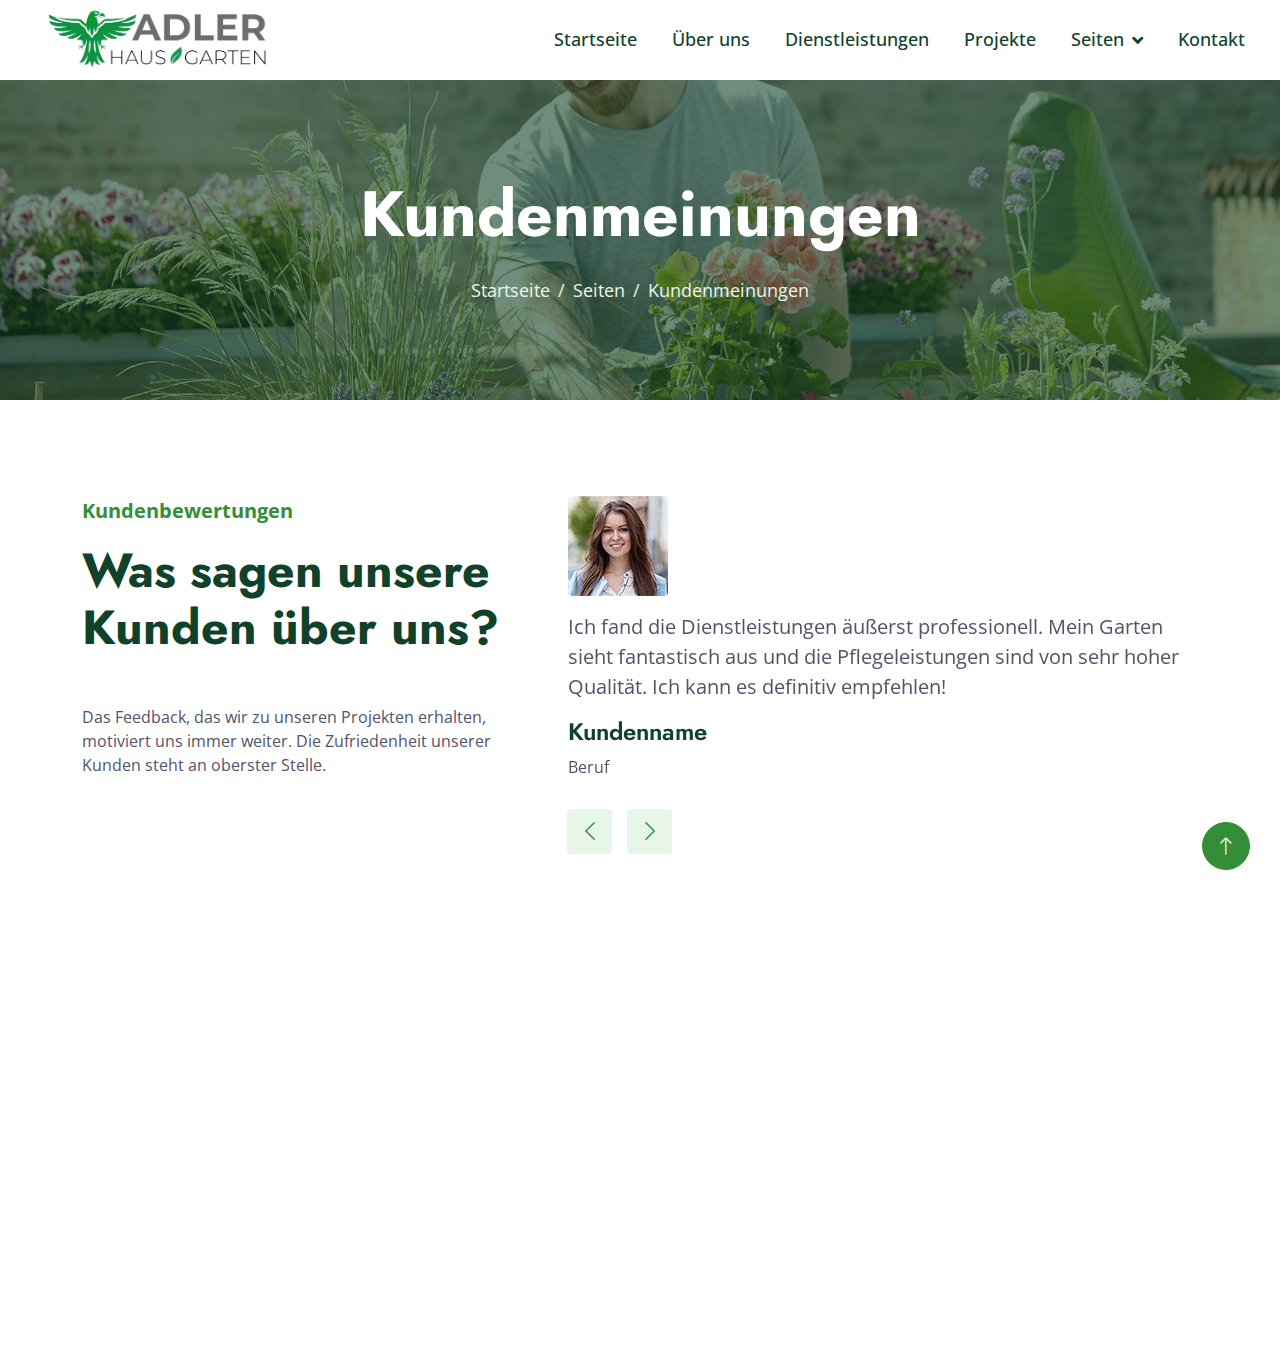
<file: testimonial.html>
<!DOCTYPE html>
<html lang="en">

<head>
    <meta charset="utf-8">
    <title>Adler | Kundenmeinungen</title>
    <meta content="width=device-width, initial-scale=1.0" name="viewport">

    <!-- Meta description (açıklama) -->
    <meta name="description"
        content="Adler Haus-und Gartendienstleistungen bietet Ihnen professionelle Dienstleistungen im Bereich Gartenpflege, Landschaftsgestaltung und vieles mehr. Kontaktieren Sie uns für erstklassige Services.">

    <!-- Meta keywords (anahtar kelimeler) -->
    <meta name="keywords"
        content="Haus-und Gartendienstleistungen, Gartenpflege, Landschaftsgestaltung, Gartenbau, Urban Gardening, Rasenpflege, Baumpflege, Garten Wartung">

    <!-- Meta author (yazar) -->
    <meta name="author" content="Adler Haus-und Gartendienstleistungen">

    <!-- Meta og:title (sosyal medya başlık) -->
    <meta property="og:title" content="Adler Haus-und Gartendienstleistungen">

    <!-- Meta og:description (sosyal medya açıklaması) -->
    <meta property="og:description"
        content="Bieten Sie den besten Service in Haus- und Gartendienstleistungen an. Mit Fachkenntnis und Hingabe kümmern wir uns um Ihre Gartenpflege, Landschaftsgestaltung und mehr.">

    <!-- Meta og:image (sosyal medya görseli) -->
    <meta property="og:image" content="img/og-image.jpg">

    <!-- Meta og:url (sosyal medya bağlantısı) -->
    <meta property="og:url" content="https://www.adler-gartendienst.com">

    <!-- Meta og:type (sosyal medya tipi) -->
    <meta property="og:type" content="website">

    <!-- Favicon -->
    <link href="img/favicon.ico" rel="icon">

    <!-- Google Web Fonts -->
    <link rel="preconnect" href="https://fonts.googleapis.com">
    <link rel="preconnect" href="https://fonts.gstatic.com" crossorigin>
    <link
        href="https://fonts.googleapis.com/css2?family=Jost:wght@500;600;700&family=Open+Sans:wght@400;500&display=swap"
        rel="stylesheet">

    <!-- Icon Font Stylesheet -->
    <link href="https://cdnjs.cloudflare.com/ajax/libs/font-awesome/5.10.0/css/all.min.css" rel="stylesheet">
    <link href="https://cdn.jsdelivr.net/npm/bootstrap-icons@1.4.1/font/bootstrap-icons.css" rel="stylesheet">

    <!-- Libraries Stylesheet -->
    <link href="lib/animate/animate.min.css" rel="stylesheet">
    <link href="lib/owlcarousel/assets/owl.carousel.min.css" rel="stylesheet">
    <link href="lib/lightbox/css/lightbox.min.css" rel="stylesheet">

    <!-- Customized Bootstrap Stylesheet -->
    <link href="css/bootstrap.min.css" rel="stylesheet">

    <!-- Template Stylesheet -->
    <link href="css/style.css" rel="stylesheet">
</head>

<body>
    <!-- Spinner Start -->
    <div id="spinner"
        class="show bg-white position-fixed translate-middle w-100 vh-100 top-50 start-50 d-flex align-items-center justify-content-center">
        <div class="spinner-border text-primary" role="status" style="width: 3rem; height: 3rem;"></div>
    </div>
    <!-- Spinner End -->

    <nav class="navbar navbar-expand-lg bg-white navbar-light sticky-top p-0">
        <a href="index.html" class="navbar-brand d-flex align-items-center gap-4 px-4 px-lg-5">
            <!-- Logo (Resmi gizleyeceğiz mobilde) -->
            <img src="./img//logo.png" class="d-none d-sm-block" alt="Adler Haus Und Garten" style="height: 4rem;">
            <!-- Logo Başlığı (Mobilde kısaltılacak) -->
            <h1 class="m-0 fs-5 fs-lg-3">
                <span class="d-sm-none display-3">Adler</span>
            </h1>
        </a>
        <button type="button" class="navbar-toggler me-4" data-bs-toggle="collapse" data-bs-target="#navbarCollapse">
            <span class="navbar-toggler-icon"></span>
        </button>
        <div class="collapse navbar-collapse" id="navbarCollapse">
            <div class="navbar-nav ms-auto p-4 p-lg-0">
                <a href="index.html" class="nav-item nav-link">Startseite</a>
                <a href="about.html" class="nav-item nav-link">Über uns</a>
                <a href="service.html" class="nav-item nav-link">Dienstleistungen</a>
                <a href="project.html" class="nav-item nav-link">Projekte</a>
                <div class="nav-item dropdown">
                    <a href="#" class="nav-link dropdown-toggle" data-bs-toggle="dropdown">Seiten</a>
                    <div class="dropdown-menu bg-light m-0">
                        <a href="feature.html" class="dropdown-item">Eigenschaften</a>
                        <a href="team.html" class="dropdown-item">Unser Team</a>
                        <a href="testimonial.html" class="dropdown-item active">Kundenbewertungen</a>
                    </div>
                </div>
                <a href="contact.html" class="nav-item nav-link">Kontakt</a>
            </div>
        </div>
    </nav>



    <!-- Page Header Start -->
    <div class="container-fluid page-header py-5 mb-5 wow fadeIn" data-wow-delay="0.1s">
        <div class="container text-center py-5">
            <h1 class="display-3 text-white mb-4 animated slideInDown">Kundenmeinungen</h1>
            <nav aria-label="breadcrumb animated slideInDown">
                <ol class="breadcrumb justify-content-center mb-0">
                    <li class="breadcrumb-item"><a href="#">Startseite</a></li>
                    <li class="breadcrumb-item"><a href="#">Seiten</a></li>
                    <li class="breadcrumb-item active" aria-current="page">Kundenmeinungen</li>
                </ol>
            </nav>
        </div>
    </div>
    <!-- Page Header End -->



    <!-- Testimonial Start -->
    <div class="container-xxl py-5">
        <div class="container">
            <div class="row g-5">
                <div class="col-lg-5 wow fadeInUp" data-wow-delay="0.1s">
                    <p class="fs-5 fw-bold text-primary">Kundenbewertungen</p>
                    <h1 class="display-5 mb-5">Was sagen unsere Kunden über uns?</h1>
                    <p class="mb-4">Das Feedback, das wir zu unseren Projekten erhalten, motiviert uns immer weiter. Die
                        Zufriedenheit unserer Kunden steht an oberster Stelle.</p>
                </div>
                <div class="col-lg-7 wow fadeInUp" data-wow-delay="0.5s">
                    <div class="owl-carousel testimonial-carousel">
                        <div class="testimonial-item">
                            <img class="img-fluid rounded mb-3" src="img/testimonial-1.jpg" alt="">
                            <p class="fs-5">Ich fand die Dienstleistungen äußerst professionell. Mein Garten sieht
                                fantastisch aus und die Pflegeleistungen sind von sehr hoher Qualität. Ich kann es
                                definitiv empfehlen!</p>
                            <h4>Kundenname</h4>
                            <span>Beruf</span>
                        </div>
                        <div class="testimonial-item">
                            <img class="img-fluid rounded mb-3" src="img/testimonial-2.jpg" alt="">
                            <p class="fs-5">Sie haben meine Erwartungen in Bezug auf die Gartengestaltung mehr als
                                erfüllt. Alles ist genau nach meinen Wünschen umgesetzt worden. Vielen Dank!</p>
                            <h4>Kundenname</h4>
                            <span>Beruf</span>
                        </div>
                    </div>
                </div>
            </div>
        </div>
    </div>
    <!-- Testimonial End -->

    <!-- Footer Start -->
    <div class="container-fluid bg-dark text-light footer mt-5 py-5 wow fadeIn" data-wow-delay="0.1s">
        <div class="container py-5">
            <div class="row g-5">
                <div class="col-lg-4 col-md-6">
                    <h4 class="text-white mb-4">Unser Büro</h4>
                    <p class="mb-2"><i class="fa fa-map-marker-alt me-3"></i>Erste straße .11 58509 Neuenrade,
                        Deutschland</p>
                    <a href="tel:+491711215889" class="mb-2 mb-2 d-flex align-items-center justify-content-start"><i
                            class="fa fa-phone-alt me-3"></i>+49 171 121 5889</a>
                    <a href="mailto:adlerdienstleistungen24@gmail.com"
                        class="mb-2 d-flex align-items-center justify-content-start"><i
                            class="fa fa-envelope me-3"></i>adlerdienstleistungen24@gmail.com</a>
                    <div class="d-flex pt-2">
                        <a class="btn btn-square btn-outline-light rounded-circle me-2"
                            href="https://www.instagram.com/hausgartendienstleistungen5504?utm_source=ig_web_button_share_sheet&igsh=ZDNlZDc0MzIxNw=="><i
                                class="fab fa-instagram"></i></a>
                    </div>
                </div>
                <div class="col-lg-4 col-md-6">
                    <h4 class="text-white mb-4">Unsere Dienstleistungen</h4>
                    <a class="btn btn-link">Landschaftsgestaltung</a>
                    <a class="btn btn-link">Pflanzenpflege</a>
                    <a class="btn btn-link">Städtische Gartenarbeit</a>
                    <a class="btn btn-link">Gartenpflege</a>
                    <a class="btn btn-link">Dachwartung</a>
                </div>
                <div class="col-lg-4 col-md-6">
                    <h4 class="text-white mb-4">Schnelle Links</h4>
                    <a class="btn btn-link">Über uns</a>
                    <a class="btn btn-link">Kontakt</a>
                    <a class="btn btn-link">Unsere Dienstleistungen</a>
                    <a class="btn btn-link">AGB</a>
                    <a class="btn btn-link">Support</a>
                </div>
            </div>
        </div>
    </div>
    <!-- Footer End -->


    <!-- Back to Top -->
    <a href="#" class="btn btn-lg btn-primary btn-lg-square rounded-circle back-to-top"><i
            class="bi bi-arrow-up"></i></a>


    <!-- JavaScript Libraries -->
    <script src="https://code.jquery.com/jquery-3.4.1.min.js"></script>
    <script src="https://cdn.jsdelivr.net/npm/bootstrap@5.0.0/dist/js/bootstrap.bundle.min.js"></script>
    <script src="lib/wow/wow.min.js"></script>
    <script src="lib/easing/easing.min.js"></script>
    <script src="lib/waypoints/waypoints.min.js"></script>
    <script src="lib/owlcarousel/owl.carousel.min.js"></script>
    <script src="lib/counterup/counterup.min.js"></script>
    <script src="lib/parallax/parallax.min.js"></script>
    <script src="lib/isotope/isotope.pkgd.min.js"></script>
    <script src="lib/lightbox/js/lightbox.min.js"></script>

    <!-- Template Javascript -->
    <script src="js/main.js"></script>
</body>

</html>
</file>
<file: css/style.css>
/********** Template CSS **********/
:root {
    --primary: #348E38;
    --secondary: #525368;
    --light: #E8F5E9;
    --dark: #0F4229;
}

.back-to-top {
    position: fixed;
    display: none;
    right: 30px;
    bottom: 30px;
    z-index: 99;
}

h1,
.h1,
h2,
.h2,
.fw-bold {
    font-weight: 700 !important;
}

h3,
.h3,
h4,
.h4,
.fw-medium {
    font-weight: 600 !important;
}

h5,
.h5,
h6,
.h6,
.fw-semi-bold {
    font-weight: 500 !important;
}


/*** Spinner ***/
#spinner {
    opacity: 0;
    visibility: hidden;
    transition: opacity .5s ease-out, visibility 0s linear .5s;
    z-index: 99999;
}

#spinner.show {
    transition: opacity .5s ease-out, visibility 0s linear 0s;
    visibility: visible;
    opacity: 1;
}


/*** Button ***/
.btn {
    transition: .5s;
    font-weight: 500;
}

.btn-primary,
.btn-outline-primary:hover {
    color: var(--light);
}

.btn-square {
    width: 38px;
    height: 38px;
}

.btn-sm-square {
    width: 32px;
    height: 32px;
}

.btn-lg-square {
    width: 48px;
    height: 48px;
}

.btn-square,
.btn-sm-square,
.btn-lg-square {
    padding: 0;
    display: flex;
    align-items: center;
    justify-content: center;
    font-weight: normal;
}


/*** Navbar ***/
.navbar.sticky-top {
    top: -100px;
    transition: .5s;
}

.navbar .navbar-brand,
.navbar a.btn {
    height: 80px
}

.navbar .navbar-nav .nav-link {
    margin-right: 35px;
    padding: 25px 0;
    color: var(--dark);
    font-size: 18px;
    font-weight: 500;
    outline: none;
}

.navbar .navbar-nav .nav-link:hover,
.navbar .navbar-nav .nav-link.active {
    color: var(--primary);
}

.navbar .dropdown-toggle::after {
    border: none;
    content: "\f107";
    font-family: "Font Awesome 5 Free";
    font-weight: 900;
    vertical-align: middle;
    margin-left: 8px;
}

@media (max-width: 991.98px) {
    .navbar .navbar-nav .nav-link {
        margin-right: 0;
        padding: 10px 0;
    }

    .navbar .navbar-nav {
        border-top: 1px solid #EEEEEE;
    }
}

@media (min-width: 992px) {
    .navbar .nav-item .dropdown-menu {
        display: block;
        border: none;
        margin-top: 0;
        top: 150%;
        opacity: 0;
        visibility: hidden;
        transition: .5s;
    }

    .navbar .nav-item:hover .dropdown-menu {
        top: 100%;
        visibility: visible;
        transition: .5s;
        opacity: 1;
    }
}


/*** Header ***/
.carousel-caption {
    top: 0;
    left: 0;
    right: 0;
    bottom: 0;
    display: flex;
    align-items: center;
    justify-content: center;
    text-align: center;
    background: rgba(15, 66, 41, .6);
    z-index: 1;
}

.carousel-control-prev,
.carousel-control-next {
    width: 15%;
}

.carousel-control-prev-icon,
.carousel-control-next-icon {
    width: 3rem;
    height: 3rem;
    border-radius: 3rem;
    background-color: var(--primary);
    border: 10px solid var(--primary);
}

@media (max-width: 768px) {
    #header-carousel .carousel-item {
        position: relative;
        min-height: 450px;
    }

    #header-carousel .carousel-item img {
        position: absolute;
        width: 100%;
        height: 100%;
        object-fit: cover;
    }
}

.page-header {
    background: linear-gradient(rgba(15, 66, 41, .6), rgba(15, 66, 41, .6)), url(../img/carousel-1.jpg) center center no-repeat;
    background-size: cover;
}

.page-header .breadcrumb-item+.breadcrumb-item::before {
    color: var(--light);
}

.page-header .breadcrumb-item,
.page-header .breadcrumb-item a {
    font-size: 18px;
    color: var(--light);
}


/*** Top Feature ***/
@media (min-width: 991.98px) {
    .top-feature {
        position: relative;
        margin-top: -80px;
        z-index: 1;
    }
}


/*** Facts & Quote ***/
.facts,
.quote {
    background: rgba(15, 66, 41, .6);
}


/*** Service ***/
.service-item {
    position: relative;
    text-align: center;
}

.service-item .service-img {
    position: absolute;
    width: 100%;
    height: 100%;
    top: 0;
    left: 0;
    overflow: hidden;
    z-index: -1;
}

.service-item .service-img img {
    position: absolute;
    width: 100%;
    height: 100%;
    left: 0;
    object-fit: cover;
    transform: scale(1.2);
    transition: .3s;
    z-index: -1;
}

.service-item:hover .service-img img {
    transform: scale(1);
}

.service-item .service-text {
    background: #FFFFFF;
    box-shadow: 0 0 45px rgba(0, 0, 0, .08);
    transition: .3s;
}

.service-item:hover .service-text {
    background: rgba(15, 66, 41, .6);
}

.service-item .service-text h4,
.service-item .service-text p {
    transition: .3;
}

.service-item:hover .service-text h4 {
    color: #FFFFFF;
}

.service-item:hover .service-text p {
    color: var(--light);
}

.service-item .service-text .btn-square {
    width: 100px;
    height: 100px;
    background: transparent;
    transition: .5s;
}

.service-item:hover .service-text .btn-square {
    background: var(--light);
}

.service-item .service-text .btn {
    width: 31px;
    height: 31px;
    display: inline-flex;
    align-items: center;
    color: var(--dark);
    background: var(--light);
    white-space: nowrap;
    overflow: hidden;
    transition: .3s;
}

.service-item:hover .service-text .btn {
    width: 112px;
}


/*** Project Portfolio ***/
#portfolio-flters {
    display: inline-block;
    background: var(--light);
    padding: 10px 15px;
}

#portfolio-flters li {
    display: inline-block;
    font-weight: 500;
    color: var(--primary);
    cursor: pointer;
    transition: .5s;
    border-bottom: 2px solid transparent;
}

#portfolio-flters li:hover,
#portfolio-flters li.active {
    color: var(--dark);
    border-color: var(--dark);
}

.portfolio-inner {
    position: relative;
    overflow: hidden;
}

.portfolio-inner::before,
.portfolio-inner::after {
    position: absolute;
    content: "";
    width: 0;
    height: 100%;
    top: 0;
    left: 0;
    background: rgba(15, 66, 41, .6);
    transition: .5s;
}

.portfolio-inner::after {
    left: auto;
    right: 0;
}

.portfolio-inner:hover::before,
.portfolio-inner:hover::after {
    width: 50%;
}

.portfolio-inner .portfolio-text {
    position: absolute;
    width: 100%;
    height: 100%;
    top: 0;
    left: 0;
    display: flex;
    flex-direction: column;
    align-items: center;
    justify-content: center;
    transition: .5s;
    z-index: 3;
    opacity: 0;
}

.portfolio-inner:hover .portfolio-text {
    transition-delay: .3s;
    opacity: 1;
}

.portfolio-inner .portfolio-text .btn {
    background: var(--light);
    color: var(--primary);
}

.portfolio-inner .portfolio-text .btn:hover {
    background: var(--primary);
    color: var(--light);
}


/*** Team ***/
.team-item {
    position: relative;
    overflow: hidden;
}

.team-item .team-text {
    position: absolute;
    width: calc(100% - 45px);
    left: -100%;
    bottom: 45px;
    padding: 1.5rem;
    background: #FFFFFF;
    border-radius: 0 4px 4px 0;
    opacity: 0;
    transition: .5s;
}

.team-item:hover .team-text {
    left: 0;
    opacity: 1;
}

.team-item .team-social .btn {
    background: var(--light);
    color: var(--primary);
}

.team-item .team-social .btn:hover {
    background: var(--primary);
    color: var(--light);
}

.team-item .team-img .team-social {
    position: absolute;
    width: 100%;
    height: 100%;
    top: 0;
    left: 0;
    display: flex;
    align-items: center;
    justify-content: center;
    transition: .5s;
    z-index: 3;
    opacity: 0;
}

.team-item:hover .team-img .team-social {
    transition-delay: .3s;
    opacity: 1;
}


/*** Testimonial ***/

.testimonial-carousel .owl-item img {
    width: 100px;
    height: 100px;
}

.testimonial-carousel .owl-nav {
    margin-top: 30px;
    display: flex;
}

.testimonial-carousel .owl-nav .owl-prev,
.testimonial-carousel .owl-nav .owl-next {
    margin-right: 15px;
    width: 45px;
    height: 45px;
    display: flex;
    align-items: center;
    justify-content: center;
    color: var(--primary);
    background: var(--light);
    border-radius: 4px;
    font-size: 22px;
    transition: .5s;
}

.testimonial-carousel .owl-nav .owl-prev:hover,
.testimonial-carousel .owl-nav .owl-next:hover {
    background: var(--primary);
    color: var(--light);
}


/*** Footer ***/
.footer .btn.btn-link {
    display: block;
    margin-bottom: 5px;
    padding: 0;
    text-align: left;
    color: var(--light);
    font-weight: normal;
    text-transform: capitalize;
    transition: .3s;
}

.footer .btn.btn-link::before {
    position: relative;
    content: "\f105";
    font-family: "Font Awesome 5 Free";
    font-weight: 900;
    margin-right: 10px;
}

.footer .btn.btn-link:hover {
    color: var(--primary);
    letter-spacing: 1px;
    box-shadow: none;
}

.copyright {
    color: var(--light);
    background: #072A19;
}

.copyright a {
    color: #FFFFFF;
}

.copyright a:hover {
    color: var(--primary);
}

/* Kartların yüksekliğini sabitleme */
.portfolio-item {
    height: 400px;
    /* Sabit yükseklik belirliyoruz */
}

/* Resimlerin her zaman alana uyacak şekilde boyutlanması */
.portfolio-item img {
    width: 100%;
    height: 100%;
    object-fit: cover;
    /* Resimleri düzgün şekilde kesip yerleştirme */
}

/* Kart içeriğini ortalamak için Flexbox */
.portfolio-inner {
    display: flex;
    flex-direction: column;
    justify-content: space-between;
    /* Başlık ve butonu ayırır */
    height: 100%;
}

/* Başlık ve butonun görünümünü ayarlama */
.portfolio-text {
    position: absolute;
    bottom: 10px;
    width: 100%;
    text-align: center;
    color: white;
}
</file>
